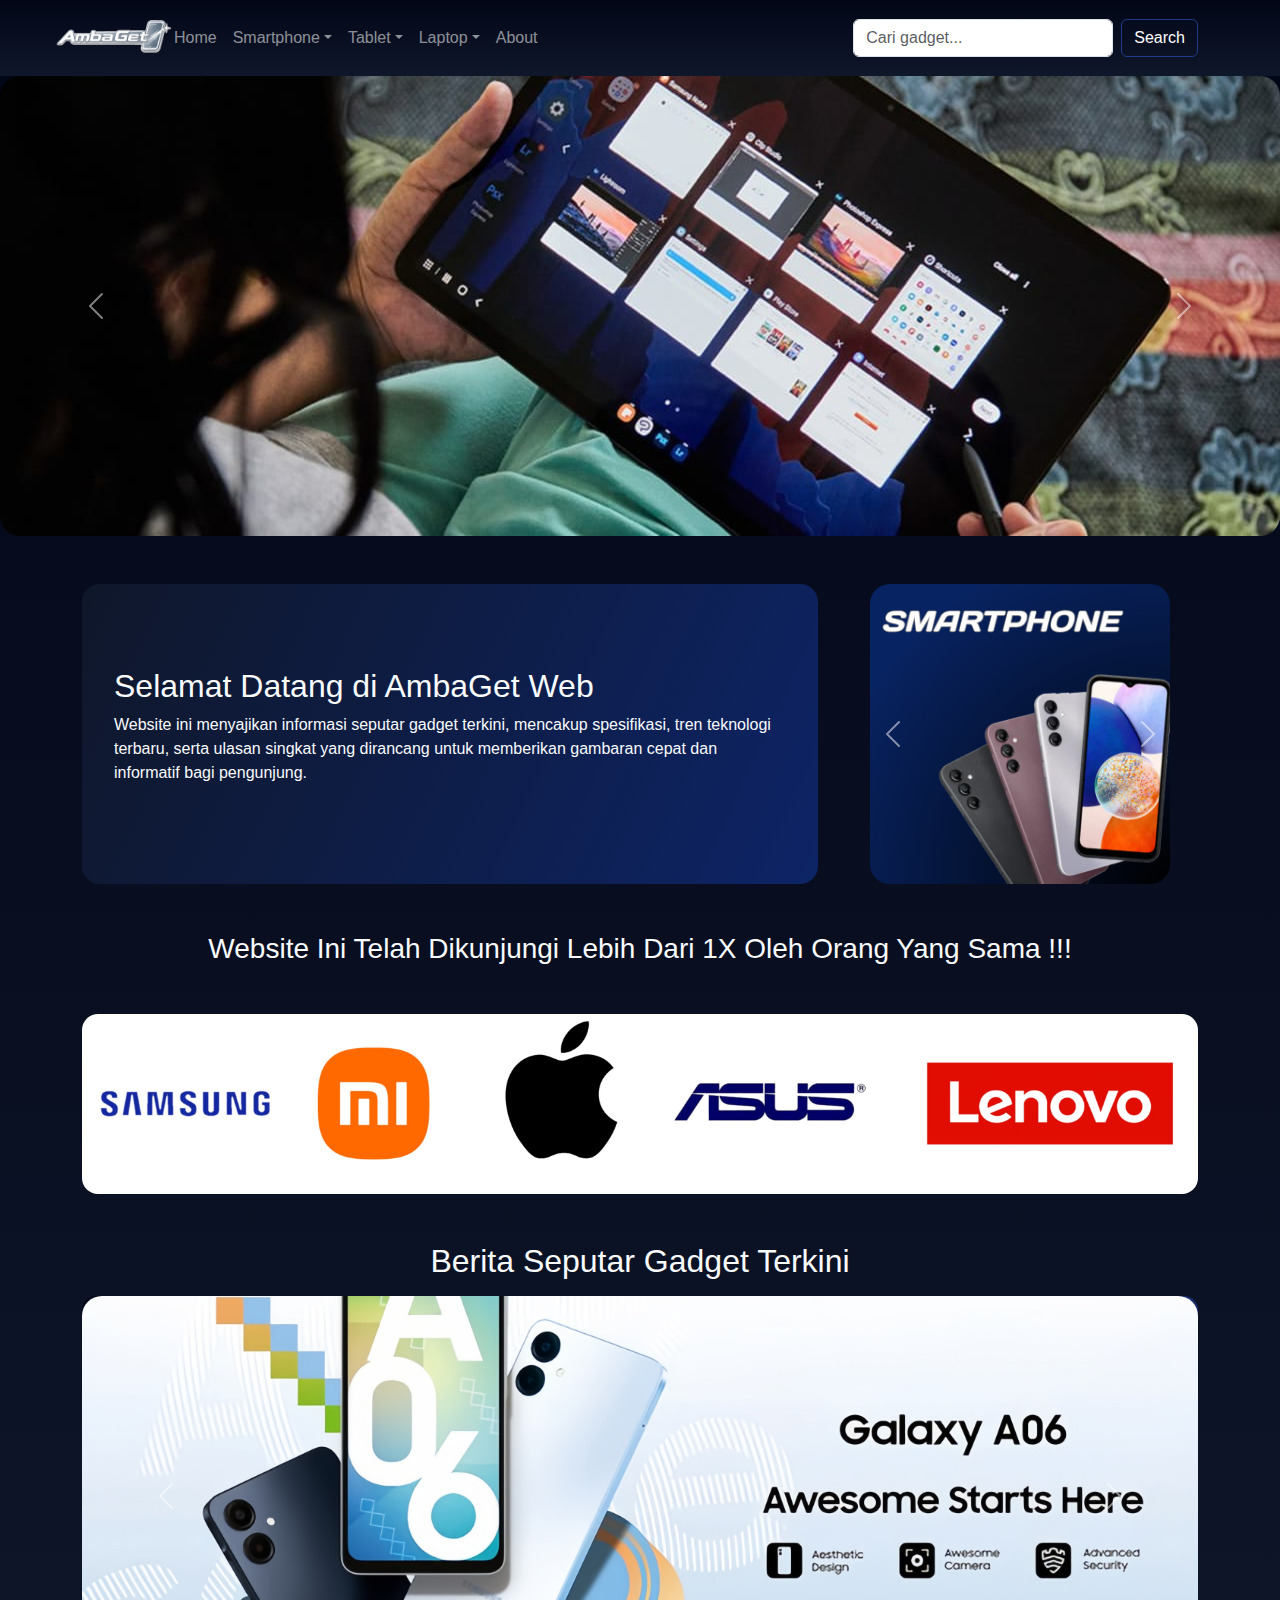
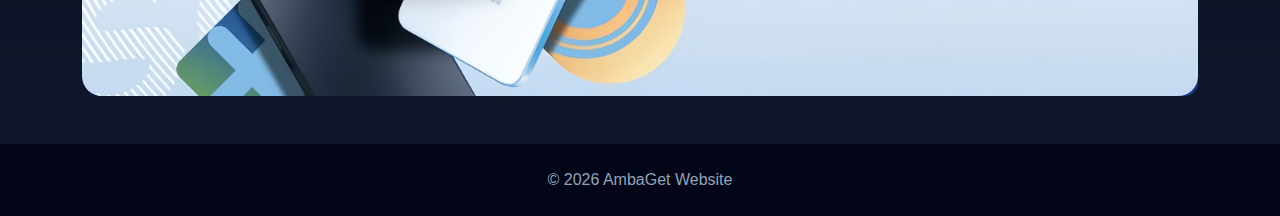
<file: index.html>
<!DOCTYPE html>
<html lang="id">
<head>
    <meta charset="UTF-8">
    <meta name="viewport" content="width=device-width, initial-scale=1">
    <title>AmbaGet Website</title>

    <!-- BOOSTRAP CSS -->
    <link href="https://cdn.jsdelivr.net/npm/bootstrap@5.3.3/dist/css/bootstrap.min.css" rel="stylesheet">
    <!-- CSS UTAMA -->
    <link rel="stylesheet" href="css/style.css">
</head>
<body>

<!-- ================= NAVBAR ================= -->
<nav class="navbar navbar-expand-lg navbar-dark custom-navbar">
    <div class="container">

        <!-- Logo Placeholder -->
        <div class="logo-box">
            <img src="image/home/logo.png" alt="logo">
        </div>

        <button class="navbar-toggler" type="button" data-bs-toggle="collapse" data-bs-target="#navbarNav">
            <span class="navbar-toggler-icon"></span>
        </button>

        <div class="collapse navbar-collapse" id="navbarNav">
            <ul class="navbar-nav me-auto ms-4">

                <li class="nav-item"><a class="nav-link" href="index.html">Home</a></li>

                <!-- Smartphone -->
                <li class="nav-item dropdown">
                    <a class="nav-link dropdown-toggle" href="#" data-bs-toggle="dropdown">Smartphone</a>
                    <ul class="dropdown-menu custom-dropdown">
                        <li><a class="dropdown-item" href="hpsamsung.html">Samsung</a></li>
                        <li><a class="dropdown-item" href="hpiphone.html">Apple</a></li>
                        <li><a class="dropdown-item" href="hpxiaomi.html">Xiaomi</a></li>
                    </ul>
                </li>

                <!-- Tablet -->
                <li class="nav-item dropdown">
                    <a class="nav-link dropdown-toggle" href="#" data-bs-toggle="dropdown">Tablet</a>
                    <ul class="dropdown-menu custom-dropdown">
                        <li><a class="dropdown-item" href="samsungtab.html">Samsung</a></li>
                        <li><a class="dropdown-item" href="ipad.html">Apple</a></li>
                        <li><a class="dropdown-item" href="xiaomitab.html">Xiaomi</a></li>
                    </ul>
                </li>

                <!-- Laptop -->
                <li class="nav-item dropdown">
                    <a class="nav-link dropdown-toggle" href="#" data-bs-toggle="dropdown">Laptop</a>
                    <ul class="dropdown-menu custom-dropdown">
                        <li><a class="dropdown-item" href="asus.html">Asus</a></li>
                        <li><a class="dropdown-item" href="lenovo.html">Lenovo</a></li>
                        <li><a class="dropdown-item" href="mac.html">Apple</a></li>
                    </ul>
                </li>

                <li class="nav-item"><a class="nav-link" href="about.html">About</a></li>
            </ul>

            <!-- Search -->
            <form class="d-flex search-box">
                <input class="form-control" type="search" placeholder="Cari gadget...">
                <button class="btn btn-search" type="submit">Search</button>
            </form>
        </div>
    </div>
</nav>

<!-- ================= CAROUSEL 1 ================= -->
<div id="carouselHero" class="carousel slide" data-bs-ride="carousel" data-bs-interval="3500">
    <div class="carousel-inner">
        <div class="carousel-item active">
            <img src="image/home/csrla1.jpeg" class="carousel-img" alt="view1">
        </div>

        <div class="carousel-item">
            <img src="image/home/crsla2.jpeg" class="carousel-img" alt="view2">
        </div>

        <div class="carousel-item">
            <img src="image/home/crsla3.jpeg" class="carousel-img" alt="view3">
        </div>
        <div class="carousel-item">
            <img src="image/home/crsla4.jpeg" class="carousel-img" alt="view4">
        </div>

        <div class="carousel-item">
            <img src="image/home/crsla5.jpeg" class="carousel-img" alt="view5">
        </div>
    </div>
    <button class="carousel-control-prev" type="button" data-bs-target="#carouselHero" data-bs-slide="prev">
        <span class="carousel-control-prev-icon"></span>
    </button>

    <button class="carousel-control-next" type="button" data-bs-target="#carouselHero" data-bs-slide="next">
        <span class="carousel-control-next-icon"></span>
    </button>
</div>

<!-- ================= DESC 1 + CAROUSEL 2 ================= -->
<div class="container my-5">
    <div class="row g-4 justify-content-center">

        <!-- DESC 1 -->
        <div class="col-lg-8 col-md-7 d-flex">
            <div class="desc-box w-100">
                <h2>Selamat Datang di AmbaGet Web</h2>
                <p>Website ini menyajikan informasi seputar gadget terkini, mencakup spesifikasi, tren teknologi terbaru, serta ulasan singkat yang dirancang untuk memberikan gambaran cepat dan informatif bagi pengunjung.</p>
            </div>
        </div>

        <!-- CAROUSEL 2 (1:1) -->
        <div class="col-lg-4 col-md-4 d-flex justify-content-center">
            <div class="carousel-wrapper">
                <div id="carouselSide" class="carousel slide h-100" data-bs-ride="carousel" data-bs-interval="2500">
                    <div class="carousel-inner h-100">
                        <div class="carousel-item active h-100">
                            <img src="image/home/gadget1.jpeg" class="carousel-img" alt="Gadget 1">
                        </div>
                        <div class="carousel-item h-100">
                            <img src="image/home/gadget2.jpeg" class="carousel-img" alt="Gadget 2">
                        </div>
                        <div class="carousel-item h-100">
                            <img src="image/home/gadget3.jpeg" class="carousel-img" alt="Gadget 3">
                        </div>
                    </div>

                    <button class="carousel-control-prev" type="button" data-bs-target="#carouselSide" data-bs-slide="prev">
                        <span class="carousel-control-prev-icon"></span>
                    </button>
                    <button class="carousel-control-next" type="button" data-bs-target="#carouselSide" data-bs-slide="next">
                        <span class="carousel-control-next-icon"></span>
                    </button>
                </div>
            </div>
        </div>

    </div>
</div>

<!-- ================= DESC 2 ================= -->
<div class="container text-center my-5">
    <h3>Website Ini Telah Dikunjungi Lebih Dari 1X Oleh Orang Yang Sama !!! </h3>
</div>

<!-- ================= IMAGE / NEWS ================= -->
<div class="container my-5">
    <div class="news-image mt-3">
        <img src="image/home/brand.jpg" alt="brand">
    </div>
</div>

<!-- ================= CAROUSEL 3 ================= -->
<div class="container my-5">
    <h2 class="text-center mb-3">Berita Seputar Gadget Terkini</h2>
    <div id="carouselBottom" class="carousel slide" data-bs-ride="carousel" data-bs-interval="2500">
        <div class="carousel-inner">
            <div class="carousel-item active">
                <div class="bottom-carousel">
                    <img src="image/home/news1.jpg" class="carousel-img" alt="News 1">
                </div>
            </div>
            <div class="carousel-item">
                <div class="bottom-carousel">
                    <img src="image/home/news2.jpg" class="carousel-img" alt="News 2">
                </div>
            </div>
            <div class="carousel-item">
                <div class="bottom-carousel">
                    <img src="image/home/news3.jpg" class="carousel-img" alt="News 3">
                </div>
            </div>
            <div class="carousel-item">
                <div class="bottom-carousel">
                    <img src="image/home/news4.jpg" class="carousel-img" alt="News 4">
                </div>
            </div>
            <div class="carousel-item">
                <div class="bottom-carousel">
                    <img src="image/home/news5.jpg" class="carousel-img" alt="News 5">
                </div>
            </div>
            <div class="carousel-item">
                <div class="bottom-carousel">
                    <img src="image/home/news6.jpg" class="carousel-img" alt="News 6">
                </div>
            </div>
        </div>

        <!-- Panah -->
        <button class="carousel-control-prev" type="button" data-bs-target="#carouselBottom" data-bs-slide="prev">
            <span class="carousel-control-prev-icon"></span>
        </button>
        <button class="carousel-control-next" type="button" data-bs-target="#carouselBottom" data-bs-slide="next">
            <span class="carousel-control-next-icon"></span>
        </button>
    </div>
</div>

<!-- FOOTER -->
<footer class="text-center p-4">
    © 2026 AmbaGet Website
</footer>

<!-- BOOSTRAP JS -->
<script src="https://cdn.jsdelivr.net/npm/bootstrap@5.3.3/dist/js/bootstrap.bundle.min.js"></script>
</body>
</html>
</file>
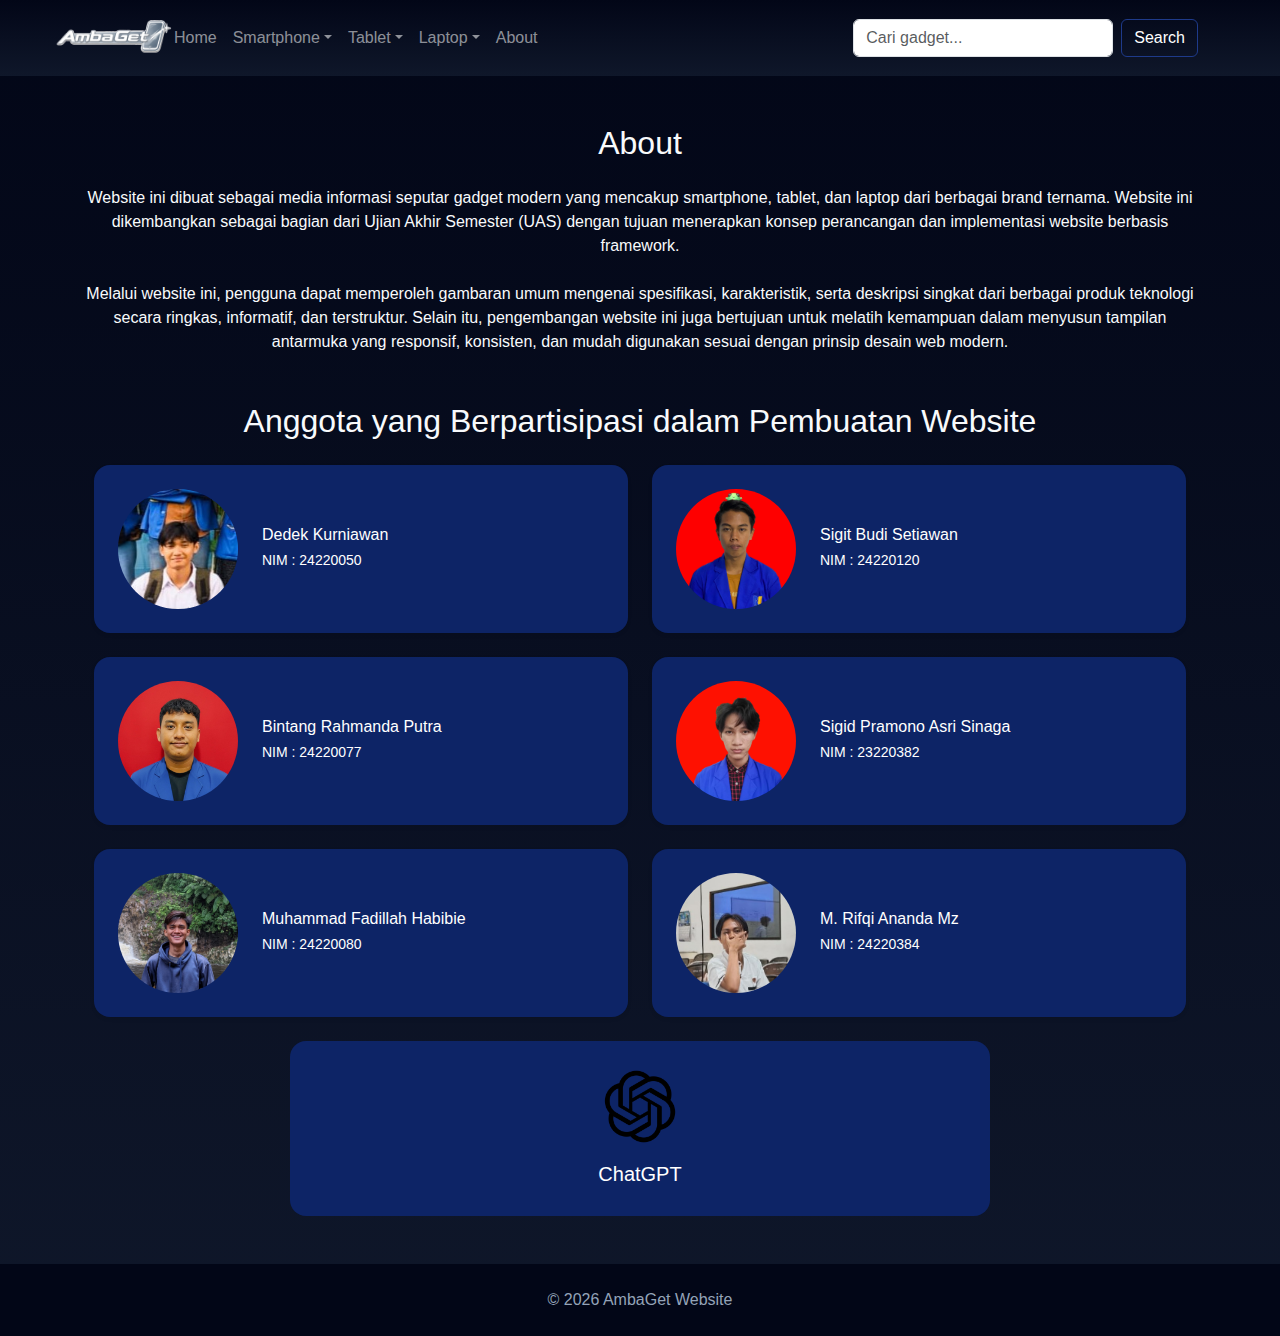
<file: about.html>
<!DOCTYPE html>
<html lang="id">
  <head>
    <meta charset="UTF-8" />
    <title>About</title>

    <!-- Bootstrap CSS -->
    <link
      href="https://cdn.jsdelivr.net/npm/bootstrap@5.3.2/dist/css/bootstrap.min.css"
      rel="stylesheet"
    />

    <!-- CSS Utama -->
    <link rel="stylesheet" href="css/style.css" />
  </head>
  <body>
    <!-- NAVBAR -->
<nav class="navbar navbar-expand-lg navbar-dark custom-navbar">
    <div class="container">

        <!-- Logo Placeholder -->
        <div class="logo-box">
            <img src="image/home/logo.png" alt="logo">
        </div>

        <button class="navbar-toggler" type="button" data-bs-toggle="collapse" data-bs-target="#navbarNav">
            <span class="navbar-toggler-icon"></span>
        </button>

        <div class="collapse navbar-collapse" id="navbarNav">
            <ul class="navbar-nav me-auto ms-4">

                <li class="nav-item"><a class="nav-link" href="index.html">Home</a></li>

                <!-- Smartphone -->
                <li class="nav-item dropdown">
                    <a class="nav-link dropdown-toggle" href="#" data-bs-toggle="dropdown">Smartphone</a>
                    <ul class="dropdown-menu custom-dropdown">
                        <li><a class="dropdown-item" href="hpsamsung.html">Samsung</a></li>
                        <li><a class="dropdown-item" href="hpiphone.html">Apple</a></li>
                        <li><a class="dropdown-item" href="hpxiaomi.html">Xiaomi</a></li>
                    </ul>
                </li>

                <!-- Tablet -->
                <li class="nav-item dropdown">
                    <a class="nav-link dropdown-toggle" href="#" data-bs-toggle="dropdown">Tablet</a>
                    <ul class="dropdown-menu custom-dropdown">
                        <li><a class="dropdown-item" href="samsungtab.html">Samsung</a></li>
                        <li><a class="dropdown-item" href="ipad.html">Apple</a></li>
                        <li><a class="dropdown-item" href="xiaomitab.html">Xiaomi</a></li>
                    </ul>
                </li>

                <!-- Laptop -->
                <li class="nav-item dropdown">
                    <a class="nav-link dropdown-toggle" href="#" data-bs-toggle="dropdown">Laptop</a>
                    <ul class="dropdown-menu custom-dropdown">
                        <li><a class="dropdown-item" href="asus.html">Asus</a></li>
                        <li><a class="dropdown-item" href="lenovo.html">Lenovo</a></li>
                        <li><a class="dropdown-item" href="mac.html">Apple</a></li>
                    </ul>
                </li>

                <li class="nav-item"><a class="nav-link" href="about.html">About</a></li>
            </ul>

            <!-- Search -->
            <form class="d-flex search-box">
                <input class="form-control" type="search" placeholder="Cari gadget...">
                <button class="btn btn-search" type="submit">Search</button>
            </form>
        </div>
    </div>
</nav>

    <!-- ===== ABOUT ===== -->
    <section class="container my-5 about-section">
      <!-- Judul -->
      <h2 class="text-center mb-4">About</h2>

      <!-- Deskripsi -->
      <p class="about-desc text-center mx-auto">
        Website ini dibuat sebagai media informasi seputar gadget modern yang
        mencakup smartphone, tablet, dan laptop dari berbagai brand ternama.
        Website ini dikembangkan sebagai bagian dari Ujian Akhir Semester (UAS)
        dengan tujuan menerapkan konsep perancangan dan implementasi website
        berbasis framework.
        <br /><br />
        Melalui website ini, pengguna dapat memperoleh gambaran umum mengenai
        spesifikasi, karakteristik, serta deskripsi singkat dari berbagai produk
        teknologi secara ringkas, informatif, dan terstruktur. Selain itu,
        pengembangan website ini juga bertujuan untuk melatih kemampuan dalam
        menyusun tampilan antarmuka yang responsif, konsisten, dan mudah
        digunakan sesuai dengan prinsip desain web modern.
      </p>

      <!-- LIST CARD ANGGOTA -->
      <div class="container my-5">
        <h2 class="text-center mb-4">
          Anggota yang Berpartisipasi dalam Pembuatan Website
        </h2>

        <div class="row justify-content-center">
          <!-- CARD 1 -->
          <div class="col-md-6 mb-4">
            <div class="card anggota-card text-white shadow-sm">
              <div class="card-body d-flex align-items-center gap-4 py-4 px-4">
                <img
                  src="image/about/dedek.jpeg"
                  class="rounded-circle"
                  width="120"
                />
                <div>
                  <h6 class="mb-1">Dedek Kurniawan</h6>
                  <small>NIM : 24220050</small>
                </div>
              </div>
            </div>
          </div>

          <!-- CARD 2 -->
          <div class="col-md-6 mb-4">
            <div class="card anggota-card text-white shadow-sm">
              <div class="card-body d-flex align-items-center gap-4 py-4 px-4">
                <img
                  src="image/about/sigit.jpg"
                  class="rounded-circle"
                  width="120"
                />
                <div>
                  <h6 class="mb-1">Sigit Budi Setiawan</h6>
                  <small>NIM : 24220120</small>
                </div>
              </div>
            </div>
          </div>

          <!-- CARD 3 -->
          <div class="col-md-6 mb-4">
            <div class="card anggota-card text-white shadow-sm">
              <div class="card-body d-flex align-items-center gap-4 py-4 px-4">
                <img
                  src="image/about/bintang.jpeg"
                  class="rounded-circle"
                  width="120"
                />
                <div>
                  <h6 class="mb-1">Bintang Rahmanda Putra</h6>
                  <small>NIM : 24220077</small>
                </div>
              </div>
            </div>
          </div>

          <!-- CARD 4 -->
          <div class="col-md-6 mb-4">
            <div class="card anggota-card text-white shadow-sm">
              <div class="card-body d-flex align-items-center gap-4 py-4 px-4">
                <img
                  src="image/about/sigid.jpg"
                  class="rounded-circle"
                  width="120"
                />
                <div>
                  <h6 class="mb-1">Sigid Pramono Asri Sinaga</h6>
                  <small>NIM : 23220382</small>
                </div>
              </div>
            </div>
          </div>

          <!-- CARD 5 -->
          <div class="col-md-6 mb-4">
            <div class="card anggota-card text-white shadow-sm">
              <div class="card-body d-flex align-items-center gap-4 py-4 px-4">
                <img
                  src="image/about/habibie.jpeg"
                  class="rounded-circle"
                  width="120"
                />
                <div>
                  <h6 class="mb-1">Muhammad Fadillah Habibie</h6>
                  <small>NIM : 24220080</small>
                </div>
              </div>
            </div>
          </div>

          <!-- CARD 6 -->
          <div class="col-md-6 mb-4">
            <div class="card anggota-card text-white shadow-sm">
              <div class="card-body d-flex align-items-center gap-4 py-4 px-4">
                <img
                  src="image/about/rifqi.jpeg"
                  class="rounded-circle"
                  width="120"
                />
                <div>
                  <h6 class="mb-1">M. Rifqi Ananda Mz</h6>
                  <small>NIM : 24220384</small>
                </div>
              </div>
            </div>
          </div>
        </div>

        <!-- CARD 7 (FULL WIDTH) -->
        <div class="col-md-12 mb-4">
          <div class="card anggota-card anggota-card-full text-white">
            <div class="card-body text-center">
              <img
                src="image/about/ChatGPT.png"
                class="rounded-circle mb-3"
                width="140"
              />
              <h5 class="mb-1">ChatGPT</h5>
            </div>
          </div>
        </div>
      </div>
    </section>

    <!-- FOOTER -->
    <footer class="text-center p-4">© 2026 AmbaGet Website</footer>

    <!-- Boostrap JS -->
    <script src="https://cdn.jsdelivr.net/npm/bootstrap@5.3.3/dist/js/bootstrap.bundle.min.js"></script>
  </body>
</html>
</file>
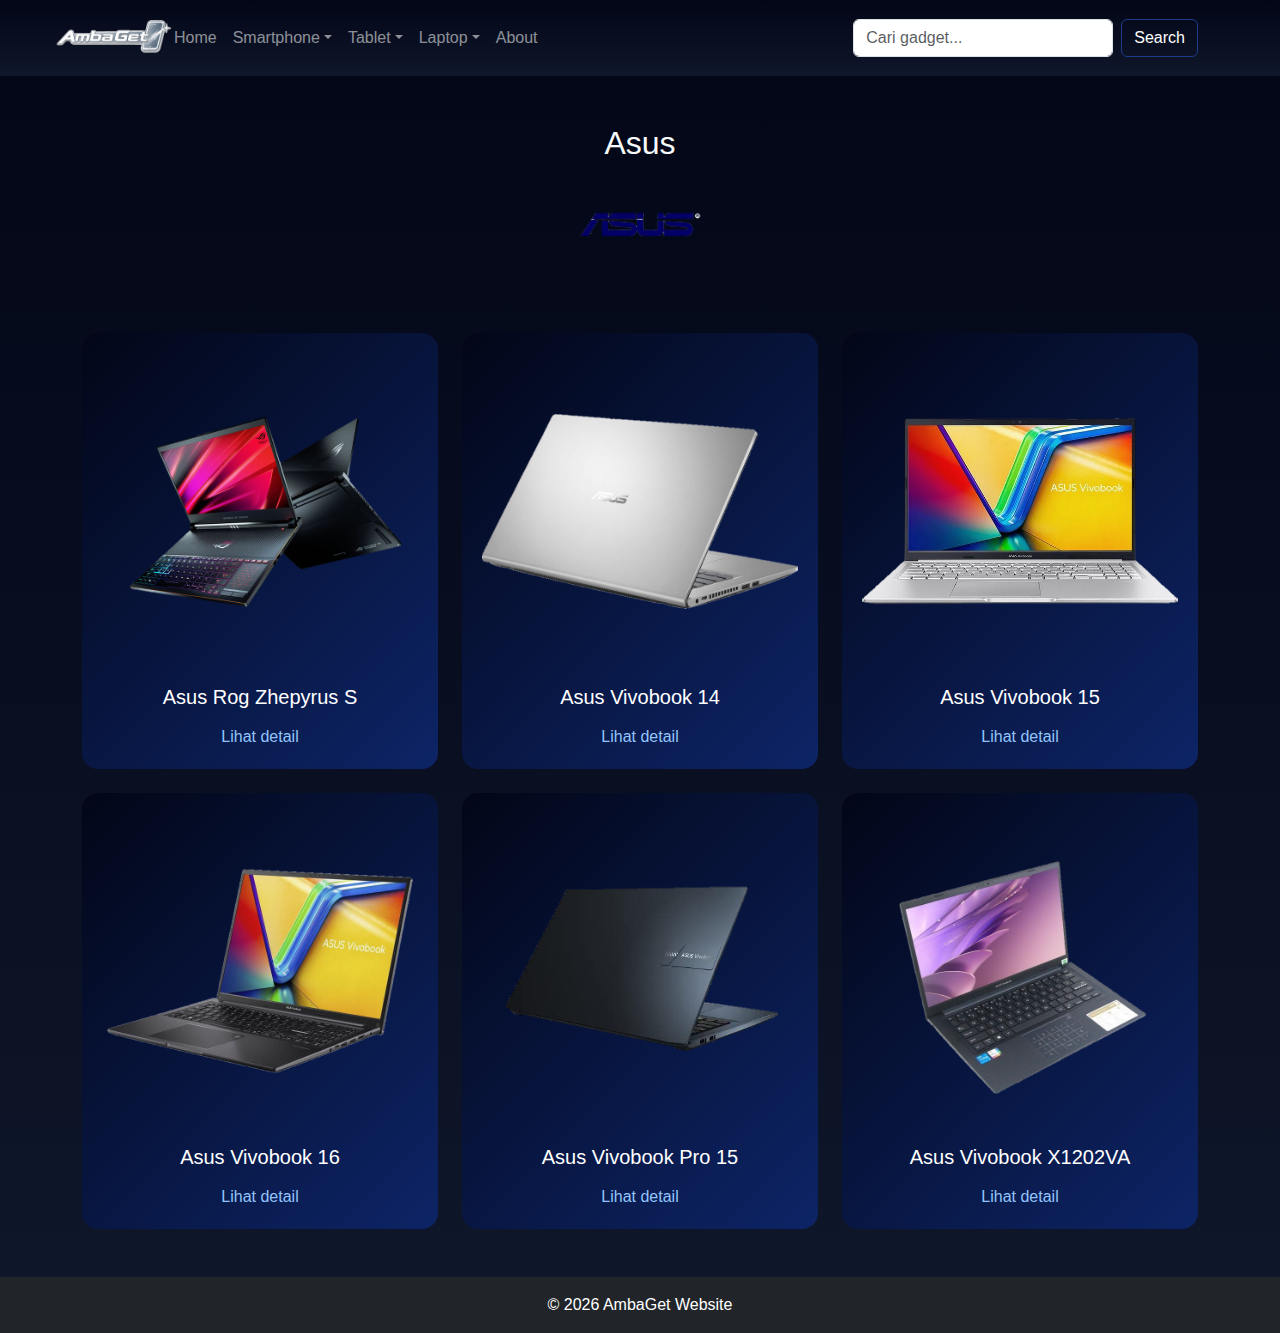
<file: asus.html>
<!DOCTYPE html>
<html lang="id">
  <head>
    <meta charset="UTF-8" />
    <title>Laptop | Asus</title>

    <!-- Bootstrap CSS -->
    <link
      href="https://cdn.jsdelivr.net/npm/bootstrap@5.3.2/dist/css/bootstrap.min.css"
      rel="stylesheet"
    />

    <!-- CSS Utama -->
    <link rel="stylesheet" href="css/style.css" />
  </head>
  <body>
    <!-- NAVBAR -->
    <nav class="navbar navbar-expand-lg navbar-dark custom-navbar">
      <div class="container">
        <!-- Logo Placeholder -->
        <div class="logo-box">
          <img src="image/home/logo.png" alt="logo" />
        </div>

        <button
          class="navbar-toggler"
          type="button"
          data-bs-toggle="collapse"
          data-bs-target="#navbarNav"
        >
          <span class="navbar-toggler-icon"></span>
        </button>

        <div class="collapse navbar-collapse" id="navbarNav">
          <ul class="navbar-nav me-auto ms-4">
            <li class="nav-item">
              <a class="nav-link" href="index.html">Home</a>
            </li>

            <!-- Smartphone -->
            <li class="nav-item dropdown">
              <a
                class="nav-link dropdown-toggle"
                href="#"
                data-bs-toggle="dropdown"
                >Smartphone</a
              >
              <ul class="dropdown-menu custom-dropdown">
                <li>
                  <a class="dropdown-item" href="hpsamsung.html">Samsung</a>
                </li>
                <li><a class="dropdown-item" href="hpiphone.html">Apple</a></li>
                <li>
                  <a class="dropdown-item" href="hpxiaomi.html">Xiaomi</a>
                </li>
              </ul>
            </li>

            <!-- Tablet -->
            <li class="nav-item dropdown">
              <a
                class="nav-link dropdown-toggle"
                href="#"
                data-bs-toggle="dropdown"
                >Tablet</a
              >
              <ul class="dropdown-menu custom-dropdown">
                <li>
                  <a class="dropdown-item" href="samsungtab.html">Samsung</a>
                </li>
                <li><a class="dropdown-item" href="ipad.html">Apple</a></li>
                <li>
                  <a class="dropdown-item" href="xiaomitab.html">Xiaomi</a>
                </li>
              </ul>
            </li>

            <!-- Laptop -->
            <li class="nav-item dropdown">
              <a
                class="nav-link dropdown-toggle"
                href="#"
                data-bs-toggle="dropdown"
                >Laptop</a
              >
              <ul class="dropdown-menu custom-dropdown">
                <li><a class="dropdown-item" href="asus.html">Asus</a></li>
                <li><a class="dropdown-item" href="lenovo.html">Lenovo</a></li>
                <li><a class="dropdown-item" href="mac.html">Apple</a></li>
              </ul>
            </li>

            <li class="nav-item"><a class="nav-link" href="about.html">About</a></li>
          </ul>

          <!-- Search -->
          <form class="d-flex search-box">
            <input
              class="form-control"
              type="search"
              placeholder="Cari gadget..."
            />
            <button class="btn btn-search" type="submit">Search</button>
          </form>
        </div>
      </div>
    </nav>

    <!-- ====== KONTEN GADGET ====== -->
    <section class="container my-5">
      <h2 class="text-center mb-4">Asus</h2>

      <!-- LOGO BRAND -->
      <!-- LOGO BRAND (KLIK) -->
      <div class="text-center mb-5">
        <img
          src="image/gadget/asus/asus.png"
          alt="Brand Logo"
          class="brand-logo"
          role="button"
          data-bs-toggle="modal"
          data-bs-target="#brandModal"
        />
      </div>

      <!-- DETAIL BRAND -->
      <div class="modal fade" id="brandModal" tabindex="-1">
        <div class="modal-dialog modal-dialog-centered modal-lg">
          <div class="modal-content bg-dark text-white rounded-4">
            <div class="modal-header border-0">
              <h5 class="modal-title">Tentang Brand</h5>
              <button
                type="button"
                class="btn-close btn-close-white"
                data-bs-dismiss="modal"
              ></button>
            </div>

            <div class="modal-body text-center">
              <img src="image/gadget/asus/asus.png" class="mb-3" width="120" />
              <p>
                ASUS merupakan perusahaan teknologi global yang berasal dari
                Taiwan dan dikenal sebagai salah satu produsen perangkat
                elektronik terkemuka di dunia. ASUS menghadirkan berbagai produk
                seperti laptop, smartphone, tablet, dan komponen komputer dengan
                fokus pada inovasi, performa tinggi, serta desain modern. Brand
                ini terkenal dengan lini produknya yang mencakup kebutuhan
                pengguna umum, profesional, hingga gamer. Melalui inovasi
                berkelanjutan dan kualitas yang konsisten, ASUS menjadi pilihan
                bagi pengguna yang mengutamakan keandalan, teknologi terbaru,
                dan pengalaman penggunaan yang optimal.
              </p>
            </div>
          </div>
        </div>
      </div>

      <!-- GRID GADGET -->
      <div class="row g-4">
        <!-- CARD 1 -->
        <div class="col-md-4">
          <div class="phone-card text-center">
            <img
              src="image/gadget/asus/asusrogzhepyruss.png"
              class="phone-img"
              alt="asus 1"
            />
            <h5 class="mt-3">Asus Rog Zhepyrus S</h5>
            <a
              href="#"
              class="detail-link"
              data-bs-toggle="modal"
              data-bs-target="#productModal1"
            >
              Lihat detail
            </a>
          </div>
        </div>

        <!-- CARD 2 -->
        <div class="col-md-4">
          <div class="phone-card text-center">
            <img
              src="image/gadget/asus/asusvivobook14.png"
              class="phone-img"
              alt="asus 2"
            />
            <h5 class="mt-3">Asus Vivobook 14</h5>
            <a
              href="#"
              class="detail-link"
              data-bs-toggle="modal"
              data-bs-target="#productModal2"
            >
              Lihat detail
            </a>
          </div>
        </div>

        <!-- CARD 3 -->
        <div class="col-md-4">
          <div class="phone-card text-center">
            <img
              src="image/gadget/asus/asusvivobook15r1502va.png"
              class="phone-img"
              alt="asus 3"
            />
            <h5 class="mt-3">Asus Vivobook 15</h5>
            <a
              href="#"
              class="detail-link"
              data-bs-toggle="modal"
              data-bs-target="#productModal3"
            >
              Lihat detail
            </a>
          </div>
        </div>

        <!-- CARD 4 -->
        <div class="col-md-4">
          <div class="phone-card text-center">
            <img
              src="image/gadget/asus/asusvivobook16.png"
              class="phone-img"
              alt="asus 4"
            />
            <h5 class="mt-3">Asus Vivobook 16</h5>
            <a
              href="#"
              class="detail-link"
              data-bs-toggle="modal"
              data-bs-target="#productModal4"
            >
              Lihat detail
            </a>
          </div>
        </div>

        <!-- CARD 5 -->
        <div class="col-md-4">
          <div class="phone-card text-center">
            <img
              src="image/gadget/asus/asusvivobookpro15.png"
              class="phone-img"
              alt="asus 5"
            />
            <h5 class="mt-3">Asus Vivobook Pro 15</h5>
            <a
              href="#"
              class="detail-link"
              data-bs-toggle="modal"
              data-bs-target="#productModal5"
            >
              Lihat detail
            </a>
          </div>
        </div>

        <!-- CARD 6 -->
        <div class="col-md-4">
          <div class="phone-card text-center">
            <img
              src="image/gadget/asus/asusvivobookx1404va.png"
              class="phone-img"
              alt="asus 6"
            />
            <h5 class="mt-3">Asus Vivobook X1202VA</h5>
            <a
              href="#"
              class="detail-link"
              data-bs-toggle="modal"
              data-bs-target="#productModal6"
            >
              Lihat detail
            </a>
          </div>
        </div>
      </div>
    </section>

    <!-- DETAIL PRODUK -->
    <div class="modal fade" id="productModal1" tabindex="-1">
      <div class="modal-dialog modal-dialog-centered modal-lg">
        <div class="modal-content bg-dark text-white rounded-4">
          <div class="modal-header border-0">
            <h5 class="modal-title">Asus Rog Zhepyrus S</h5>
            <button
              type="button"
              class="btn-close btn-close-white"
              data-bs-dismiss="modal"
            ></button>
          </div>
          <div class="modal-body">
            <div class="row align-items-center">
              <div class="col-md-5 text-center">
                <img
                  src="image/gadget/asus/asusrogzhepyruss.png"
                  class="img-fluid rounded-3"
                />
              </div>
              <div class="col-md-7">
                <ul>
                  <li>Layar: 15.6 inci Full HD / QHD</li>
                  <li>Prosesor: Intel Core i9 Series</li>
                  <li>RAM: 16 GB</li>
                  <li>Storage: 1 TB SSD</li>
                  <li>Grafis: NVIDIA GeForce RTX</li>
                </ul>
              </div>
            </div>
          </div>
        </div>
      </div>
    </div>

    <div class="modal fade" id="productModal2" tabindex="-1">
      <div class="modal-dialog modal-dialog-centered modal-lg">
        <div class="modal-content bg-dark text-white rounded-4">
          <div class="modal-header border-0">
            <h5 class="modal-title">Asus Vivobook 14</h5>
            <button
              type="button"
              class="btn-close btn-close-white"
              data-bs-dismiss="modal"
            ></button>
          </div>
          <div class="modal-body">
            <div class="row align-items-center">
              <div class="col-md-5 text-center">
                <img
                  src="image/gadget/asus/asusvivobook14.png"
                  class="img-fluid rounded-3"
                />
              </div>
              <div class="col-md-7">
                <ul>
                  <li>Layar: 14 inci Full HD</li>
                  <li>Prosesor: Intel / AMD Series</li>
                  <li>RAM: 8 GB</li>
                  <li>Storage: 512 GB SSD</li>
                  <li>Bobot: Ringan & portabel</li>
                </ul>
              </div>
            </div>
          </div>
        </div>
      </div>
    </div>

    <div class="modal fade" id="productModal3" tabindex="-1">
      <div class="modal-dialog modal-dialog-centered modal-lg">
        <div class="modal-content bg-dark text-white rounded-4">
          <div class="modal-header border-0">
            <h5 class="modal-title">Asus Vivobook 15</h5>
            <button
              type="button"
              class="btn-close btn-close-white"
              data-bs-dismiss="modal"
            ></button>
          </div>
          <div class="modal-body">
            <div class="row align-items-center">
              <div class="col-md-5 text-center">
                <img
                  src="image/gadget/asus/asusvivobook15r1502va.png"
                  class="img-fluid rounded-3"
                />
              </div>
              <div class="col-md-7">
                <ul>
                  <li>Layar: 15.6 inci Full HD</li>
                  <li>Prosesor: Intel / AMD Series</li>
                  <li>RAM: 8 GB</li>
                  <li>Storage: 512 GB SSD</li>
                  <li>Grafis: Integrated Graphics</li>
                </ul>
              </div>
            </div>
          </div>
        </div>
      </div>
    </div>

    <div class="modal fade" id="productModal4" tabindex="-1">
      <div class="modal-dialog modal-dialog-centered modal-lg">
        <div class="modal-content bg-dark text-white rounded-4">
          <div class="modal-header border-0">
            <h5 class="modal-title">Asus Vivobook 16</h5>
            <button
              type="button"
              class="btn-close btn-close-white"
              data-bs-dismiss="modal"
            ></button>
          </div>
          <div class="modal-body">
            <div class="row align-items-center">
              <div class="col-md-5 text-center">
                <img
                  src="image/gadget/asus/asusvivobook16.png"
                  class="img-fluid rounded-3"
                />
              </div>
              <div class="col-md-7">
                <ul>
                  <li>Layar: 16 inci WUXGA</li>
                  <li>Prosesor: Intel / AMD Series</li>
                  <li>RAM: 16 GB</li>
                  <li>Storage: 512 GB SSD</li>
                  <li>Grafis: Integrated Graphics</li>
                </ul>
              </div>
            </div>
          </div>
        </div>
      </div>
    </div>

    <div class="modal fade" id="productModal5" tabindex="-1">
      <div class="modal-dialog modal-dialog-centered modal-lg">
        <div class="modal-content bg-dark text-white rounded-4">
          <div class="modal-header border-0">
            <h5 class="modal-title">Asus Vivobook Pro 15</h5>
            <button
              type="button"
              class="btn-close btn-close-white"
              data-bs-dismiss="modal"
            ></button>
          </div>
          <div class="modal-body">
            <div class="row align-items-center">
              <div class="col-md-5 text-center">
                <img
                  src="image/gadget/asus/asusvivobookpro15.png"
                  class="img-fluid rounded-3"
                />
              </div>
              <div class="col-md-7">
                <ul>
                  <li>Layar: 15.6 inci OLED</li>
                  <li>Prosesor: Intel Core H-Series</li>
                  <li>RAM: 16 GB</li>
                  <li>Storage: 1 TB SSD</li>
                  <li>Grafis: NVIDIA Dedicated GPU</li>
                </ul>
              </div>
            </div>
          </div>
        </div>
      </div>
    </div>

    <div class="modal fade" id="productModal6" tabindex="-1">
      <div class="modal-dialog modal-dialog-centered modal-lg">
        <div class="modal-content bg-dark text-white rounded-4">
          <div class="modal-header border-0">
            <h5 class="modal-title">Asus Vivobook X1404VA</h5>
            <button
              type="button"
              class="btn-close btn-close-white"
              data-bs-dismiss="modal"
            ></button>
          </div>
          <div class="modal-body">
            <div class="row align-items-center">
              <div class="col-md-5 text-center">
                <img
                  src="image/gadget/asus/asusvivobookx1404va.png"
                  class="img-fluid rounded-3"
                />
              </div>
              <div class="col-md-7">
                <ul>
                  <li>Layar: 14 inci Full HD</li>
                  <li>Prosesor: Intel Core Series</li>
                  <li>RAM: 8 GB</li>
                  <li>Storage: 512 GB SSD</li>
                  <li>Grafis: Intel Integrated Graphics</li>
                </ul>
              </div>
            </div>
          </div>
        </div>
      </div>
    </div>

    <!-- FOOTER -->
    <footer class="bg-dark text-white text-center py-3">
      © 2026 AmbaGet Website
    </footer>

    <!-- Bootstrap JS -->
    <script src="https://cdn.jsdelivr.net/npm/bootstrap@5.3.2/dist/js/bootstrap.bundle.min.js"></script>
  </body>
</html>
</file>
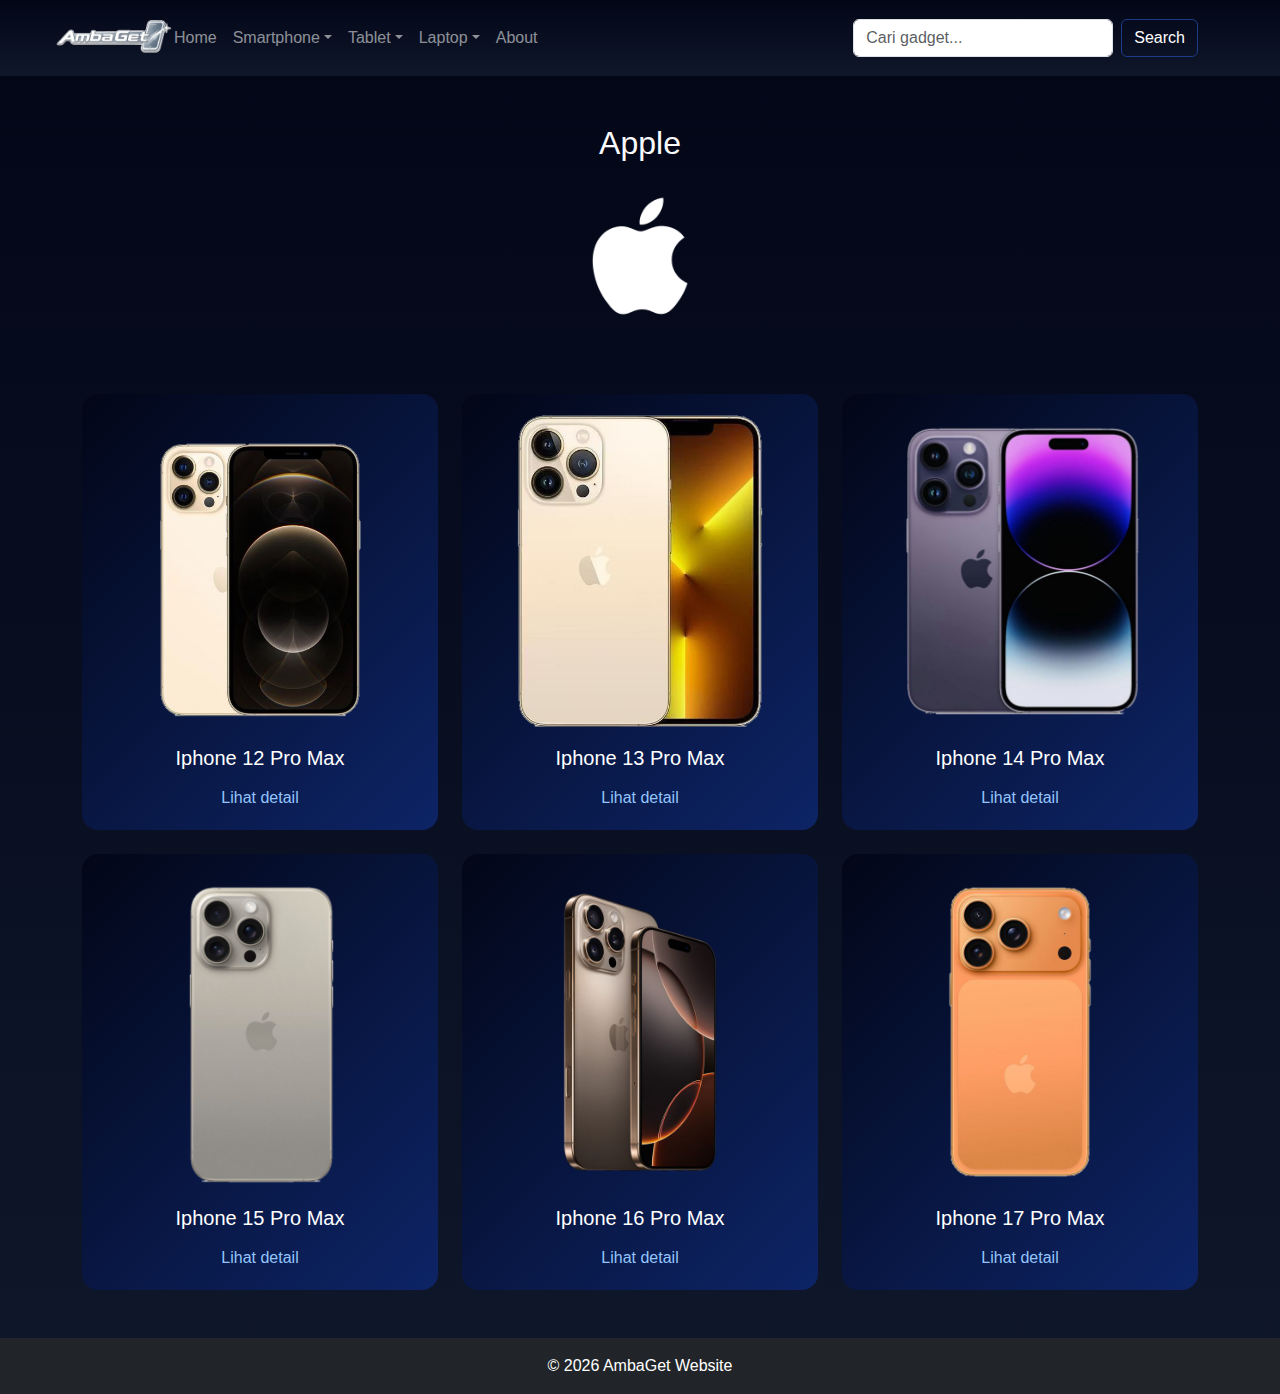
<file: hpiphone.html>
<!DOCTYPE html>
<html lang="id">
  <head>
    <meta charset="UTF-8" />
    <title>Smartphone | Apple</title>

    <!-- Bootstrap CSS -->
    <link
      href="https://cdn.jsdelivr.net/npm/bootstrap@5.3.2/dist/css/bootstrap.min.css"
      rel="stylesheet"
    />

    <!-- CSS Utama -->
    <link rel="stylesheet" href="css/style.css" />
  </head>
  <body>
    <!-- NAVBAR -->
    <nav class="navbar navbar-expand-lg navbar-dark custom-navbar">
      <div class="container">
        <!-- Logo Placeholder -->
        <div class="logo-box">
          <img src="image/home/logo.png" alt="logo" />
        </div>

        <button
          class="navbar-toggler"
          type="button"
          data-bs-toggle="collapse"
          data-bs-target="#navbarNav"
        >
          <span class="navbar-toggler-icon"></span>
        </button>

        <div class="collapse navbar-collapse" id="navbarNav">
          <ul class="navbar-nav me-auto ms-4">
            <li class="nav-item">
              <a class="nav-link" href="index.html">Home</a>
            </li>

            <!-- Smartphone -->
            <li class="nav-item dropdown">
              <a
                class="nav-link dropdown-toggle"
                href="#"
                data-bs-toggle="dropdown"
                >Smartphone</a
              >
              <ul class="dropdown-menu custom-dropdown">
                <li>
                  <a class="dropdown-item" href="hpsamsung.html">Samsung</a>
                </li>
                <li><a class="dropdown-item" href="hpiphone.html">Apple</a></li>
                <li>
                  <a class="dropdown-item" href="hpxiaomi.html">Xiaomi</a>
                </li>
              </ul>
            </li>

            <!-- Tablet -->
            <li class="nav-item dropdown">
              <a
                class="nav-link dropdown-toggle"
                href="#"
                data-bs-toggle="dropdown"
                >Tablet</a
              >
              <ul class="dropdown-menu custom-dropdown">
                <li>
                  <a class="dropdown-item" href="samsungtab.html">Samsung</a>
                </li>
                <li><a class="dropdown-item" href="ipad.html">Apple</a></li>
                <li>
                  <a class="dropdown-item" href="xiaomitab.html">Xiaomi</a>
                </li>
              </ul>
            </li>

            <!-- Laptop -->
            <li class="nav-item dropdown">
              <a
                class="nav-link dropdown-toggle"
                href="#"
                data-bs-toggle="dropdown"
                >Laptop</a
              >
              <ul class="dropdown-menu custom-dropdown">
                <li><a class="dropdown-item" href="asus.html">Asus</a></li>
                <li><a class="dropdown-item" href="lenovo.html">Lenovo</a></li>
                <li><a class="dropdown-item" href="mac.html">Apple</a></li>
              </ul>
            </li>

            <li class="nav-item"><a class="nav-link" href="about.html">About</a></li>
          </ul>

          <!-- Search -->
          <form class="d-flex search-box">
            <input
              class="form-control"
              type="search"
              placeholder="Cari gadget..."
            />
            <button class="btn btn-search" type="submit">Search</button>
          </form>
        </div>
      </div>
    </nav>

    <!-- ====== KONTEN GADGET ====== -->
    <section class="container my-5">
      <h2 class="text-center mb-4">Apple</h2>

      <!-- LOGO BRAND -->
      <!-- LOGO BRAND (KLIK) -->
      <div class="text-center mb-5">
        <img
          src="image/gadget/apple/apple(white).png"
          alt="Brand Logo"
          class="brand-logo"
          role="button"
          data-bs-toggle="modal"
          data-bs-target="#brandModal"
        />
      </div>

      <!-- DETAIL BRAND -->
      <div class="modal fade" id="brandModal" tabindex="-1">
        <div class="modal-dialog modal-dialog-centered modal-lg">
          <div class="modal-content bg-dark text-white rounded-4">
            <div class="modal-header border-0">
              <h5 class="modal-title">Tentang Brand</h5>
              <button
                type="button"
                class="btn-close btn-close-white"
                data-bs-dismiss="modal"
              ></button>
            </div>

            <div class="modal-body text-center">
              <img
                src="image/gadget/apple/apple.png"
                class="mb-3"
                width="120"
              />
              <p>
                Apple Inc. merupakan perusahaan teknologi multinasional asal
                Amerika Serikat yang dikenal sebagai salah satu produsen
                perangkat elektronik premium terkemuka di dunia. Apple terkenal
                dengan ekosistem produknya yang terintegrasi, mulai dari
                smartphone, tablet, laptop, hingga perangkat pendukung lainnya.
                Produk-produk Apple mengutamakan desain elegan, kualitas
                material tinggi, performa yang stabil, serta sistem operasi
                eksklusif yang fokus pada keamanan dan kenyamanan pengguna.
                Dengan pendekatan inovasi berkelanjutan, Apple terus
                menghadirkan teknologi yang mendukung produktivitas,
                kreativitas, dan gaya hidup modern.
              </p>
            </div>
          </div>
        </div>
      </div>

      <!-- GRID GADGET -->
      <div class="row g-4">
        <!-- CARD 1 -->
        <div class="col-md-4">
          <div class="phone-card text-center">
            <img
              src="image/gadget/apple/ip12promax.png"
              class="phone-img"
              alt="hpiphone 1"
            />
            <h5 class="mt-3">Iphone 12 Pro Max</h5>
            <a
              href="#"
              class="detail-link"
              data-bs-toggle="modal"
              data-bs-target="#productModal1"
            >
              Lihat detail
            </a>
          </div>
        </div>

        <!-- CARD 2 -->
        <div class="col-md-4">
          <div class="phone-card text-center">
            <img
              src="image/gadget/apple/ip13promax.png"
              class="phone-img"
              alt="hpiphone 2"
            />
            <h5 class="mt-3">Iphone 13 Pro Max</h5>
            <a
              href="#"
              class="detail-link"
              data-bs-toggle="modal"
              data-bs-target="#productModal2"
            >
              Lihat detail
            </a>
          </div>
        </div>

        <!-- CARD 3 -->
        <div class="col-md-4">
          <div class="phone-card text-center">
            <img
              src="image/gadget/apple/ip14promax.png"
              class="phone-img"
              alt="hpiphone 3"
            />
            <h5 class="mt-3">Iphone 14 Pro Max</h5>
            <a
              href="#"
              class="detail-link"
              data-bs-toggle="modal"
              data-bs-target="#productModal3"
            >
              Lihat detail
            </a>
          </div>
        </div>

        <!-- CARD 4 -->
        <div class="col-md-4">
          <div class="phone-card text-center">
            <img
              src="image/gadget/apple/ip15promax.png"
              class="phone-img"
              alt="hpiphone 4"
            />
            <h5 class="mt-3">Iphone 15 Pro Max</h5>
            <a
              href="#"
              class="detail-link"
              data-bs-toggle="modal"
              data-bs-target="#productModal4"
            >
              Lihat detail
            </a>
          </div>
        </div>

        <!-- CARD 5 -->
        <div class="col-md-4">
          <div class="phone-card text-center">
            <img
              src="image/gadget/apple/ip16promax.png"
              class="phone-img"
              alt="hpiphone 5"
            />
            <h5 class="mt-3">Iphone 16 Pro Max</h5>
            <a
              href="#"
              class="detail-link"
              data-bs-toggle="modal"
              data-bs-target="#productModal5"
            >
              Lihat detail
            </a>
          </div>
        </div>

        <!-- CARD 6 -->
        <div class="col-md-4">
          <div class="phone-card text-center">
            <img
              src="image/gadget/apple/ip17promax.png"
              class="phone-img"
              alt="hpiphone 6"
            />
            <h5 class="mt-3">Iphone 17 Pro Max</h5>
            <a
              href="#"
              class="detail-link"
              data-bs-toggle="modal"
              data-bs-target="#productModal6"
            >
              Lihat detail
            </a>
          </div>
        </div>
      </div>
    </section>

    <!-- DETAIL PRODUK -->
    <div class="modal fade" id="productModal1" tabindex="-1">
      <div class="modal-dialog modal-dialog-centered modal-lg">
        <div class="modal-content bg-dark text-white rounded-4">
          <div class="modal-header border-0">
            <h5 class="modal-title">Iphone 12 Pro Max</h5>
            <button
              type="button"
              class="btn-close btn-close-white"
              data-bs-dismiss="modal"
            ></button>
          </div>
          <div class="modal-body">
            <div class="row align-items-center">
              <div class="col-md-5 text-center">
                <img
                  src="image/gadget/apple/ip12promax.png"
                  class="img-fluid rounded-3"
                />
              </div>
              <div class="col-md-7">
                <ul>
                  <li>Layar: 6.7 inci Super Retina XDR OLED</li>
                  <li>Prosesor: Apple A14 Bionic</li>
                  <li>RAM: 6 GB</li>
                  <li>Storage: 128 / 256 / 512 GB</li>
                  <li>Baterai: ±3687 mAh</li>
                </ul>
              </div>
            </div>
          </div>
        </div>
      </div>
    </div>

    <div class="modal fade" id="productModal2" tabindex="-1">
      <div class="modal-dialog modal-dialog-centered modal-lg">
        <div class="modal-content bg-dark text-white rounded-4">
          <div class="modal-header border-0">
            <h5 class="modal-title">Iphone 13 Pro Max</h5>
            <button
              type="button"
              class="btn-close btn-close-white"
              data-bs-dismiss="modal"
            ></button>
          </div>
          <div class="modal-body">
            <div class="row align-items-center">
              <div class="col-md-5 text-center">
                <img
                  src="image/gadget/apple/ip13promax.png"
                  class="img-fluid rounded-3"
                />
              </div>
              <div class="col-md-7">
                <ul>
                  <li>
                    Layar: 6.7 inci Super Retina XDR OLED (120Hz ProMotion)
                  </li>
                  <li>Prosesor: Apple A15 Bionic</li>
                  <li>RAM: 6 GB</li>
                  <li>Storage: 128 / 256 / 512 GB / 1 TB</li>
                  <li>Baterai: ±4352 mAh</li>
                </ul>
              </div>
            </div>
          </div>
        </div>
      </div>
    </div>

    <div class="modal fade" id="productModal3" tabindex="-1">
      <div class="modal-dialog modal-dialog-centered modal-lg">
        <div class="modal-content bg-dark text-white rounded-4">
          <div class="modal-header border-0">
            <h5 class="modal-title">Iphone 14 Pro Max</h5>
            <button
              type="button"
              class="btn-close btn-close-white"
              data-bs-dismiss="modal"
            ></button>
          </div>
          <div class="modal-body">
            <div class="row align-items-center">
              <div class="col-md-5 text-center">
                <img
                  src="image/gadget/apple/ip14promax.png"
                  class="img-fluid rounded-3"
                />
              </div>
              <div class="col-md-7">
                <ul>
                  <li>
                    Layar: 6.7 inci Super Retina XDR OLED (120Hz, Dynamic
                    Island)
                  </li>
                  <li>Prosesor: Apple A16 Bionic</li>
                  <li>RAM: 6 GB</li>
                  <li>Storage: 128 / 256 / 512 GB / 1 TB</li>
                  <li>Baterai: ±4323 mAh</li>
                </ul>
              </div>
            </div>
          </div>
        </div>
      </div>
    </div>

    <div class="modal fade" id="productModal4" tabindex="-1">
      <div class="modal-dialog modal-dialog-centered modal-lg">
        <div class="modal-content bg-dark text-white rounded-4">
          <div class="modal-header border-0">
            <h5 class="modal-title">Iphone 15 Pro Max</h5>
            <button
              type="button"
              class="btn-close btn-close-white"
              data-bs-dismiss="modal"
            ></button>
          </div>
          <div class="modal-body">
            <div class="row align-items-center">
              <div class="col-md-5 text-center">
                <img
                  src="image/gadget/apple/ip15promax.png"
                  class="img-fluid rounded-3"
                />
              </div>
              <div class="col-md-7">
                <ul>
                  <li>Layar: 6.7 inci Super Retina XDR OLED (120Hz)</li>
                  <li>Prosesor: Apple A17 Pro</li>
                  <li>RAM: 8 GB</li>
                  <li>Storage: 256 / 512 GB / 1 TB</li>
                  <li>Baterai: ±4422 mAh</li>
                </ul>
              </div>
            </div>
          </div>
        </div>
      </div>
    </div>

    <div class="modal fade" id="productModal5" tabindex="-1">
      <div class="modal-dialog modal-dialog-centered modal-lg">
        <div class="modal-content bg-dark text-white rounded-4">
          <div class="modal-header border-0">
            <h5 class="modal-title">Iphone 16 Pro Max</h5>
            <button
              type="button"
              class="btn-close btn-close-white"
              data-bs-dismiss="modal"
            ></button>
          </div>
          <div class="modal-body">
            <div class="row align-items-center">
              <div class="col-md-5 text-center">
                <img
                  src="image/gadget/apple/ip16promax.png"
                  class="img-fluid rounded-3"
                />
              </div>
              <div class="col-md-7">
                <ul>
                  <li>Layar: 6.9 inci Super Retina XDR OLED (120Hz)</li>
                  <li>Prosesor: Apple A18 Pro</li>
                  <li>RAM: 8 GB</li>
                  <li>Storage: 256 / 512 GB / 1 TB</li>
                  <li>Baterai: ±4676 mAh</li>
                </ul>
              </div>
            </div>
          </div>
        </div>
      </div>
    </div>

    <div class="modal fade" id="productModal6" tabindex="-1">
      <div class="modal-dialog modal-dialog-centered modal-lg">
        <div class="modal-content bg-dark text-white rounded-4">
          <div class="modal-header border-0">
            <h5 class="modal-title">Iphone 17 Pro Max</h5>
            <button
              type="button"
              class="btn-close btn-close-white"
              data-bs-dismiss="modal"
            ></button>
          </div>
          <div class="modal-body">
            <div class="row align-items-center">
              <div class="col-md-5 text-center">
                <img
                  src="image/gadget/apple/ip17promax.png"
                  class="img-fluid rounded-3"
                />
              </div>
              <div class="col-md-7">
                <ul>
                  <li>Layar: 6.9 inci Super Retina XDR OLED (120Hz)</li>
                  <li>Prosesor: Apple A19 Pro</li>
                  <li>RAM: 12 GB</li>
                  <li>Storage: 256 / 512 GB / 1 TB</li>
                  <li>Baterai: ±4800 mAh</li>
                </ul>
              </div>
            </div>
          </div>
        </div>
      </div>
    </div>

    <!-- FOOTER -->
    <footer class="bg-dark text-white text-center py-3">
      © 2026 AmbaGet Website
    </footer>

    <!-- Bootstrap JS -->
    <script src="https://cdn.jsdelivr.net/npm/bootstrap@5.3.2/dist/js/bootstrap.bundle.min.js"></script>
  </body>
</html>
</file>
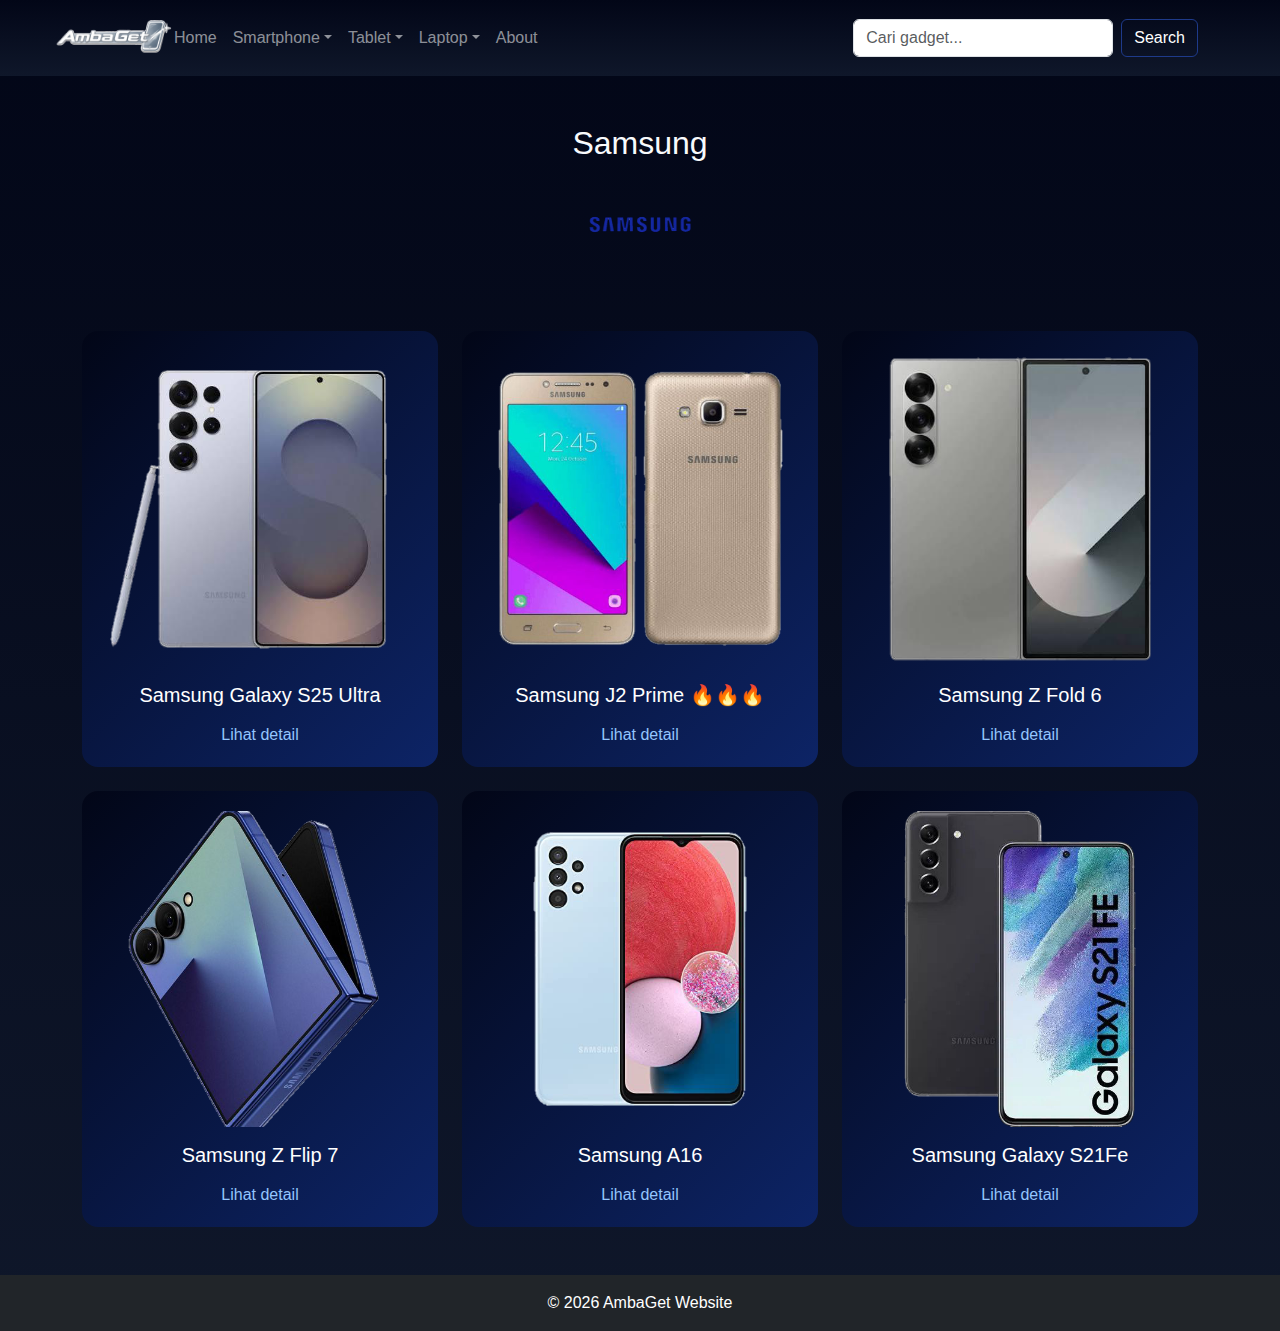
<file: hpsamsung.html>
<!DOCTYPE html>
<html lang="id">
  <head>
    <meta charset="UTF-8" />
    <title>Smartphone | Samsung</title>

    <!-- Bootstrap CSS -->
    <link
      href="https://cdn.jsdelivr.net/npm/bootstrap@5.3.2/dist/css/bootstrap.min.css"
      rel="stylesheet"
    />

    <!-- CSS Utama -->
    <link rel="stylesheet" href="css/style.css" />
  </head>
  <body>
    <!-- NAVBAR -->
    <nav class="navbar navbar-expand-lg navbar-dark custom-navbar">
      <div class="container">
        <!-- Logo Placeholder -->
        <div class="logo-box">
          <img src="image/home/logo.png" alt="logo" />
        </div>

        <button
          class="navbar-toggler"
          type="button"
          data-bs-toggle="collapse"
          data-bs-target="#navbarNav"
        >
          <span class="navbar-toggler-icon"></span>
        </button>

        <div class="collapse navbar-collapse" id="navbarNav">
          <ul class="navbar-nav me-auto ms-4">
            <li class="nav-item">
              <a class="nav-link" href="index.html">Home</a>
            </li>

            <!-- Smartphone -->
            <li class="nav-item dropdown">
              <a
                class="nav-link dropdown-toggle"
                href="#"
                data-bs-toggle="dropdown"
                >Smartphone</a
              >
              <ul class="dropdown-menu custom-dropdown">
                <li>
                  <a class="dropdown-item" href="hpsamsung.html">Samsung</a>
                </li>
                <li><a class="dropdown-item" href="hpiphone.html">Apple</a></li>
                <li>
                  <a class="dropdown-item" href="hpxiaomi.html">Xiaomi</a>
                </li>
              </ul>
            </li>

            <!-- Tablet -->
            <li class="nav-item dropdown">
              <a
                class="nav-link dropdown-toggle"
                href="#"
                data-bs-toggle="dropdown"
                >Tablet</a
              >
              <ul class="dropdown-menu custom-dropdown">
                <li><a class="dropdown-item" href="samsungtab.html">Samsung</a></li>
                <li><a class="dropdown-item" href="ipad.html">Apple</a></li>
                <li><a class="dropdown-item" href="xiaomitab.html">Xiaomi</a></li>
              </ul>
            </li>

            <!-- Laptop -->
            <li class="nav-item dropdown">
              <a
                class="nav-link dropdown-toggle"
                href="#"
                data-bs-toggle="dropdown"
                >Laptop</a
              >
              <ul class="dropdown-menu custom-dropdown">
                <li><a class="dropdown-item" href="asus.html">Asus</a></li>
                <li><a class="dropdown-item" href="lenovo.html">Lenovo</a></li>
                <li><a class="dropdown-item" href="mac.html">Apple</a></li>
              </ul>
            </li>

            <li class="nav-item"><a class="nav-link" href="about.html">About</a></li>
          </ul>

          <!-- Search -->
          <form class="d-flex search-box">
            <input
              class="form-control"
              type="search"
              placeholder="Cari gadget..."
            />
            <button class="btn btn-search" type="submit">Search</button>
          </form>
        </div>
      </div>
    </nav>

    <!-- ====== KONTEN GADGET ====== -->
    <section class="container my-5">
      <h2 class="text-center mb-4">Samsung</h2>

      <!-- LOGO BRAND -->
      <!-- LOGO BRAND (KLIK) -->
      <div class="text-center mb-5">
        <img
          src="image/gadget/samsung/samsung.png"
          alt="Brand Logo"
          class="brand-logo"
          role="button"
          data-bs-toggle="modal"
          data-bs-target="#brandModal"
        />
      </div>

      <!-- DETAIL BRAND -->
      <div class="modal fade" id="brandModal" tabindex="-1">
        <div class="modal-dialog modal-dialog-centered modal-lg">
          <div class="modal-content bg-dark text-white rounded-4">
            <div class="modal-header border-0">
              <h5 class="modal-title">Tentang Brand</h5>
              <button
                type="button"
                class="btn-close btn-close-white"
                data-bs-dismiss="modal"
              ></button>
            </div>

            <div class="modal-body text-center">
              <img
                src="image/gadget/samsung/samsung.png"
                class="mb-3"
                width="120"
              />
              <p>
                Samsung merupakan perusahaan teknologi global yang berasal dari
                Korea Selatan dan telah menjadi salah satu pemimpin industri
                elektronik dunia. Samsung dikenal luas melalui inovasinya di
                berbagai bidang, khususnya perangkat mobile seperti smartphone
                dan tablet yang mengedepankan kualitas, performa, serta desain
                modern. Dalam pengembangan produknya, Samsung fokus pada
                penerapan teknologi mutakhir, seperti layar berkualitas tinggi,
                sistem kamera canggih, serta integrasi ekosistem perangkat yang
                saling terhubung. Hal ini menjadikan produk Samsung mampu
                memenuhi kebutuhan berbagai segmen pengguna, mulai dari
                penggunaan sehari-hari hingga kebutuhan profesional. Dengan
                jaringan distribusi global dan komitmen terhadap inovasi
                berkelanjutan, Samsung terus menghadirkan perangkat yang andal,
                fungsional, dan relevan dengan perkembangan teknologi masa kini.
              </p>
            </div>
          </div>
        </div>
      </div>

      <!-- GRID GADGET -->
      <div class="row g-4">
        <!-- CARD 1 -->
        <div class="col-md-4">
          <div class="phone-card text-center">
            <img
              src="image/gadget/samsung/samsungs25ultra.png"
              class="phone-img"
              alt="hpsamsung 1"
            />
            <h5 class="mt-3">Samsung Galaxy S25 Ultra</h5>
            <a
              href="#"
              class="detail-link"
              data-bs-toggle="modal"
              data-bs-target="#productModal1"
            >
              Lihat detail
            </a>
          </div>
        </div>

        <!-- CARD 2 -->
        <div class="col-md-4">
          <div class="phone-card text-center">
            <img
              src="image/gadget/samsung/samsungj2prem.png"
              class="phone-img"
              alt="hpsamsung 2"
            />
            <h5 class="mt-3">Samsung J2 Prime 🔥🔥🔥</h5>
            <a
              href="#"
              class="detail-link"
              data-bs-toggle="modal"
              data-bs-target="#productModal2"
            >
              Lihat detail
            </a>
          </div>
        </div>

        <!-- CARD 3 -->
        <div class="col-md-4">
          <div class="phone-card text-center">
            <img
              src="image/gadget/samsung/samsungzfold6.png"
              class="phone-img"
              alt="hpsamsung 3"
            />
            <h5 class="mt-3">Samsung Z Fold 6</h5>
            <a
              href="#"
              class="detail-link"
              data-bs-toggle="modal"
              data-bs-target="#productModal3"
            >
              Lihat detail
            </a>
          </div>
        </div>

        <!-- CARD 4 -->
        <div class="col-md-4">
          <div class="phone-card text-center">
            <img
              src="image/gadget/samsung/samsungzflip7.png"
              class="phone-img"
              alt="hpsamsung 4"
            />
            <h5 class="mt-3">Samsung Z Flip 7</h5>
            <a
              href="#"
              class="detail-link"
              data-bs-toggle="modal"
              data-bs-target="#productModal4"
            >
              Lihat detail
            </a>
          </div>
        </div>

        <!-- CARD 5 -->
        <div class="col-md-4">
          <div class="phone-card text-center">
            <img
              src="image/gadget/samsung/samsunga16.png"
              class="phone-img"
              alt="hpsamsung 5"
            />
            <h5 class="mt-3">Samsung A16</h5>
            <a
              href="#"
              class="detail-link"
              data-bs-toggle="modal"
              data-bs-target="#productModal5"
            >
              Lihat detail
            </a>
          </div>
        </div>

        <!-- CARD 6 -->
        <div class="col-md-4">
          <div class="phone-card text-center">
            <img
              src="image/gadget/samsung/samsungs21fe.png"
              class="phone-img"
              alt="hpsamsung 6"
            />
            <h5 class="mt-3">Samsung Galaxy S21Fe</h5>
            <a
              href="#"
              class="detail-link"
              data-bs-toggle="modal"
              data-bs-target="#productModal6"
            >
              Lihat detail
            </a>
          </div>
        </div>
      </div>
    </section>

    <!-- DETAIL PRODUK -->
    <div class="modal fade" id="productModal1" tabindex="-1">
      <div class="modal-dialog modal-dialog-centered modal-lg">
        <div class="modal-content bg-dark text-white rounded-4">
          <div class="modal-header border-0">
            <h5 class="modal-title">Samsung Galaxy S25 Ultra</h5>
            <button
              type="button"
              class="btn-close btn-close-white"
              data-bs-dismiss="modal"
            ></button>
          </div>
          <div class="modal-body">
            <div class="row align-items-center">
              <div class="col-md-5 text-center">
                <img
                  src="image/gadget/samsung/samsungs25ultra.png"
                  class="img-fluid rounded-3"
                />
              </div>
              <div class="col-md-7">
                <ul>
                  <li>Layar: 6.8 inci Dynamic AMOLED</li>
                  <li>Prosesor: Snapdragon Series</li>
                  <li>RAM: 12 GB</li>
                  <li>Storage: 256 GB</li>
                  <li>Baterai: 5000 mAh</li>
                </ul>
              </div>
            </div>
          </div>
        </div>
      </div>
    </div>

    <div class="modal fade" id="productModal2" tabindex="-1">
      <div class="modal-dialog modal-dialog-centered modal-lg">
        <div class="modal-content bg-dark text-white rounded-4">
          <div class="modal-header border-0">
            <h5 class="modal-title">Samsung J2 Prime 🔥🔥🔥</h5>
            <button
              type="button"
              class="btn-close btn-close-white"
              data-bs-dismiss="modal"
            ></button>
          </div>
          <div class="modal-body">
            <div class="row align-items-center">
              <div class="col-md-5 text-center">
                <img
                  src="image/gadget/samsung/samsungj2prem.png"
                  class="img-fluid rounded-3"
                />
              </div>
              <div class="col-md-7">
                <ul>
                  <li>Layar: 5.0 inci PLS TFT 💀</li>
                  <li>Prosesor: Quad-Core 💀</li>
                  <li>RAM: 1.5 GB 💀</li>
                  <li>Storage: 8 GB 💀</li>
                  <li>Baterai: 2600 mAh 💀</li>
                </ul>
              </div>
            </div>
          </div>
        </div>
      </div>
    </div>

    <div class="modal fade" id="productModal3" tabindex="-1">
      <div class="modal-dialog modal-dialog-centered modal-lg">
        <div class="modal-content bg-dark text-white rounded-4">
          <div class="modal-header border-0">
            <h5 class="modal-title">Samsung Z Fold 6</h5>
            <button
              type="button"
              class="btn-close btn-close-white"
              data-bs-dismiss="modal"
            ></button>
          </div>
          <div class="modal-body">
            <div class="row align-items-center">
              <div class="col-md-5 text-center">
                <img
                  src="image/gadget/samsung/samsungzfold6.png"
                  class="img-fluid rounded-3"
                />
              </div>
              <div class="col-md-7">
                <ul>
                  <li>Layar: 7.6 inci Dynamic AMOLED (Foldable)</li>
                  <li>Prosesor: Snapdragon Series</li>
                  <li>RAM: 12 GB</li>
                  <li>Storage: 256 GB</li>
                  <li>Baterai: 4400 mAh</li>
                </ul>
              </div>
            </div>
          </div>
        </div>
      </div>
    </div>

    <div class="modal fade" id="productModal4" tabindex="-1">
      <div class="modal-dialog modal-dialog-centered modal-lg">
        <div class="modal-content bg-dark text-white rounded-4">
          <div class="modal-header border-0">
            <h5 class="modal-title">Samsung Z Flip 7</h5>
            <button
              type="button"
              class="btn-close btn-close-white"
              data-bs-dismiss="modal"
            ></button>
          </div>
          <div class="modal-body">
            <div class="row align-items-center">
              <div class="col-md-5 text-center">
                <img
                  src="image/gadget/samsung/samsungzflip7.png"
                  class="img-fluid rounded-3"
                />
              </div>
              <div class="col-md-7">
                <ul>
                  <li>Layar: 6.7 inci Dynamic AMOLED (Foldable)</li>
                  <li>Prosesor: Snapdragon Series</li>
                  <li>RAM: 8 GB</li>
                  <li>Storage: 256 GB</li>
                  <li>Baterai: 3700 mAh</li>
                </ul>
              </div>
            </div>
          </div>
        </div>
      </div>
    </div>

    <div class="modal fade" id="productModal5" tabindex="-1">
      <div class="modal-dialog modal-dialog-centered modal-lg">
        <div class="modal-content bg-dark text-white rounded-4">
          <div class="modal-header border-0">
            <h5 class="modal-title">Samsung A16</h5>
            <button
              type="button"
              class="btn-close btn-close-white"
              data-bs-dismiss="modal"
            ></button>
          </div>
          <div class="modal-body">
            <div class="row align-items-center">
              <div class="col-md-5 text-center">
                <img
                  src="image/gadget/samsung/samsunga16.png"
                  class="img-fluid rounded-3"
                />
              </div>
              <div class="col-md-7">
                <ul>
                  <li>Layar: 6.5 inci PLS LCD</li>
                  <li>Prosesor: Octa-Core</li>
                  <li>RAM: 4 GB</li>
                  <li>Storage: 128 GB</li>
                  <li>Baterai: 5000 mAh</li>
                </ul>
              </div>
            </div>
          </div>
        </div>
      </div>
    </div>

    <div class="modal fade" id="productModal6" tabindex="-1">
      <div class="modal-dialog modal-dialog-centered modal-lg">
        <div class="modal-content bg-dark text-white rounded-4">
          <div class="modal-header border-0">
            <h5 class="modal-title">Samsung Galaxy S21Fe</h5>
            <button
              type="button"
              class="btn-close btn-close-white"
              data-bs-dismiss="modal"
            ></button>
          </div>
          <div class="modal-body">
            <div class="row align-items-center">
              <div class="col-md-5 text-center">
                <img
                  src="image/gadget/samsung/samsungs21fe.png"
                  class="img-fluid rounded-3"
                />
              </div>
              <div class="col-md-7">
                <ul>
                  <li>Layar: 6.4 inci Dynamic AMOLED</li>
                  <li>Prosesor: Exynos / Snapdragon Series</li>
                  <li>RAM: 8 GB</li>
                  <li>Storage: 128 GB</li>
                  <li>Baterai: 4500 mAh</li>
                </ul>
              </div>
            </div>
          </div>
        </div>
      </div>
    </div>

    <!-- FOOTER -->
    <footer class="bg-dark text-white text-center py-3">
      © 2026 AmbaGet Website
    </footer>

    <!-- Bootstrap JS -->
    <script src="https://cdn.jsdelivr.net/npm/bootstrap@5.3.2/dist/js/bootstrap.bundle.min.js"></script>
  </body>
</html>
</file>
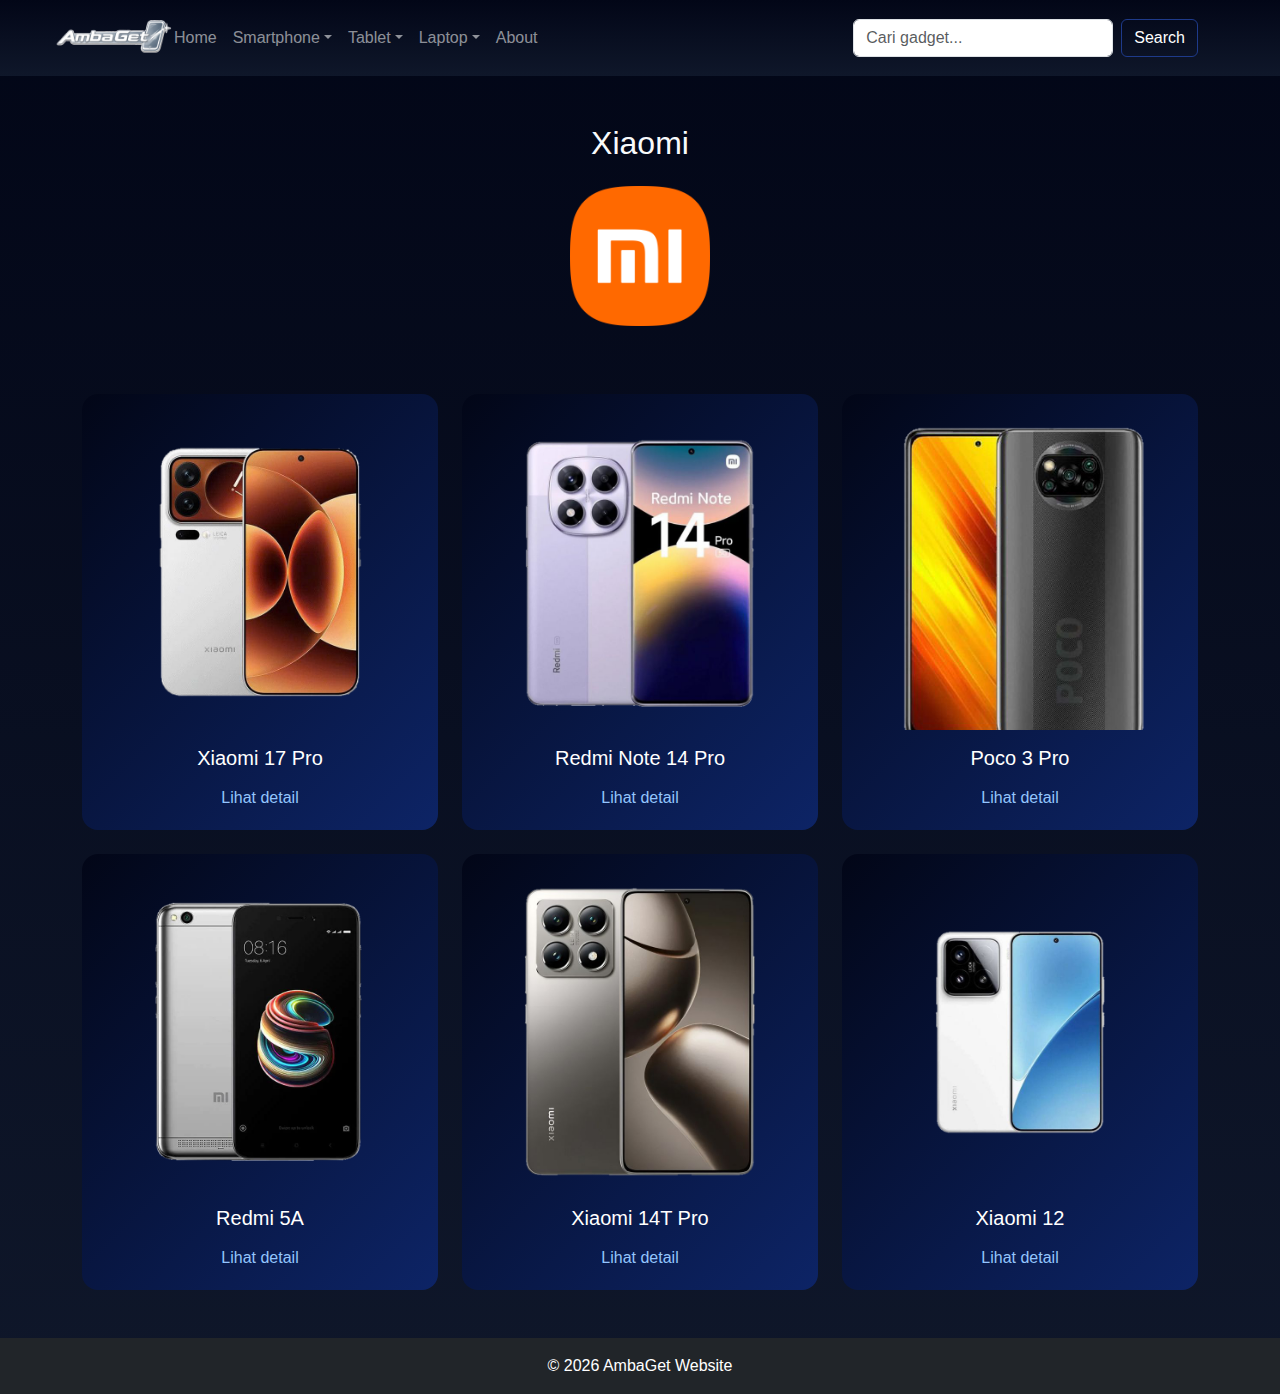
<file: hpxiaomi.html>
<!DOCTYPE html>
<html lang="id">
  <head>
    <meta charset="UTF-8" />
    <title>Smartphone | Xiaomi</title>

    <!-- Bootstrap CSS -->
    <link
      href="https://cdn.jsdelivr.net/npm/bootstrap@5.3.2/dist/css/bootstrap.min.css"
      rel="stylesheet"
    />

    <!-- CSS Utama -->
    <link rel="stylesheet" href="css/style.css" />
  </head>
  <body>
    <!-- NAVBAR -->
    <nav class="navbar navbar-expand-lg navbar-dark custom-navbar">
      <div class="container">
        <!-- Logo Placeholder -->
        <div class="logo-box">
          <img src="image/home/logo.png" alt="logo" />
        </div>

        <button
          class="navbar-toggler"
          type="button"
          data-bs-toggle="collapse"
          data-bs-target="#navbarNav"
        >
          <span class="navbar-toggler-icon"></span>
        </button>

        <div class="collapse navbar-collapse" id="navbarNav">
          <ul class="navbar-nav me-auto ms-4">
            <li class="nav-item"><a class="nav-link" href="index.html">Home</a></li>

            <!-- Smartphone -->
            <li class="nav-item dropdown">
              <a
                class="nav-link dropdown-toggle"
                href="#"
                data-bs-toggle="dropdown"
                >Smartphone</a
              >
              <ul class="dropdown-menu custom-dropdown">
                <li><a class="dropdown-item" href="hpsamsung.html">Samsung</a></li>
                <li><a class="dropdown-item" href="hpiphone.html">Apple</a></li>
                <li><a class="dropdown-item" href="hpxiaomi.html">Xiaomi</a></li>
              </ul>
            </li>

            <!-- Tablet -->
            <li class="nav-item dropdown">
              <a
                class="nav-link dropdown-toggle"
                href="#"
                data-bs-toggle="dropdown"
                >Tablet</a
              >
              <ul class="dropdown-menu custom-dropdown">
                <li><a class="dropdown-item" href="samsungtab.html">Samsung</a></li>
                <li><a class="dropdown-item" href="ipad.html">Apple</a></li>
                <li><a class="dropdown-item" href="xiaomitab.html">Xiaomi</a></li>
              </ul>
            </li>

            <!-- Laptop -->
            <li class="nav-item dropdown">
              <a
                class="nav-link dropdown-toggle"
                href="#"
                data-bs-toggle="dropdown"
                >Laptop</a
              >
              <ul class="dropdown-menu custom-dropdown">
                <li><a class="dropdown-item" href="asus.html">Asus</a></li>
                <li><a class="dropdown-item" href="lenovo.html">Lenovo</a></li>
                <li><a class="dropdown-item" href="mac.html">Apple</a></li>
              </ul>
            </li>

            <li class="nav-item"><a class="nav-link" href="about.html">About</a></li>
          </ul>

          <!-- Search -->
          <form class="d-flex search-box">
            <input
              class="form-control"
              type="search"
              placeholder="Cari gadget..."
            />
            <button class="btn btn-search" type="submit">Search</button>
          </form>
        </div>
      </div>
    </nav>

    <!-- ====== KONTEN GADGET ====== -->
    <section class="container my-5">
      <h2 class="text-center mb-4">Xiaomi</h2>

      <!-- LOGO BRAND -->
      <!-- LOGO BRAND (KLIK) -->
      <div class="text-center mb-5">
        <img
          src="image/gadget/xiaomi/xiaomi.png"
          alt="Brand Logo"
          class="brand-logo"
          role="button"
          data-bs-toggle="modal"
          data-bs-target="#brandModal"
        />
      </div>

      <!-- DETAIL BRAND -->
      <div class="modal fade" id="brandModal" tabindex="-1">
        <div class="modal-dialog modal-dialog-centered modal-lg">
          <div class="modal-content bg-dark text-white rounded-4">
            <div class="modal-header border-0">
              <h5 class="modal-title">Tentang Brand</h5>
              <button
                type="button"
                class="btn-close btn-close-white"
                data-bs-dismiss="modal"
              ></button>
            </div>

            <div class="modal-body text-center">
              <img
                src="image/gadget/xiaomi/xiaomi.png"
                class="mb-3"
                width="120"
              />
              <p>
                Xiaomi Corporation adalah perusahaan teknologi global yang
                didirikan pada tahun 2010 dan dikenal sebagai salah satu
                produsen perangkat pintar terbesar di dunia. Xiaomi berfokus
                pada pengembangan produk teknologi yang menggabungkan inovasi,
                kualitas, dan harga yang kompetitif agar dapat diakses oleh
                berbagai kalangan pengguna. Produk Xiaomi mencakup berbagai
                perangkat elektronik, mulai dari smartphone, tablet, perangkat
                wearable, hingga ekosistem Internet of Things (IoT) yang
                terintegrasi. Dengan dukungan sistem operasi berbasis Android
                dan antarmuka MIUI/HyperOS, Xiaomi berupaya menghadirkan
                pengalaman pengguna yang efisien, modern, dan mudah digunakan.
                Melalui filosofi “Innovation for Everyone”, Xiaomi terus
                berkomitmen untuk menghadirkan teknologi mutakhir yang relevan
                dengan kebutuhan sehari-hari, sekaligus memperluas jangkauan
                produknya di pasar global.
              </p>
            </div>
          </div>
        </div>
      </div>

      <!-- GRID GADGET -->
      <div class="row g-4">
        <!-- CARD 1 -->
        <div class="col-md-4">
          <div class="phone-card text-center">
            <img
              src="image/gadget/xiaomi/xiaomi17pro.png"
              class="phone-img"
              alt="hpxiaomi 1"
            />
            <h5 class="mt-3">Xiaomi 17 Pro</h5>
            <a
              href="#"
              class="detail-link"
              data-bs-toggle="modal"
              data-bs-target="#productModal1"
            >
              Lihat detail
            </a>
          </div>
        </div>

        <!-- CARD 2 -->
        <div class="col-md-4">
          <div class="phone-card text-center">
            <img
              src="image/gadget/xiaomi/redminote14pro.png"
              class="phone-img"
              alt="hpxiaomi 2"
            />
            <h5 class="mt-3">Redmi Note 14 Pro</h5>
            <a
              href="#"
              class="detail-link"
              data-bs-toggle="modal"
              data-bs-target="#productModal2"
            >
              Lihat detail
            </a>
          </div>
        </div>

        <!-- CARD 3 -->
        <div class="col-md-4">
          <div class="phone-card text-center">
            <img
              src="image/gadget/xiaomi/pocox3pro.png"
              class="phone-img"
              alt="hpxiaomi 3"
            />
            <h5 class="mt-3">Poco 3 Pro</h5>
            <a
              href="#"
              class="detail-link"
              data-bs-toggle="modal"
              data-bs-target="#productModal3"
            >
              Lihat detail
            </a>
          </div>
        </div>

        <!-- CARD 4 -->
        <div class="col-md-4">
          <div class="phone-card text-center">
            <img
              src="image/gadget/xiaomi/redmi5a.png"
              class="phone-img"
              alt="hpxiaomi 4"
            />
            <h5 class="mt-3">Redmi 5A</h5>
            <a
              href="#"
              class="detail-link"
              data-bs-toggle="modal"
              data-bs-target="#productModal4"
            >
              Lihat detail
            </a>
          </div>
        </div>

        <!-- CARD 5 -->
        <div class="col-md-4">
          <div class="phone-card text-center">
            <img
              src="image/gadget/xiaomi/xiaomi14tpro.png"
              class="phone-img"
              alt="hpxiaomi 5"
            />
            <h5 class="mt-3">Xiaomi 14T Pro</h5>
            <a
              href="#"
              class="detail-link"
              data-bs-toggle="modal"
              data-bs-target="#productModal5"
            >
              Lihat detail
            </a>
          </div>
        </div>

        <!-- CARD 6 -->
        <div class="col-md-4">
          <div class="phone-card text-center">
            <img
              src="image/gadget/xiaomi/xiaomi12.png"
              class="phone-img"
              alt="hpxiaomi 6"
            />
            <h5 class="mt-3">Xiaomi 12</h5>
            <a
              href="#"
              class="detail-link"
              data-bs-toggle="modal"
              data-bs-target="#productModal6"
            >
              Lihat detail
            </a>
          </div>
        </div>
      </div>
    </section>

    <!-- DETAIL PRODUK -->
    <div class="modal fade" id="productModal1" tabindex="-1">
      <div class="modal-dialog modal-dialog-centered modal-lg">
        <div class="modal-content bg-dark text-white rounded-4">
          <div class="modal-header border-0">
            <h5 class="modal-title">Xiaomi 17 Pro</h5>
            <button
              type="button"
              class="btn-close btn-close-white"
              data-bs-dismiss="modal"
            ></button>
          </div>
          <div class="modal-body">
            <div class="row align-items-center">
              <div class="col-md-5 text-center">
                <img
                  src="image/gadget/xiaomi/xiaomi17pro.png"
                  class="img-fluid rounded-3"
                />
              </div>
              <div class="col-md-7">
                <ul>
                  <li>Layar: 6.7 inci AMOLED</li>
                  <li>Prosesor: Snapdragon Series</li>
                  <li>RAM: 12 GB</li>
                  <li>Storage: 256 GB</li>
                  <li>Baterai: 5000 mAh</li>
                </ul>
              </div>
            </div>
          </div>
        </div>
      </div>
    </div>

    <div class="modal fade" id="productModal2" tabindex="-1">
      <div class="modal-dialog modal-dialog-centered modal-lg">
        <div class="modal-content bg-dark text-white rounded-4">
          <div class="modal-header border-0">
            <h5 class="modal-title">Redmi Note 14 Pro</h5>
            <button
              type="button"
              class="btn-close btn-close-white"
              data-bs-dismiss="modal"
            ></button>
          </div>
          <div class="modal-body">
            <div class="row align-items-center">
              <div class="col-md-5 text-center">
                <img
                  src="image/gadget/xiaomi/redminote14pro.png"
                  class="img-fluid rounded-3"
                />
              </div>
              <div class="col-md-7">
                <ul>
                  <li>Layar: 6.6 inci AMOLED</li>
                  <li>Prosesor: MediaTek</li>
                  <li>RAM: 8 GB</li>
                  <li>Storage: 128 GB</li>
                  <li>Baterai: 5100 mAh</li>
                </ul>
              </div>
            </div>
          </div>
        </div>
      </div>
    </div>

    <div class="modal fade" id="productModal3" tabindex="-1">
      <div class="modal-dialog modal-dialog-centered modal-lg">
        <div class="modal-content bg-dark text-white rounded-4">
          <div class="modal-header border-0">
            <h5 class="modal-title">Poco X3 Pro</h5>
            <button
              type="button"
              class="btn-close btn-close-white"
              data-bs-dismiss="modal"
            ></button>
          </div>
          <div class="modal-body">
            <div class="row align-items-center">
              <div class="col-md-5 text-center">
                <img
                  src="image/gadget/xiaomi/pocox3pro.png"
                  class="img-fluid rounded-3"
                />
              </div>
              <div class="col-md-7">
                <ul>
                  <li>Layar: 6.67 inci IPS</li>
                  <li>Prosesor: Snapdragon 860</li>
                  <li>RAM: 8 GB</li>
                  <li>Storage: 256 GB</li>
                  <li>Baterai: 5160 mAh</li>
                </ul>
              </div>
            </div>
          </div>
        </div>
      </div>
    </div>

    <div class="modal fade" id="productModal4" tabindex="-1">
      <div class="modal-dialog modal-dialog-centered modal-lg">
        <div class="modal-content bg-dark text-white rounded-4">
          <div class="modal-header border-0">
            <h5 class="modal-title">Redmi 5A</h5>
            <button
              type="button"
              class="btn-close btn-close-white"
              data-bs-dismiss="modal"
            ></button>
          </div>
          <div class="modal-body">
            <div class="row align-items-center">
              <div class="col-md-5 text-center">
                <img
                  src="image/gadget/xiaomi/redmi5a.png"
                  class="img-fluid rounded-3"
                />
              </div>
              <div class="col-md-7">
                <ul>
                  <li>Layar: 5.0 inci</li>
                  <li>Prosesor: Snapdragon 425</li>
                  <li>RAM: 2 GB</li>
                  <li>Storage: 16 GB</li>
                  <li>Baterai: 3000 mAh</li>
                </ul>
              </div>
            </div>
          </div>
        </div>
      </div>
    </div>

    <div class="modal fade" id="productModal5" tabindex="-1">
      <div class="modal-dialog modal-dialog-centered modal-lg">
        <div class="modal-content bg-dark text-white rounded-4">
          <div class="modal-header border-0">
            <h5 class="modal-title">Xiaomi 14T Pro</h5>
            <button
              type="button"
              class="btn-close btn-close-white"
              data-bs-dismiss="modal"
            ></button>
          </div>
          <div class="modal-body">
            <div class="row align-items-center">
              <div class="col-md-5 text-center">
                <img
                  src="image/gadget/xiaomi/xiaomi14tpro.png"
                  class="img-fluid rounded-3"
                />
              </div>
              <div class="col-md-7">
                <ul>
                  <li>Layar: 6.7 inci AMOLED</li>
                  <li>Prosesor: Snapdragon Flagship</li>
                  <li>RAM: 12 GB</li>
                  <li>Storage: 512 GB</li>
                  <li>Baterai: 5000 mAh</li>
                </ul>
              </div>
            </div>
          </div>
        </div>
      </div>
    </div>

    <div class="modal fade" id="productModal6" tabindex="-1">
      <div class="modal-dialog modal-dialog-centered modal-lg">
        <div class="modal-content bg-dark text-white rounded-4">
          <div class="modal-header border-0">
            <h5 class="modal-title">Xiaomi 12</h5>
            <button
              type="button"
              class="btn-close btn-close-white"
              data-bs-dismiss="modal"
            ></button>
          </div>
          <div class="modal-body">
            <div class="row align-items-center">
              <div class="col-md-5 text-center">
                <img
                  src="image/gadget/xiaomi/xiaomi12.png"
                  class="img-fluid rounded-3"
                />
              </div>
              <div class="col-md-7">
                <ul>
                  <li>Layar: 6.28 inci AMOLED</li>
                  <li>Prosesor: Snapdragon 8 Gen 1</li>
                  <li>RAM: 8 GB</li>
                  <li>Storage: 256 GB</li>
                  <li>Baterai: 4500 mAh</li>
                </ul>
              </div>
            </div>
          </div>
        </div>
      </div>
    </div>

    <!-- FOOTER -->
    <footer class="bg-dark text-white text-center py-3">
      © 2026 AmbaGet Website
    </footer>

    <!-- Bootstrap JS -->
    <script src="https://cdn.jsdelivr.net/npm/bootstrap@5.3.2/dist/js/bootstrap.bundle.min.js"></script>
  </body>
</html>
</file>
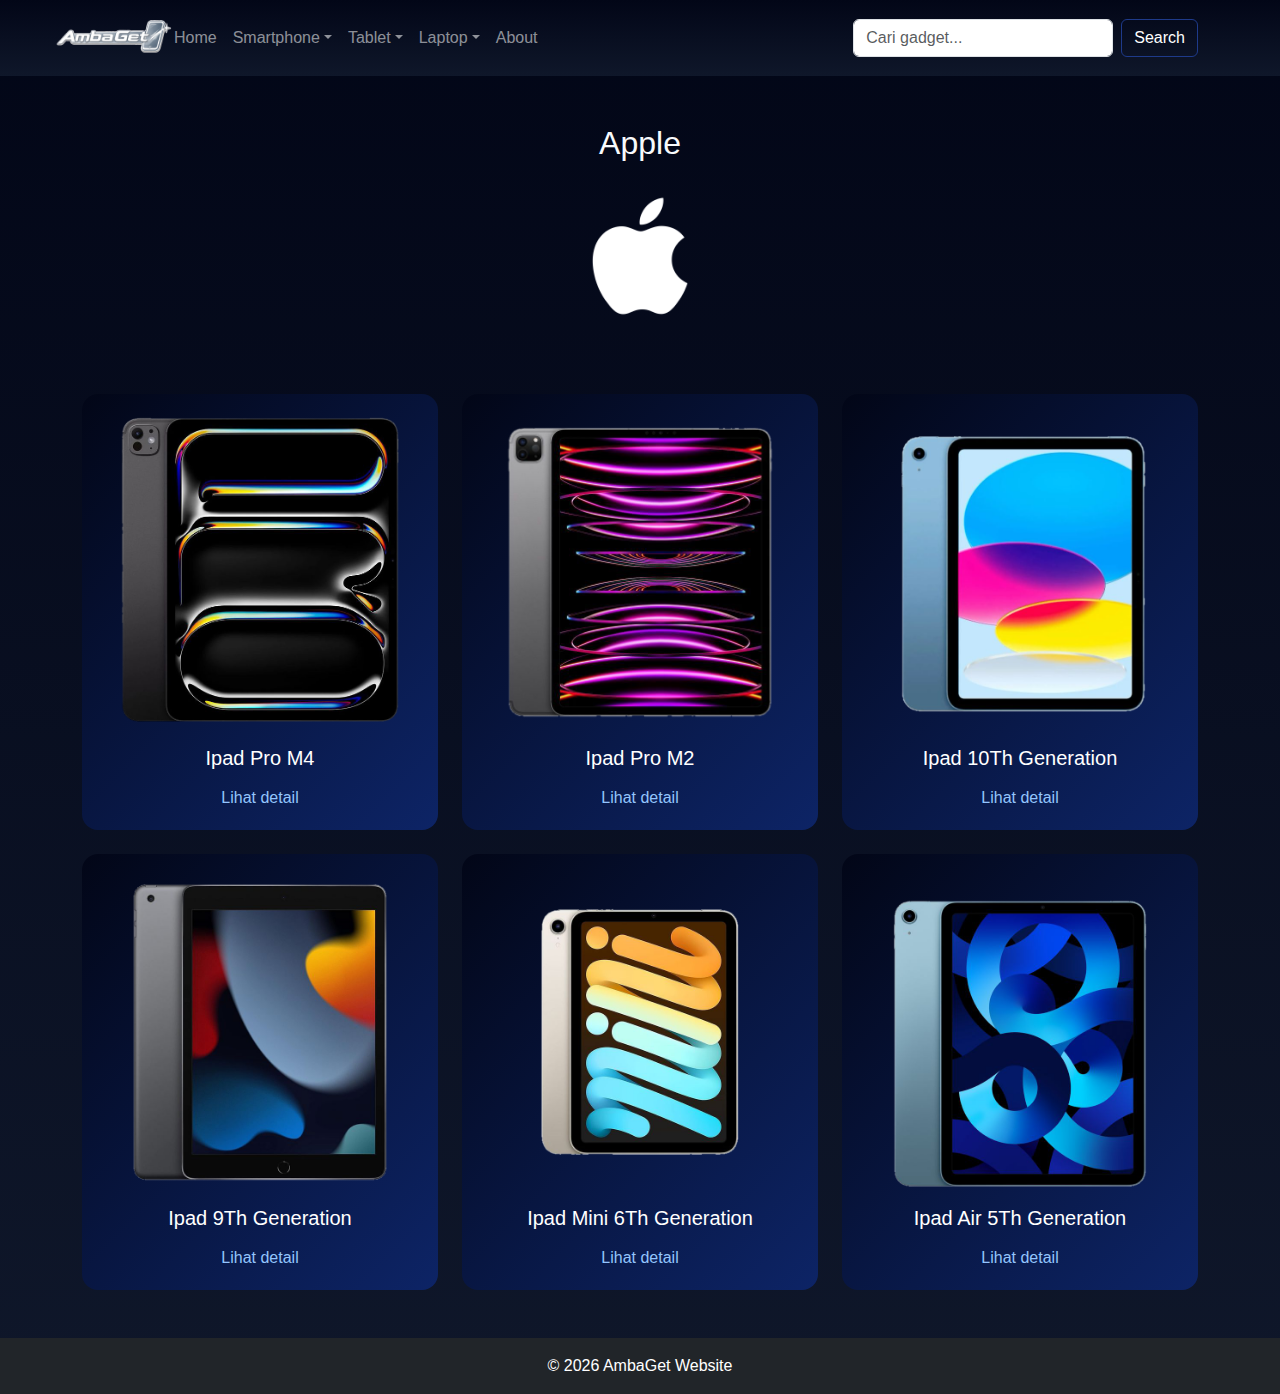
<file: ipad.html>
<!DOCTYPE html>
<html lang="id">
  <head>
    <meta charset="UTF-8" />
    <title>Tablet | Apple</title>

    <!-- Bootstrap CSS -->
    <link
      href="https://cdn.jsdelivr.net/npm/bootstrap@5.3.2/dist/css/bootstrap.min.css"
      rel="stylesheet"
    />

    <!-- CSS Utama -->
    <link rel="stylesheet" href="css/style.css" />
  </head>
  <body>
    <!-- NAVBAR -->
    <nav class="navbar navbar-expand-lg navbar-dark custom-navbar">
      <div class="container">
        <!-- Logo Placeholder -->
        <div class="logo-box">
          <img src="image/home/logo.png" alt="logo" />
        </div>

        <button
          class="navbar-toggler"
          type="button"
          data-bs-toggle="collapse"
          data-bs-target="#navbarNav"
        >
          <span class="navbar-toggler-icon"></span>
        </button>

        <div class="collapse navbar-collapse" id="navbarNav">
          <ul class="navbar-nav me-auto ms-4">
            <li class="nav-item">
              <a class="nav-link" href="index.html">Home</a>
            </li>

            <!-- Smartphone -->
            <li class="nav-item dropdown">
              <a
                class="nav-link dropdown-toggle"
                href="#"
                data-bs-toggle="dropdown"
                >Smartphone</a
              >
              <ul class="dropdown-menu custom-dropdown">
                <li>
                  <a class="dropdown-item" href="hpsamsung.html">Samsung</a>
                </li>
                <li><a class="dropdown-item" href="hpiphone.html">Apple</a></li>
                <li>
                  <a class="dropdown-item" href="hpxiaomi.html">Xiaomi</a>
                </li>
              </ul>
            </li>

            <!-- Tablet -->
            <li class="nav-item dropdown">
              <a
                class="nav-link dropdown-toggle"
                href="#"
                data-bs-toggle="dropdown"
                >Tablet</a
              >
              <ul class="dropdown-menu custom-dropdown">
                <li>
                  <a class="dropdown-item" href="samsungtab.html">Samsung</a>
                </li>
                <li><a class="dropdown-item" href="ipad.html">Apple</a></li>
                <li>
                  <a class="dropdown-item" href="xiaomitab.html">Xiaomi</a>
                </li>
              </ul>
            </li>

            <!-- Laptop -->
            <li class="nav-item dropdown">
              <a
                class="nav-link dropdown-toggle"
                href="#"
                data-bs-toggle="dropdown"
                >Laptop</a
              >
              <ul class="dropdown-menu custom-dropdown">
                <li><a class="dropdown-item" href="asus.html">Asus</a></li>
                <li><a class="dropdown-item" href="lenovo.html">Lenovo</a></li>
                <li><a class="dropdown-item" href="mac.html">Apple</a></li>
              </ul>
            </li>

            <li class="nav-item"><a class="nav-link" href="about.html">About</a></li>
          </ul>

          <!-- Search -->
          <form class="d-flex search-box">
            <input
              class="form-control"
              type="search"
              placeholder="Cari gadget..."
            />
            <button class="btn btn-search" type="submit">Search</button>
          </form>
        </div>
      </div>
    </nav>

    <!-- ====== KONTEN GADGET ====== -->
    <section class="container my-5">
      <h2 class="text-center mb-4">Apple</h2>

      <!-- LOGO BRAND -->
      <!-- LOGO BRAND (KLIK) -->
      <div class="text-center mb-5">
        <img
          src="image/gadget/apple/apple(white).png"
          alt="Brand Logo"
          class="brand-logo"
          role="button"
          data-bs-toggle="modal"
          data-bs-target="#brandModal"
        />
      </div>

      <!-- DETAIL BRAND -->
      <div class="modal fade" id="brandModal" tabindex="-1">
        <div class="modal-dialog modal-dialog-centered modal-lg">
          <div class="modal-content bg-dark text-white rounded-4">
            <div class="modal-header border-0">
              <h5 class="modal-title">Tentang Brand</h5>
              <button
                type="button"
                class="btn-close btn-close-white"
                data-bs-dismiss="modal"
              ></button>
            </div>

            <div class="modal-body text-center">
              <img
                src="image/gadget/apple/apple.png"
                class="mb-3"
                width="120"
              />
              <p>
                Apple Inc. merupakan perusahaan teknologi multinasional asal
                Amerika Serikat yang dikenal sebagai salah satu produsen
                perangkat elektronik premium terkemuka di dunia. Apple terkenal
                dengan ekosistem produknya yang terintegrasi, mulai dari
                smartphone, tablet, laptop, hingga perangkat pendukung lainnya.
                Produk-produk Apple mengutamakan desain elegan, kualitas
                material tinggi, performa yang stabil, serta sistem operasi
                eksklusif yang fokus pada keamanan dan kenyamanan pengguna.
                Dengan pendekatan inovasi berkelanjutan, Apple terus
                menghadirkan teknologi yang mendukung produktivitas,
                kreativitas, dan gaya hidup modern.
              </p>
            </div>
          </div>
        </div>
      </div>

      <!-- GRID GADGET -->
      <div class="row g-4">
        <!-- CARD 1 -->
        <div class="col-md-4">
          <div class="phone-card text-center">
            <img
              src="image/gadget/apple/ipadpro(m4).png"
              class="phone-img"
              alt="tabipad 1"
            />
            <h5 class="mt-3">Ipad Pro M4</h5>
            <a
              href="#"
              class="detail-link"
              data-bs-toggle="modal"
              data-bs-target="#productModal1"
            >
              Lihat detail
            </a>
          </div>
        </div>

        <!-- CARD 2 -->
        <div class="col-md-4">
          <div class="phone-card text-center">
            <img
              src="image/gadget/apple/ipadprom2.png"
              class="phone-img"
              alt="tabipad 2"
            />
            <h5 class="mt-3">Ipad Pro M2</h5>
            <a
              href="#"
              class="detail-link"
              data-bs-toggle="modal"
              data-bs-target="#productModal2"
            >
              Lihat detail
            </a>
          </div>
        </div>

        <!-- CARD 3 -->
        <div class="col-md-4">
          <div class="phone-card text-center">
            <img
              src="image/gadget/apple/ipadgen10.png"
              class="phone-img"
              alt="tabipad 3"
            />
            <h5 class="mt-3">Ipad 10Th Generation</h5>
            <a
              href="#"
              class="detail-link"
              data-bs-toggle="modal"
              data-bs-target="#productModal3"
            >
              Lihat detail
            </a>
          </div>
        </div>

        <!-- CARD 4 -->
        <div class="col-md-4">
          <div class="phone-card text-center">
            <img
              src="image/gadget/apple/ipadgen9.png"
              class="phone-img"
              alt="tabipad 4"
            />
            <h5 class="mt-3">Ipad 9Th Generation</h5>
            <a
              href="#"
              class="detail-link"
              data-bs-toggle="modal"
              data-bs-target="#productModal4"
            >
              Lihat detail
            </a>
          </div>
        </div>

        <!-- CARD 5 -->
        <div class="col-md-4">
          <div class="phone-card text-center">
            <img
              src="image/gadget/apple/ipadminigen6.png"
              class="phone-img"
              alt="tabipad 5"
            />
            <h5 class="mt-3">Ipad Mini 6Th Generation</h5>
            <a
              href="#"
              class="detail-link"
              data-bs-toggle="modal"
              data-bs-target="#productModal5"
            >
              Lihat detail
            </a>
          </div>
        </div>

        <!-- CARD 6 -->
        <div class="col-md-4">
          <div class="phone-card text-center">
            <img
              src="image/gadget/apple/ipadairgen5.png"
              class="phone-img"
              alt="tabipad 6"
            />
            <h5 class="mt-3">Ipad Air 5Th Generation</h5>
            <a
              href="#"
              class="detail-link"
              data-bs-toggle="modal"
              data-bs-target="#productModal6"
            >
              Lihat detail
            </a>
          </div>
        </div>
      </div>
    </section>

    <!-- DETAIL PRODUK -->
    <div class="modal fade" id="productModal1" tabindex="-1">
      <div class="modal-dialog modal-dialog-centered modal-lg">
        <div class="modal-content bg-dark text-white rounded-4">
          <div class="modal-header border-0">
            <h5 class="modal-title">Ipad Pro M4</h5>
            <button
              type="button"
              class="btn-close btn-close-white"
              data-bs-dismiss="modal"
            ></button>
          </div>
          <div class="modal-body">
            <div class="row align-items-center">
              <div class="col-md-5 text-center">
                <img
                  src="image/gadget/apple/ipadpro(m4).png"
                  class="img-fluid rounded-3"
                />
              </div>
              <div class="col-md-7">
                <ul>
                  <li>Layar: 13 inci Ultra Retina XDR OLED (120Hz)</li>
                  <li>Prosesor: Apple M4</li>
                  <li>RAM: 16 GB</li>
                  <li>Storage: 512 GB / 1 TB</li>
                  <li>Baterai: Hingga 10 jam pemakaian</li>
                </ul>
              </div>
            </div>
          </div>
        </div>
      </div>
    </div>

    <div class="modal fade" id="productModal2" tabindex="-1">
      <div class="modal-dialog modal-dialog-centered modal-lg">
        <div class="modal-content bg-dark text-white rounded-4">
          <div class="modal-header border-0">
            <h5 class="modal-title">Ipad Pro M2</h5>
            <button
              type="button"
              class="btn-close btn-close-white"
              data-bs-dismiss="modal"
            ></button>
          </div>
          <div class="modal-body">
            <div class="row align-items-center">
              <div class="col-md-5 text-center">
                <img
                  src="image/gadget/apple/ipadprom2.png"
                  class="img-fluid rounded-3"
                />
              </div>
              <div class="col-md-7">
                <ul>
                  <li>Layar: 12.9 inci Liquid Retina XDR (120Hz)</li>
                  <li>Prosesor: Apple M2</li>
                  <li>RAM: 8 / 16 GB</li>
                  <li>Storage: 128 / 256 / 512 GB / 1 TB</li>
                  <li>Baterai: Hingga 10 jam pemakaian</li>
                </ul>
              </div>
            </div>
          </div>
        </div>
      </div>
    </div>

    <div class="modal fade" id="productModal3" tabindex="-1">
      <div class="modal-dialog modal-dialog-centered modal-lg">
        <div class="modal-content bg-dark text-white rounded-4">
          <div class="modal-header border-0">
            <h5 class="modal-title">Ipad 10Th Generation</h5>
            <button
              type="button"
              class="btn-close btn-close-white"
              data-bs-dismiss="modal"
            ></button>
          </div>
          <div class="modal-body">
            <div class="row align-items-center">
              <div class="col-md-5 text-center">
                <img
                  src="image/gadget/apple/ipadgen10.png"
                  class="img-fluid rounded-3"
                />
              </div>
              <div class="col-md-7">
                <ul>
                  <li>Layar: 10.9 inci Liquid Retina</li>
                  <li>Prosesor: Apple A14 Bionic</li>
                  <li>RAM: 4 GB</li>
                  <li>Storage: 64 / 256 GB</li>
                  <li>Baterai: Hingga 10 jam pemakaian</li>
                </ul>
              </div>
            </div>
          </div>
        </div>
      </div>
    </div>

    <div class="modal fade" id="productModal4" tabindex="-1">
      <div class="modal-dialog modal-dialog-centered modal-lg">
        <div class="modal-content bg-dark text-white rounded-4">
          <div class="modal-header border-0">
            <h5 class="modal-title">Ipad 9Th Generation</h5>
            <button
              type="button"
              class="btn-close btn-close-white"
              data-bs-dismiss="modal"
            ></button>
          </div>
          <div class="modal-body">
            <div class="row align-items-center">
              <div class="col-md-5 text-center">
                <img
                  src="image/gadget/apple/ipadgen9.png"
                  class="img-fluid rounded-3"
                />
              </div>
              <div class="col-md-7">
                <ul>
                  <li>Layar: 10.2 inci Retina Display</li>
                  <li>Prosesor: Apple A13 Bionic</li>
                  <li>RAM: 3 GB</li>
                  <li>Storage: 64 / 256 GB</li>
                  <li>Baterai: Hingga 10 jam pemakaian</li>
                </ul>
              </div>
            </div>
          </div>
        </div>
      </div>
    </div>

    <div class="modal fade" id="productModal5" tabindex="-1">
      <div class="modal-dialog modal-dialog-centered modal-lg">
        <div class="modal-content bg-dark text-white rounded-4">
          <div class="modal-header border-0">
            <h5 class="modal-title">Ipad Mini 6Th Generation</h5>
            <button
              type="button"
              class="btn-close btn-close-white"
              data-bs-dismiss="modal"
            ></button>
          </div>
          <div class="modal-body">
            <div class="row align-items-center">
              <div class="col-md-5 text-center">
                <img
                  src="image/gadget/apple/ipadminigen6.png"
                  class="img-fluid rounded-3"
                />
              </div>
              <div class="col-md-7">
                <ul>
                  <li>Layar: 8.3 inci Liquid Retina</li>
                  <li>Prosesor: Apple A15 Bionic</li>
                  <li>RAM: 4 GB</li>
                  <li>Storage: 64 / 256 GB</li>
                  <li>Baterai: Hingga 10 jam pemakaian</li>
                </ul>
              </div>
            </div>
          </div>
        </div>
      </div>
    </div>

    <div class="modal fade" id="productModal6" tabindex="-1">
      <div class="modal-dialog modal-dialog-centered modal-lg">
        <div class="modal-content bg-dark text-white rounded-4">
          <div class="modal-header border-0">
            <h5 class="modal-title">Ipad Air 5Th Generation</h5>
            <button
              type="button"
              class="btn-close btn-close-white"
              data-bs-dismiss="modal"
            ></button>
          </div>
          <div class="modal-body">
            <div class="row align-items-center">
              <div class="col-md-5 text-center">
                <img
                  src="image/gadget/apple/ipadairgen5.png"
                  class="img-fluid rounded-3"
                />
              </div>
              <div class="col-md-7">
                <ul>
                  <li>Layar: 10.9 inci Liquid Retina</li>
                  <li>Prosesor: Apple M1</li>
                  <li>RAM: 8 GB</li>
                  <li>Storage: 64 / 256 GB</li>
                  <li>Baterai: Hingga 10 jam pemakaian</li>
                </ul>
              </div>
            </div>
          </div>
        </div>
      </div>
    </div>

    <!-- FOOTER -->
    <footer class="bg-dark text-white text-center py-3">
      © 2026 AmbaGet Website
    </footer>

    <!-- Bootstrap JS -->
    <script src="https://cdn.jsdelivr.net/npm/bootstrap@5.3.2/dist/js/bootstrap.bundle.min.js"></script>
  </body>
</html>
</file>
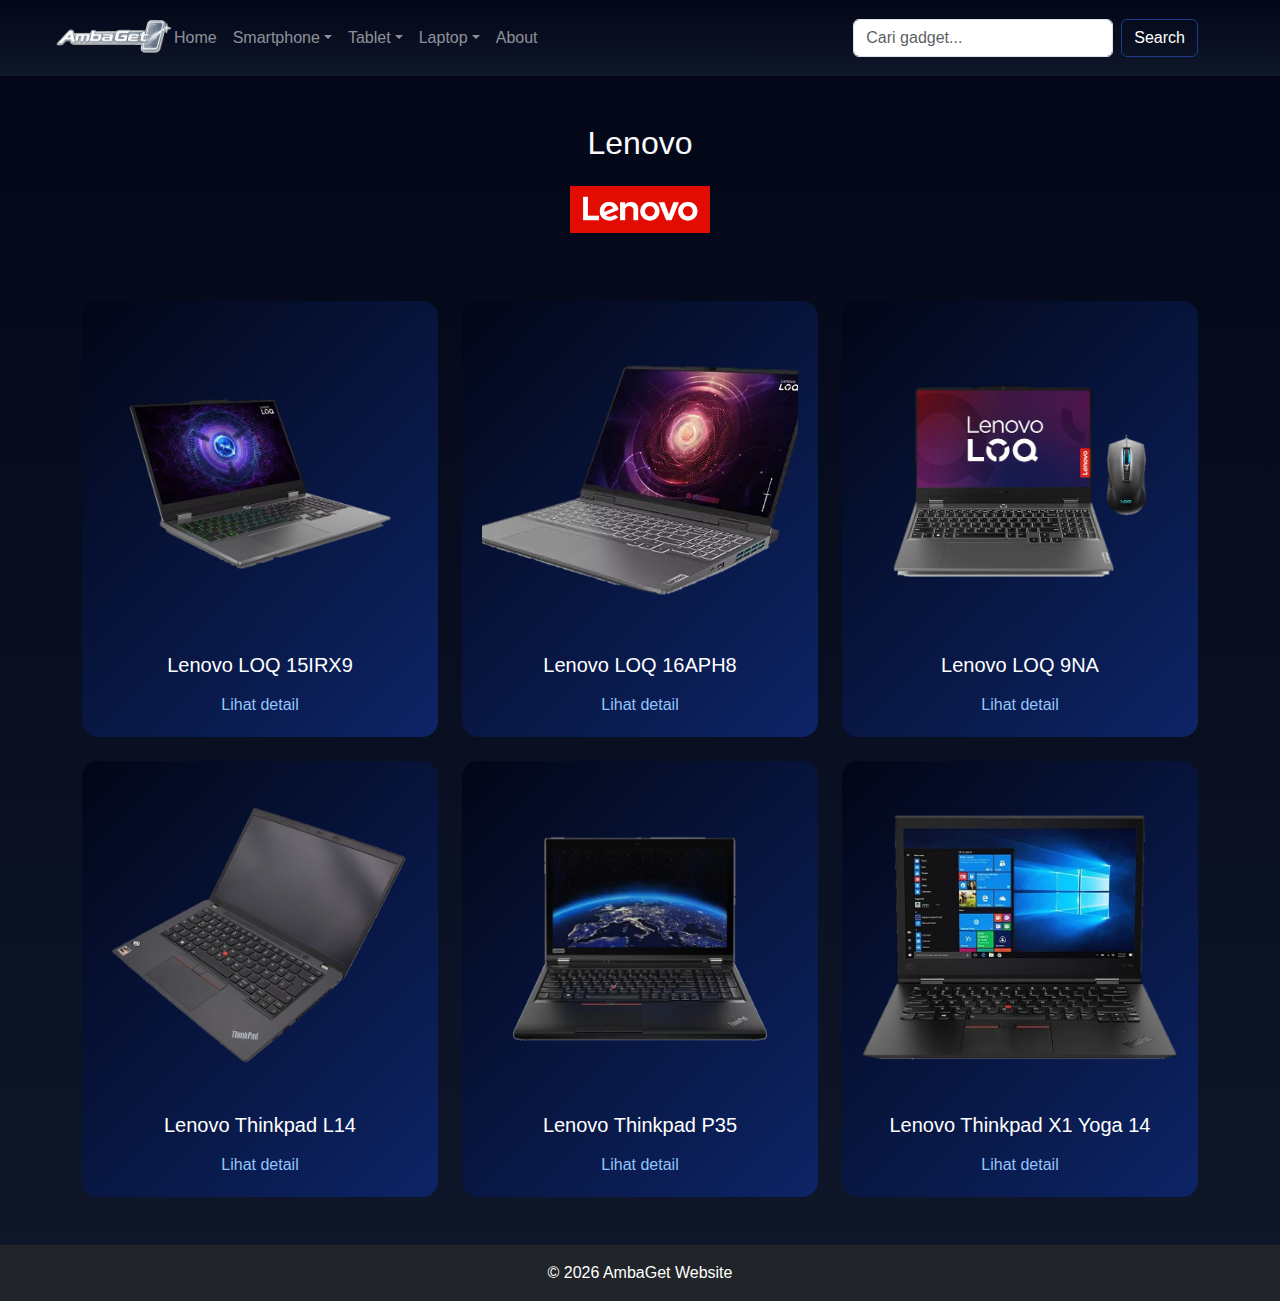
<file: lenovo.html>
<!DOCTYPE html>
<html lang="id">
  <head>
    <meta charset="UTF-8" />
    <title>Laptop | Lenovo</title>

    <!-- Bootstrap CSS -->
    <link
      href="https://cdn.jsdelivr.net/npm/bootstrap@5.3.2/dist/css/bootstrap.min.css"
      rel="stylesheet"
    />

    <!-- CSS Utama -->
    <link rel="stylesheet" href="css/style.css" />
  </head>
  <body>
    <!-- NAVBAR -->
    <nav class="navbar navbar-expand-lg navbar-dark custom-navbar">
      <div class="container">
        <!-- Logo Placeholder -->
        <div class="logo-box">
          <img src="image/home/logo.png" alt="logo" />
        </div>

        <button
          class="navbar-toggler"
          type="button"
          data-bs-toggle="collapse"
          data-bs-target="#navbarNav"
        >
          <span class="navbar-toggler-icon"></span>
        </button>

        <div class="collapse navbar-collapse" id="navbarNav">
          <ul class="navbar-nav me-auto ms-4">
            <li class="nav-item">
              <a class="nav-link" href="index.html">Home</a>
            </li>

            <!-- Smartphone -->
            <li class="nav-item dropdown">
              <a
                class="nav-link dropdown-toggle"
                href="#"
                data-bs-toggle="dropdown"
                >Smartphone</a
              >
              <ul class="dropdown-menu custom-dropdown">
                <li>
                  <a class="dropdown-item" href="hpsamsung.html">Samsung</a>
                </li>
                <li><a class="dropdown-item" href="hpiphone.html">Apple</a></li>
                <li>
                  <a class="dropdown-item" href="hpxiaomi.html">Xiaomi</a>
                </li>
              </ul>
            </li>

            <!-- Tablet -->
            <li class="nav-item dropdown">
              <a
                class="nav-link dropdown-toggle"
                href="#"
                data-bs-toggle="dropdown"
                >Tablet</a
              >
              <ul class="dropdown-menu custom-dropdown">
                <li>
                  <a class="dropdown-item" href="samsungtab.html">Samsung</a>
                </li>
                <li><a class="dropdown-item" href="ipad.html">Apple</a></li>
                <li>
                  <a class="dropdown-item" href="xiaomitab.html">Xiaomi</a>
                </li>
              </ul>
            </li>

            <!-- Laptop -->
            <li class="nav-item dropdown">
              <a
                class="nav-link dropdown-toggle"
                href="#"
                data-bs-toggle="dropdown"
                >Laptop</a
              >
              <ul class="dropdown-menu custom-dropdown">
                <li><a class="dropdown-item" href="asus.html">Asus</a></li>
                <li><a class="dropdown-item" href="lenovo.html">Lenovo</a></li>
                <li><a class="dropdown-item" href="mac.html">Apple</a></li>
              </ul>
            </li>

            <li class="nav-item"><a class="nav-link" href="about.html">About</a></li>
          </ul>

          <!-- Search -->
          <form class="d-flex search-box">
            <input
              class="form-control"
              type="search"
              placeholder="Cari gadget..."
            />
            <button class="btn btn-search" type="submit">Search</button>
          </form>
        </div>
      </div>
    </nav>

    <!-- ====== KONTEN GADGET ====== -->
    <section class="container my-5">
      <h2 class="text-center mb-4">Lenovo</h2>

      <!-- LOGO BRAND -->
      <!-- LOGO BRAND (KLIK) -->
      <div class="text-center mb-5">
        <img
          src="image/gadget/lenovo/lenovo.png"
          alt="Brand Logo"
          class="brand-logo"
          role="button"
          data-bs-toggle="modal"
          data-bs-target="#brandModal"
        />
      </div>

      <!-- DETAIL BRAND -->
      <div class="modal fade" id="brandModal" tabindex="-1">
        <div class="modal-dialog modal-dialog-centered modal-lg">
          <div class="modal-content bg-dark text-white rounded-4">
            <div class="modal-header border-0">
              <h5 class="modal-title">Tentang Brand</h5>
              <button
                type="button"
                class="btn-close btn-close-white"
                data-bs-dismiss="modal"
              ></button>
            </div>

            <div class="modal-body text-center">
              <img
                src="image/gadget/lenovo/lenovo.png"
                class="mb-3"
                width="120"
              />
              <p>
                Lenovo adalah perusahaan teknologi multinasional asal Tiongkok
                yang dikenal luas sebagai salah satu produsen perangkat komputer
                terbesar di dunia. Lenovo menghadirkan berbagai produk seperti
                laptop, tablet, smartphone, dan perangkat enterprise dengan
                mengedepankan efisiensi, daya tahan, dan performa yang stabil.
                Brand ini dikenal dengan desain yang fungsional serta kemampuan
                menyesuaikan produk untuk kebutuhan bisnis, pendidikan, dan
                penggunaan sehari-hari. Dengan inovasi yang berkelanjutan dan
                jangkauan global, Lenovo menjadi pilihan utama bagi pengguna
                yang membutuhkan perangkat andal untuk produktivitas dan
                mobilitas
              </p>
            </div>
          </div>
        </div>
      </div>

      <!-- GRID GADGET -->
      <div class="row g-4">
        <!-- CARD 1 -->
        <div class="col-md-4">
          <div class="phone-card text-center">
            <img
              src="image/gadget/lenovo/lenovoloq15irx9.png"
              class="phone-img"
              alt="lenovo 1"
            />
            <h5 class="mt-3">Lenovo LOQ 15IRX9</h5>
            <a
              href="#"
              class="detail-link"
              data-bs-toggle="modal"
              data-bs-target="#productModal1"
            >
              Lihat detail
            </a>
          </div>
        </div>

        <!-- CARD 2 -->
        <div class="col-md-4">
          <div class="phone-card text-center">
            <img
              src="image/gadget/lenovo/lenovoloq16aph8.png"
              class="phone-img"
              alt="lenovo 2"
            />
            <h5 class="mt-3">Lenovo LOQ 16APH8</h5>
            <a
              href="#"
              class="detail-link"
              data-bs-toggle="modal"
              data-bs-target="#productModal2"
            >
              Lihat detail
            </a>
          </div>
        </div>

        <!-- CARD 3 -->
        <div class="col-md-4">
          <div class="phone-card text-center">
            <img
              src="image/gadget/lenovo/lenovoloq9na.png"
              class="phone-img"
              alt="lenovo 3"
            />
            <h5 class="mt-3">Lenovo LOQ 9NA</h5>
            <a
              href="#"
              class="detail-link"
              data-bs-toggle="modal"
              data-bs-target="#productModal3"
            >
              Lihat detail
            </a>
          </div>
        </div>

        <!-- CARD 4 -->
        <div class="col-md-4">
          <div class="phone-card text-center">
            <img
              src="image/gadget/lenovo/lenovothikpadl14.png"
              class="phone-img"
              alt="lenovo 4"
            />
            <h5 class="mt-3">Lenovo Thinkpad L14</h5>
            <a
              href="#"
              class="detail-link"
              data-bs-toggle="modal"
              data-bs-target="#productModal4"
            >
              Lihat detail
            </a>
          </div>
        </div>

        <!-- CARD 5 -->
        <div class="col-md-4">
          <div class="phone-card text-center">
            <img
              src="image/gadget/lenovo/lenovothinkpadP53.png"
              class="phone-img"
              alt="lenovo 5"
            />
            <h5 class="mt-3">Lenovo Thinkpad P35</h5>
            <a
              href="#"
              class="detail-link"
              data-bs-toggle="modal"
              data-bs-target="#productModal5"
            >
              Lihat detail
            </a>
          </div>
        </div>

        <!-- CARD 6 -->
        <div class="col-md-4">
          <div class="phone-card text-center">
            <img
              src="image/gadget/lenovo/lenovothinkpadx1yoga14.png"
              class="phone-img"
              alt="lenovo 6"
            />
            <h5 class="mt-3">Lenovo Thinkpad X1 Yoga 14</h5>
            <a
              href="#"
              class="detail-link"
              data-bs-toggle="modal"
              data-bs-target="#productModal6"
            >
              Lihat detail
            </a>
          </div>
        </div>
      </div>
    </section>

    <!-- DETAIL PRODUK -->
    <div class="modal fade" id="productModal1" tabindex="-1">
      <div class="modal-dialog modal-dialog-centered modal-lg">
        <div class="modal-content bg-dark text-white rounded-4">
          <div class="modal-header border-0">
            <h5 class="modal-title">Lenovo LOQ 15IRX9</h5>
            <button
              type="button"
              class="btn-close btn-close-white"
              data-bs-dismiss="modal"
            ></button>
          </div>
          <div class="modal-body">
            <div class="row align-items-center">
              <div class="col-md-5 text-center">
                <img
                  src="image/gadget/lenovo/lenovoloq15irx9.png"
                  class="img-fluid rounded-3"
                />
              </div>
              <div class="col-md-7">
                <ul>
                  <li>Layar: 15.6 inci Full HD 144Hz</li>
                  <li>Prosesor: Intel Core H-Series</li>
                  <li>RAM: 16 GB</li>
                  <li>Storage: 512 GB SSD</li>
                  <li>Grafis: NVIDIA GeForce RTX</li>
                </ul>
              </div>
            </div>
          </div>
        </div>
      </div>
    </div>

    <div class="modal fade" id="productModal2" tabindex="-1">
      <div class="modal-dialog modal-dialog-centered modal-lg">
        <div class="modal-content bg-dark text-white rounded-4">
          <div class="modal-header border-0">
            <h5 class="modal-title">Lenovo LOQ 16APH8</h5>
            <button
              type="button"
              class="btn-close btn-close-white"
              data-bs-dismiss="modal"
            ></button>
          </div>
          <div class="modal-body">
            <div class="row align-items-center">
              <div class="col-md-5 text-center">
                <img
                  src="image/gadget/lenovo/lenovoloq16aph8.png"
                  class="img-fluid rounded-3"
                />
              </div>
              <div class="col-md-7">
                <ul>
                  <li>Layar: 16 inci WQXGA</li>
                  <li>Prosesor: AMD Ryzen 7 Series</li>
                  <li>RAM: 16 GB</li>
                  <li>Storage: 1 TB SSD</li>
                  <li>Grafis: NVIDIA GeForce RTX</li>
                </ul>
              </div>
            </div>
          </div>
        </div>
      </div>
    </div>

    <div class="modal fade" id="productModal3" tabindex="-1">
      <div class="modal-dialog modal-dialog-centered modal-lg">
        <div class="modal-content bg-dark text-white rounded-4">
          <div class="modal-header border-0">
            <h5 class="modal-title">Lenovo LOQ 9NA</h5>
            <button
              type="button"
              class="btn-close btn-close-white"
              data-bs-dismiss="modal"
            ></button>
          </div>
          <div class="modal-body">
            <div class="row align-items-center">
              <div class="col-md-5 text-center">
                <img
                  src="image/gadget/lenovo/lenovoloq9na.png"
                  class="img-fluid rounded-3"
                />
              </div>
              <div class="col-md-7">
                <ul>
                  <li>Layar: 15.6 inci Full HD</li>
                  <li>Prosesor: AMD Ryzen Series</li>
                  <li>RAM: 16 GB</li>
                  <li>Storage: 512 GB SSD</li>
                  <li>Grafis: NVIDIA Dedicated GPU</li>
                </ul>
              </div>
            </div>
          </div>
        </div>
      </div>
    </div>

    <div class="modal fade" id="productModal4" tabindex="-1">
      <div class="modal-dialog modal-dialog-centered modal-lg">
        <div class="modal-content bg-dark text-white rounded-4">
          <div class="modal-header border-0">
            <h5 class="modal-title">Lenovo Thinkpad L14</h5>
            <button
              type="button"
              class="btn-close btn-close-white"
              data-bs-dismiss="modal"
            ></button>
          </div>
          <div class="modal-body">
            <div class="row align-items-center">
              <div class="col-md-5 text-center">
                <img
                  src="image/gadget/lenovo/lenovothikpadl14.png"
                  class="img-fluid rounded-3"
                />
              </div>
              <div class="col-md-7">
                <ul>
                  <li>Layar: 14 inci Full HD</li>
                  <li>Prosesor: Intel / AMD Pro Series</li>
                  <li>RAM: 8 GB</li>
                  <li>Storage: 512 GB SSD</li>
                  <li>Fokus: Bisnis & produktivitas</li>
                </ul>
              </div>
            </div>
          </div>
        </div>
      </div>
    </div>

    <div class="modal fade" id="productModal5" tabindex="-1">
      <div class="modal-dialog modal-dialog-centered modal-lg">
        <div class="modal-content bg-dark text-white rounded-4">
          <div class="modal-header border-0">
            <h5 class="modal-title">Lenovo Thinkpad P35</h5>
            <button
              type="button"
              class="btn-close btn-close-white"
              data-bs-dismiss="modal"
            ></button>
          </div>
          <div class="modal-body">
            <div class="row align-items-center">
              <div class="col-md-5 text-center">
                <img
                  src="image/gadget/lenovo/lenovothinkpadP53.png"
                  class="img-fluid rounded-3"
                />
              </div>
              <div class="col-md-7">
                <ul>
                  <li>Layar: 14 inci Full HD</li>
                  <li>Prosesor: Intel Core Series</li>
                  <li>RAM: 16 GB</li>
                  <li>Storage: 1 TB SSD</li>
                  <li>Keamanan: Fingerprint & TPM</li>
                </ul>
              </div>
            </div>
          </div>
        </div>
      </div>
    </div>

    <div class="modal fade" id="productModal6" tabindex="-1">
      <div class="modal-dialog modal-dialog-centered modal-lg">
        <div class="modal-content bg-dark text-white rounded-4">
          <div class="modal-header border-0">
            <h5 class="modal-title">Lenovo Thinkpad X1 Yoga 14</h5>
            <button
              type="button"
              class="btn-close btn-close-white"
              data-bs-dismiss="modal"
            ></button>
          </div>
          <div class="modal-body">
            <div class="row align-items-center">
              <div class="col-md-5 text-center">
                <img
                  src="image/gadget/lenovo/lenovothinkpadx1yoga14.png"
                  class="img-fluid rounded-3"
                />
              </div>
              <div class="col-md-7">
                <ul>
                  <li>Layar: 14 inci Touchscreen</li>
                  <li>Prosesor: Intel Core i7 Series</li>
                  <li>RAM: 16 GB</li>
                  <li>Storage: 1 TB SSD</li>
                  <li>Mode: Convertible 2-in-1</li>
                </ul>
              </div>
            </div>
          </div>
        </div>
      </div>
    </div>

    <!-- FOOTER -->
    <footer class="bg-dark text-white text-center py-3">
      © 2026 AmbaGet Website
    </footer>

    <!-- Bootstrap JS -->
    <script src="https://cdn.jsdelivr.net/npm/bootstrap@5.3.2/dist/js/bootstrap.bundle.min.js"></script>
  </body>
</html>
</file>
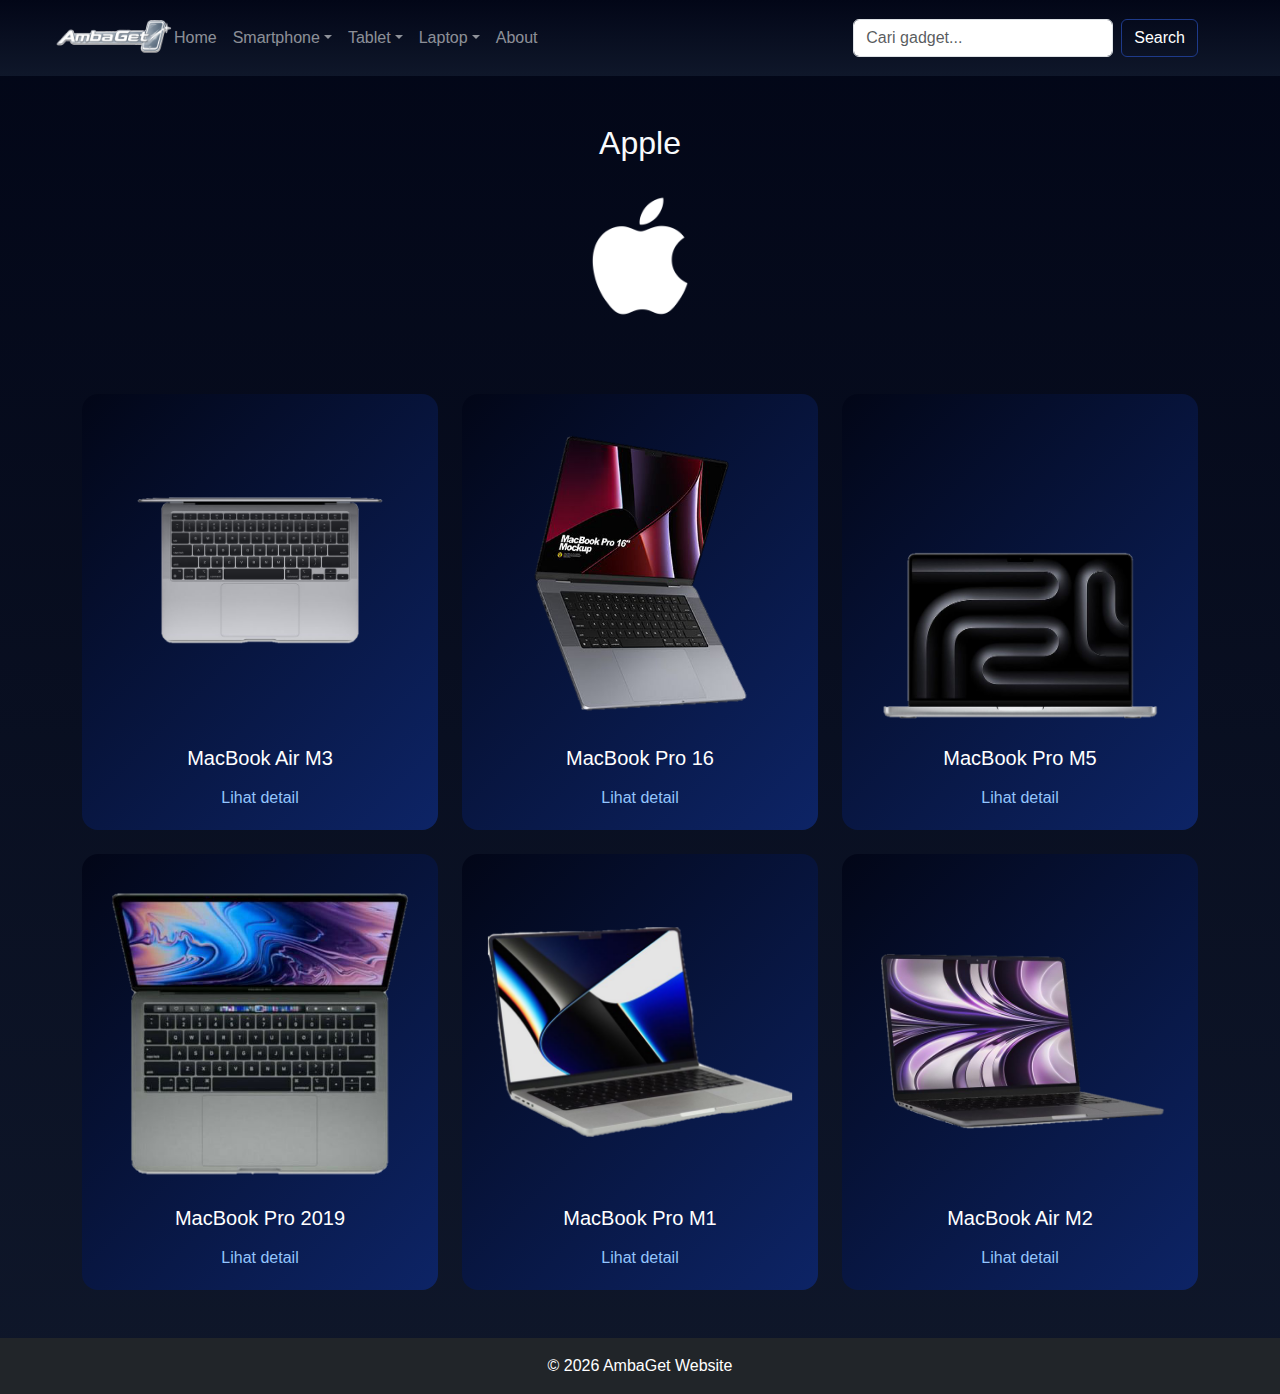
<file: mac.html>
<!DOCTYPE html>
<html lang="id">
  <head>
    <meta charset="UTF-8" />
    <title>Tablet | Apple</title>

    <!-- Bootstrap CSS -->
    <link
      href="https://cdn.jsdelivr.net/npm/bootstrap@5.3.2/dist/css/bootstrap.min.css"
      rel="stylesheet"
    />

    <!-- CSS Utama -->
    <link rel="stylesheet" href="css/style.css" />
  </head>
  <body>
    <!-- NAVBAR -->
    <nav class="navbar navbar-expand-lg navbar-dark custom-navbar">
      <div class="container">
        <!-- Logo Placeholder -->
        <div class="logo-box">
          <img src="image/home/logo.png" alt="logo" />
        </div>

        <button
          class="navbar-toggler"
          type="button"
          data-bs-toggle="collapse"
          data-bs-target="#navbarNav"
        >
          <span class="navbar-toggler-icon"></span>
        </button>

        <div class="collapse navbar-collapse" id="navbarNav">
          <ul class="navbar-nav me-auto ms-4">
            <li class="nav-item">
              <a class="nav-link" href="index.html">Home</a>
            </li>

            <!-- Smartphone -->
            <li class="nav-item dropdown">
              <a
                class="nav-link dropdown-toggle"
                href="#"
                data-bs-toggle="dropdown"
                >Smartphone</a
              >
              <ul class="dropdown-menu custom-dropdown">
                <li>
                  <a class="dropdown-item" href="hpsamsung.html">Samsung</a>
                </li>
                <li><a class="dropdown-item" href="hpiphone.html">Apple</a></li>
                <li>
                  <a class="dropdown-item" href="hpxiaomi.html">Xiaomi</a>
                </li>
              </ul>
            </li>

            <!-- Tablet -->
            <li class="nav-item dropdown">
              <a
                class="nav-link dropdown-toggle"
                href="#"
                data-bs-toggle="dropdown"
                >Tablet</a
              >
              <ul class="dropdown-menu custom-dropdown">
                <li>
                  <a class="dropdown-item" href="samsungtab.html">Samsung</a>
                </li>
                <li><a class="dropdown-item" href="ipad.html">Apple</a></li>
                <li>
                  <a class="dropdown-item" href="xiaomitab.html">Xiaomi</a>
                </li>
              </ul>
            </li>

            <!-- Laptop -->
            <li class="nav-item dropdown">
              <a
                class="nav-link dropdown-toggle"
                href="#"
                data-bs-toggle="dropdown"
                >Laptop</a
              >
              <ul class="dropdown-menu custom-dropdown">
                <li><a class="dropdown-item" href="asus.html">Asus</a></li>
                <li><a class="dropdown-item" href="lenovo.html">Lenovo</a></li>
                <li><a class="dropdown-item" href="mac.html">Apple</a></li>
              </ul>
            </li>

            <li class="nav-item"><a class="nav-link" href="about.html">About</a></li>
          </ul>

          <!-- Search -->
          <form class="d-flex search-box">
            <input
              class="form-control"
              type="search"
              placeholder="Cari gadget..."
            />
            <button class="btn btn-search" type="submit">Search</button>
          </form>
        </div>
      </div>
    </nav>

    <!-- ====== KONTEN GADGET ====== -->
    <section class="container my-5">
      <h2 class="text-center mb-4">Apple</h2>

      <!-- LOGO BRAND -->
      <!-- LOGO BRAND (KLIK) -->
      <div class="text-center mb-5">
        <img
          src="image/gadget/apple/apple(white).png"
          alt="Brand Logo"
          class="brand-logo"
          role="button"
          data-bs-toggle="modal"
          data-bs-target="#brandModal"
        />
      </div>

      <!-- DETAIL BRAND -->
      <div class="modal fade" id="brandModal" tabindex="-1">
        <div class="modal-dialog modal-dialog-centered modal-lg">
          <div class="modal-content bg-dark text-white rounded-4">
            <div class="modal-header border-0">
              <h5 class="modal-title">Tentang Brand</h5>
              <button
                type="button"
                class="btn-close btn-close-white"
                data-bs-dismiss="modal"
              ></button>
            </div>

            <div class="modal-body text-center">
              <img
                src="image/gadget/apple/apple.png"
                class="mb-3"
                width="120"
              />
              <p>
                Apple Inc. merupakan perusahaan teknologi multinasional asal
                Amerika Serikat yang dikenal sebagai salah satu produsen
                perangkat elektronik premium terkemuka di dunia. Apple terkenal
                dengan ekosistem produknya yang terintegrasi, mulai dari
                smartphone, tablet, laptop, hingga perangkat pendukung lainnya.
                Produk-produk Apple mengutamakan desain elegan, kualitas
                material tinggi, performa yang stabil, serta sistem operasi
                eksklusif yang fokus pada keamanan dan kenyamanan pengguna.
                Dengan pendekatan inovasi berkelanjutan, Apple terus
                menghadirkan teknologi yang mendukung produktivitas,
                kreativitas, dan gaya hidup modern.
              </p>
            </div>
          </div>
        </div>
      </div>

      <!-- GRID GADGET -->
      <div class="row g-4">
        <!-- CARD 1 -->
        <div class="col-md-4">
          <div class="phone-card text-center">
            <img
              src="image/gadget/apple/macbookairm3.png"
              class="phone-img"
              alt="mac 1"
            />
            <h5 class="mt-3">MacBook Air M3</h5>
            <a
              href="#"
              class="detail-link"
              data-bs-toggle="modal"
              data-bs-target="#productModal1"
            >
              Lihat detail
            </a>
          </div>
        </div>

        <!-- CARD 2 -->
        <div class="col-md-4">
          <div class="phone-card text-center">
            <img
              src="image/gadget/apple/macbookpro16.png"
              class="phone-img"
              alt="mac 2"
            />
            <h5 class="mt-3">MacBook Pro 16</h5>
            <a
              href="#"
              class="detail-link"
              data-bs-toggle="modal"
              data-bs-target="#productModal2"
            >
              Lihat detail
            </a>
          </div>
        </div>

        <!-- CARD 3 -->
        <div class="col-md-4">
          <div class="phone-card text-center">
            <img
              src="image/gadget/apple/macbookprom5.png"
              class="phone-img"
              alt="mac 3"
            />
            <h5 class="mt-3">MacBook Pro M5</h5>
            <a
              href="#"
              class="detail-link"
              data-bs-toggle="modal"
              data-bs-target="#productModal3"
            >
              Lihat detail
            </a>
          </div>
        </div>

        <!-- CARD 4 -->
        <div class="col-md-4">
          <div class="phone-card text-center">
            <img
              src="image/gadget/apple/macbookpro2019.png"
              class="phone-img"
              alt="mac 4"
            />
            <h5 class="mt-3">MacBook Pro 2019</h5>
            <a
              href="#"
              class="detail-link"
              data-bs-toggle="modal"
              data-bs-target="#productModal4"
            >
              Lihat detail
            </a>
          </div>
        </div>

        <!-- CARD 5 -->
        <div class="col-md-4">
          <div class="phone-card text-center">
            <img
              src="image/gadget/apple/macbookprom1.png"
              class="phone-img"
              alt="mac 5"
            />
            <h5 class="mt-3">MacBook Pro M1</h5>
            <a
              href="#"
              class="detail-link"
              data-bs-toggle="modal"
              data-bs-target="#productModal5"
            >
              Lihat detail
            </a>
          </div>
        </div>

        <!-- CARD 6 -->
        <div class="col-md-4">
          <div class="phone-card text-center">
            <img
              src="image/gadget/apple/macbookairm2.png"
              class="phone-img"
              alt="mac 6"
            />
            <h5 class="mt-3">MacBook Air M2</h5>
            <a
              href="#"
              class="detail-link"
              data-bs-toggle="modal"
              data-bs-target="#productModal6"
            >
              Lihat detail
            </a>
          </div>
        </div>
      </div>
    </section>

    <!-- DETAIL PRODUK -->
    <div class="modal fade" id="productModal1" tabindex="-1">
      <div class="modal-dialog modal-dialog-centered modal-lg">
        <div class="modal-content bg-dark text-white rounded-4">
          <div class="modal-header border-0">
            <h5 class="modal-title">MacBook Air M3</h5>
            <button
              type="button"
              class="btn-close btn-close-white"
              data-bs-dismiss="modal"
            ></button>
          </div>
          <div class="modal-body">
            <div class="row align-items-center">
              <div class="col-md-5 text-center">
                <img
                  src="image/gadget/apple/macbookairm3.png"
                  class="img-fluid rounded-3"
                />
              </div>
              <div class="col-md-7">
                <ul>
                  <li>Layar: 13 inci Liquid Retina</li>
                  <li>Chipset: Apple M3</li>
                  <li>RAM: 8 GB</li>
                  <li>Storage: 256 GB SSD</li>
                  <li>Baterai: Tahan lama</li>
                </ul>
              </div>
            </div>
          </div>
        </div>
      </div>
    </div>

    <div class="modal fade" id="productModal2" tabindex="-1">
      <div class="modal-dialog modal-dialog-centered modal-lg">
        <div class="modal-content bg-dark text-white rounded-4">
          <div class="modal-header border-0">
            <h5 class="modal-title">MacBook Pro 16</h5>
            <button
              type="button"
              class="btn-close btn-close-white"
              data-bs-dismiss="modal"
            ></button>
          </div>
          <div class="modal-body">
            <div class="row align-items-center">
              <div class="col-md-5 text-center">
                <img
                  src="image/gadget/apple/macbookpro16.png"
                  class="img-fluid rounded-3"
                />
              </div>
              <div class="col-md-7">
                <ul>
                  <li>Layar: 16 inci Liquid Retina XDR</li>
                  <li>Chipset: Apple Silicon</li>
                  <li>RAM: 16 GB</li>
                  <li>Storage: 1 TB SSD</li>
                  <li>Audio: Sistem speaker profesional</li>
                </ul>
              </div>
            </div>
          </div>
        </div>
      </div>
    </div>

    <div class="modal fade" id="productModal3" tabindex="-1">
      <div class="modal-dialog modal-dialog-centered modal-lg">
        <div class="modal-content bg-dark text-white rounded-4">
          <div class="modal-header border-0">
            <h5 class="modal-title">MacBook Pro M5</h5>
            <button
              type="button"
              class="btn-close btn-close-white"
              data-bs-dismiss="modal"
            ></button>
          </div>
          <div class="modal-body">
            <div class="row align-items-center">
              <div class="col-md-5 text-center">
                <img
                  src="image/gadget/apple/macbookprom5.png"
                  class="img-fluid rounded-3"
                />
              </div>
              <div class="col-md-7">
                <ul>
                  <li>Layar: 14 inci Liquid Retina XDR</li>
                  <li>Chipset: Apple M5</li>
                  <li>RAM: 16 GB</li>
                  <li>Storage: 512 GB SSD</li>
                  <li>Fokus: Profesional & performa tinggi</li>
                </ul>
              </div>
            </div>
          </div>
        </div>
      </div>
    </div>

    <div class="modal fade" id="productModal4" tabindex="-1">
      <div class="modal-dialog modal-dialog-centered modal-lg">
        <div class="modal-content bg-dark text-white rounded-4">
          <div class="modal-header border-0">
            <h5 class="modal-title">MacBook Pro 2019</h5>
            <button
              type="button"
              class="btn-close btn-close-white"
              data-bs-dismiss="modal"
            ></button>
          </div>
          <div class="modal-body">
            <div class="row align-items-center">
              <div class="col-md-5 text-center">
                <img
                  src="image/gadget/apple/macbookpro2019.png"
                  class="img-fluid rounded-3"
                />
              </div>
              <div class="col-md-7">
                <ul>
                  <li>Layar: 16 inci Retina Display</li>
                  <li>Prosesor: Intel Core i7 / i9</li>
                  <li>RAM: 16 GB</li>
                  <li>Storage: 512 GB SSD</li>
                  <li>Grafis: AMD Radeon Pro</li>
                </ul>
              </div>
            </div>
          </div>
        </div>
      </div>
    </div>

    <div class="modal fade" id="productModal5" tabindex="-1">
      <div class="modal-dialog modal-dialog-centered modal-lg">
        <div class="modal-content bg-dark text-white rounded-4">
          <div class="modal-header border-0">
            <h5 class="modal-title">MacBook Pro M1</h5>
            <button
              type="button"
              class="btn-close btn-close-white"
              data-bs-dismiss="modal"
            ></button>
          </div>
          <div class="modal-body">
            <div class="row align-items-center">
              <div class="col-md-5 text-center">
                <img
                  src="image/gadget/apple/macbookprom1.png"
                  class="img-fluid rounded-3"
                />
              </div>
              <div class="col-md-7">
                <ul>
                  <li>Layar: 13 inci Retina Display</li>
                  <li>Chipset: Apple M1</li>
                  <li>RAM: 8 GB</li>
                  <li>Storage: 256 GB SSD</li>
                  <li>Sistem Operasi: macOS</li>
                </ul>
              </div>
            </div>
          </div>
        </div>
      </div>
    </div>

    <div class="modal fade" id="productModal6" tabindex="-1">
      <div class="modal-dialog modal-dialog-centered modal-lg">
        <div class="modal-content bg-dark text-white rounded-4">
          <div class="modal-header border-0">
            <h5 class="modal-title">MacBook Air M2</h5>
            <button
              type="button"
              class="btn-close btn-close-white"
              data-bs-dismiss="modal"
            ></button>
          </div>
          <div class="modal-body">
            <div class="row align-items-center">
              <div class="col-md-5 text-center">
                <img
                  src="image/gadget/apple/macbookairm2.png"
                  class="img-fluid rounded-3"
                />
              </div>
              <div class="col-md-7">
                <ul>
                  <li>Layar: 13.6 inci Liquid Retina</li>
                  <li>Chipset: Apple M2</li>
                  <li>RAM: 8 GB</li>
                  <li>Storage: 256 GB SSD</li>
                  <li>Desain: Tipis & ringan</li>
                </ul>
              </div>
            </div>
          </div>
        </div>
      </div>
    </div>

    <!-- FOOTER -->
    <footer class="bg-dark text-white text-center py-3">
      © 2026 AmbaGet Website
    </footer>

    <!-- Bootstrap JS -->
    <script src="https://cdn.jsdelivr.net/npm/bootstrap@5.3.2/dist/js/bootstrap.bundle.min.js"></script>
  </body>
</html>
</file>
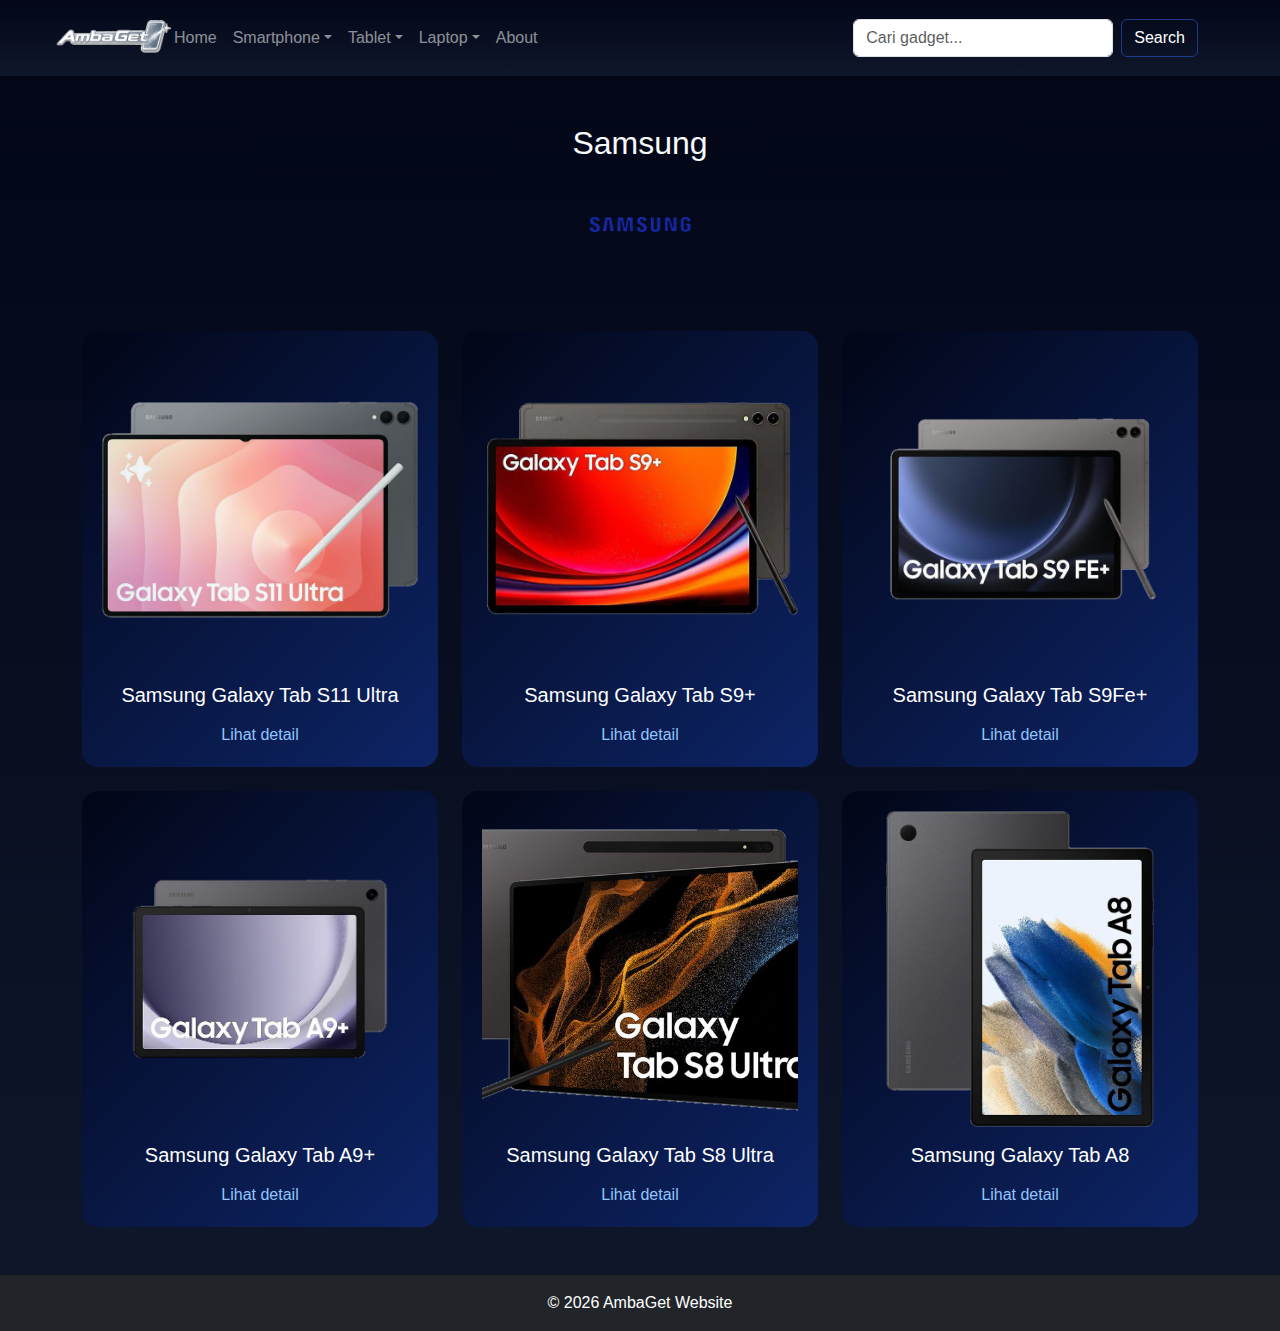
<file: samsungtab.html>
<!DOCTYPE html>
<html lang="id">
  <head>
    <meta charset="UTF-8" />
    <title>Tablet | Samsung</title>

    <!-- Bootstrap CSS -->
    <link
      href="https://cdn.jsdelivr.net/npm/bootstrap@5.3.2/dist/css/bootstrap.min.css"
      rel="stylesheet"
    />

    <!-- CSS Utama -->
    <link rel="stylesheet" href="css/style.css" />
  </head>
  <body>
    <!-- NAVBAR -->
    <nav class="navbar navbar-expand-lg navbar-dark custom-navbar">
      <div class="container">
        <!-- Logo Placeholder -->
        <div class="logo-box">
          <img src="image/home/logo.png" alt="logo" />
        </div>

        <button
          class="navbar-toggler"
          type="button"
          data-bs-toggle="collapse"
          data-bs-target="#navbarNav"
        >
          <span class="navbar-toggler-icon"></span>
        </button>

        <div class="collapse navbar-collapse" id="navbarNav">
          <ul class="navbar-nav me-auto ms-4">
            <li class="nav-item">
              <a class="nav-link" href="index.html">Home</a>
            </li>

            <!-- Smartphone -->
            <li class="nav-item dropdown">
              <a
                class="nav-link dropdown-toggle"
                href="#"
                data-bs-toggle="dropdown"
                >Smartphone</a
              >
              <ul class="dropdown-menu custom-dropdown">
                <li>
                  <a class="dropdown-item" href="hpsamsung.html">Samsung</a>
                </li>
                <li><a class="dropdown-item" href="hpiphone.html">Apple</a></li>
                <li>
                  <a class="dropdown-item" href="hpxiaomi.html">Xiaomi</a>
                </li>
              </ul>
            </li>

            <!-- Tablet -->
            <li class="nav-item dropdown">
              <a
                class="nav-link dropdown-toggle"
                href="#"
                data-bs-toggle="dropdown"
                >Tablet</a
              >
              <ul class="dropdown-menu custom-dropdown">
                <li>
                  <a class="dropdown-item" href="samsungtab.html">Samsung</a>
                </li>
                <li><a class="dropdown-item" href="ipad.html">Apple</a></li>
                <li>
                  <a class="dropdown-item" href="xiaomitab.html">Xiaomi</a>
                </li>
              </ul>
            </li>

            <!-- Laptop -->
            <li class="nav-item dropdown">
              <a
                class="nav-link dropdown-toggle"
                href="#"
                data-bs-toggle="dropdown"
                >Laptop</a
              >
              <ul class="dropdown-menu custom-dropdown">
                <li><a class="dropdown-item" href="asus.html">Asus</a></li>
                <li><a class="dropdown-item" href="lenovo.html">Lenovo</a></li>
                <li><a class="dropdown-item" href="mac.html">Apple</a></li>
              </ul>
            </li>

            <li class="nav-item"><a class="nav-link" href="about.html">About</a></li>
          </ul>

          <!-- Search -->
          <form class="d-flex search-box">
            <input
              class="form-control"
              type="search"
              placeholder="Cari gadget..."
            />
            <button class="btn btn-search" type="submit">Search</button>
          </form>
        </div>
      </div>
    </nav>

    <!-- ====== KONTEN GADGET ====== -->
    <section class="container my-5">
      <h2 class="text-center mb-4">Samsung</h2>

      <!-- LOGO BRAND -->
      <!-- LOGO BRAND (KLIK) -->
      <div class="text-center mb-5">
        <img
          src="image/gadget/samsung/samsung.png"
          alt="Brand Logo"
          class="brand-logo"
          role="button"
          data-bs-toggle="modal"
          data-bs-target="#brandModal"
        />
      </div>

      <!-- DETAIL BRAND -->
      <div class="modal fade" id="brandModal" tabindex="-1">
        <div class="modal-dialog modal-dialog-centered modal-lg">
          <div class="modal-content bg-dark text-white rounded-4">
            <div class="modal-header border-0">
              <h5 class="modal-title">Tentang Brand</h5>
              <button
                type="button"
                class="btn-close btn-close-white"
                data-bs-dismiss="modal"
              ></button>
            </div>

            <div class="modal-body text-center">
              <img
                src="image/gadget/samsung/samsung.png"
                class="mb-3"
                width="120"
              />
              <p>
                Samsung merupakan perusahaan teknologi global yang berasal dari
                Korea Selatan dan telah menjadi salah satu pemimpin industri
                elektronik dunia. Samsung dikenal luas melalui inovasinya di
                berbagai bidang, khususnya perangkat mobile seperti smartphone
                dan tablet yang mengedepankan kualitas, performa, serta desain
                modern. Dalam pengembangan produknya, Samsung fokus pada
                penerapan teknologi mutakhir, seperti layar berkualitas tinggi,
                sistem kamera canggih, serta integrasi ekosistem perangkat yang
                saling terhubung. Hal ini menjadikan produk Samsung mampu
                memenuhi kebutuhan berbagai segmen pengguna, mulai dari
                penggunaan sehari-hari hingga kebutuhan profesional. Dengan
                jaringan distribusi global dan komitmen terhadap inovasi
                berkelanjutan, Samsung terus menghadirkan perangkat yang andal,
                fungsional, dan relevan dengan perkembangan teknologi masa kini.
              </p>
            </div>
          </div>
        </div>
      </div>

      <!-- GRID GADGET -->
      <div class="row g-4">
        <!-- CARD 1 -->
        <div class="col-md-4">
          <div class="phone-card text-center">
            <img
              src="image/gadget/samsung/galaxytabs11ultra.png"
              class="phone-img"
              alt="tabsamsung 1"
            />
            <h5 class="mt-3">Samsung Galaxy Tab S11 Ultra</h5>
            <a
              href="#"
              class="detail-link"
              data-bs-toggle="modal"
              data-bs-target="#productModal1"
            >
              Lihat detail
            </a>
          </div>
        </div>

        <!-- CARD 2 -->
        <div class="col-md-4">
          <div class="phone-card text-center">
            <img
              src="image/gadget/samsung/galaxytabs9+.png"
              class="phone-img"
              alt="tabsamsung 2"
            />
            <h5 class="mt-3">Samsung Galaxy Tab S9+</h5>
            <a
              href="#"
              class="detail-link"
              data-bs-toggle="modal"
              data-bs-target="#productModal2"
            >
              Lihat detail
            </a>
          </div>
        </div>

        <!-- CARD 3 -->
        <div class="col-md-4">
          <div class="phone-card text-center">
            <img
              src="image/gadget/samsung/galaxytabs9fe+.png"
              class="phone-img"
              alt="tabsamsung 3"
            />
            <h5 class="mt-3">Samsung Galaxy Tab S9Fe+</h5>
            <a
              href="#"
              class="detail-link"
              data-bs-toggle="modal"
              data-bs-target="#productModal3"
            >
              Lihat detail
            </a>
          </div>
        </div>

        <!-- CARD 4 -->
        <div class="col-md-4">
          <div class="phone-card text-center">
            <img
              src="image/gadget/samsung/galaxytaba9+.png"
              class="phone-img"
              alt="tabsamsung 4"
            />
            <h5 class="mt-3">Samsung Galaxy Tab A9+</h5>
            <a
              href="#"
              class="detail-link"
              data-bs-toggle="modal"
              data-bs-target="#productModal4"
            >
              Lihat detail
            </a>
          </div>
        </div>

        <!-- CARD 5 -->
        <div class="col-md-4">
          <div class="phone-card text-center">
            <img
              src="image/gadget/samsung/galaxytabs8ultra.png"
              class="phone-img"
              alt="tabsamsung 5"
            />
            <h5 class="mt-3">Samsung Galaxy Tab S8 Ultra</h5>
            <a
              href="#"
              class="detail-link"
              data-bs-toggle="modal"
              data-bs-target="#productModal5"
            >
              Lihat detail
            </a>
          </div>
        </div>

        <!-- CARD 6 -->
        <div class="col-md-4">
          <div class="phone-card text-center">
            <img
              src="image/gadget/samsung/galaxytaba8.png"
              class="phone-img"
              alt="tabsamsung 6"
            />
            <h5 class="mt-3">Samsung Galaxy Tab A8</h5>
            <a
              href="#"
              class="detail-link"
              data-bs-toggle="modal"
              data-bs-target="#productModal6"
            >
              Lihat detail
            </a>
          </div>
        </div>
      </div>
    </section>

    <!-- DETAIL PRODUK -->
    <div class="modal fade" id="productModal1" tabindex="-1">
      <div class="modal-dialog modal-dialog-centered modal-lg">
        <div class="modal-content bg-dark text-white rounded-4">
          <div class="modal-header border-0">
            <h5 class="modal-title">Samsung Galaxy Tab S11 Ultra</h5>
            <button
              type="button"
              class="btn-close btn-close-white"
              data-bs-dismiss="modal"
            ></button>
          </div>
          <div class="modal-body">
            <div class="row align-items-center">
              <div class="col-md-5 text-center">
                <img
                  src="image/gadget/samsung/galaxytabs11ultra.png"
                  class="img-fluid rounded-3"
                />
              </div>
              <div class="col-md-7">
                <ul>
                  <li>Layar: 14.6 inci Super AMOLED (120Hz)</li>
                  <li>Prosesor: Snapdragon Series</li>
                  <li>RAM: 12 / 16 GB</li>
                  <li>Storage: 256 / 512 GB</li>
                  <li>Baterai: 11200 mAh</li>
                </ul>
              </div>
            </div>
          </div>
        </div>
      </div>
    </div>

    <div class="modal fade" id="productModal2" tabindex="-1">
      <div class="modal-dialog modal-dialog-centered modal-lg">
        <div class="modal-content bg-dark text-white rounded-4">
          <div class="modal-header border-0">
            <h5 class="modal-title">Samsung Galaxy Tab S9+</h5>
            <button
              type="button"
              class="btn-close btn-close-white"
              data-bs-dismiss="modal"
            ></button>
          </div>
          <div class="modal-body">
            <div class="row align-items-center">
              <div class="col-md-5 text-center">
                <img
                  src="image/gadget/samsung/galaxytabs9+.png"
                  class="img-fluid rounded-3"
                />
              </div>
              <div class="col-md-7">
                <ul>
                  <li>Layar: 12.4 inci Dynamic AMOLED 2X (120Hz)</li>
                  <li>Prosesor: Snapdragon 8 Gen Series</li>
                  <li>RAM: 12 GB</li>
                  <li>Storage: 256 / 512 GB</li>
                  <li>Baterai: 10090 mAh</li>
                </ul>
              </div>
            </div>
          </div>
        </div>
      </div>
    </div>

    <div class="modal fade" id="productModal3" tabindex="-1">
      <div class="modal-dialog modal-dialog-centered modal-lg">
        <div class="modal-content bg-dark text-white rounded-4">
          <div class="modal-header border-0">
            <h5 class="modal-title">Samsung Galaxy Tab S9Fe+</h5>
            <button
              type="button"
              class="btn-close btn-close-white"
              data-bs-dismiss="modal"
            ></button>
          </div>
          <div class="modal-body">
            <div class="row align-items-center">
              <div class="col-md-5 text-center">
                <img
                  src="image/gadget/samsung/galaxytabs9fe+.png"
                  class="img-fluid rounded-3"
                />
              </div>
              <div class="col-md-7">
                <ul>
                  <li>Layar: 12.4 inci LCD (90Hz)</li>
                  <li>Prosesor: Exynos Series</li>
                  <li>RAM: 8 / 12 GB</li>
                  <li>Storage: 128 / 256 GB</li>
                  <li>Baterai: 10090 mAh</li>
                </ul>
              </div>
            </div>
          </div>
        </div>
      </div>
    </div>

    <div class="modal fade" id="productModal4" tabindex="-1">
      <div class="modal-dialog modal-dialog-centered modal-lg">
        <div class="modal-content bg-dark text-white rounded-4">
          <div class="modal-header border-0">
            <h5 class="modal-title">Samsung Galaxy Tab A9+</h5>
            <button
              type="button"
              class="btn-close btn-close-white"
              data-bs-dismiss="modal"
            ></button>
          </div>
          <div class="modal-body">
            <div class="row align-items-center">
              <div class="col-md-5 text-center">
                <img
                  src="image/gadget/samsung/galaxytaba9+.png"
                  class="img-fluid rounded-3"
                />
              </div>
              <div class="col-md-7">
                <ul>
                  <li>Layar: 11 inci LCD (90Hz)</li>
                  <li>Prosesor: Snapdragon Series</li>
                  <li>RAM: 8 GB</li>
                  <li>Storage: 128 GB</li>
                  <li>Baterai: 7040 mAh</li>
                </ul>
              </div>
            </div>
          </div>
        </div>
      </div>
    </div>

    <div class="modal fade" id="productModal5" tabindex="-1">
      <div class="modal-dialog modal-dialog-centered modal-lg">
        <div class="modal-content bg-dark text-white rounded-4">
          <div class="modal-header border-0">
            <h5 class="modal-title">Samsung Galaxy Tab S8 Ultra</h5>
            <button
              type="button"
              class="btn-close btn-close-white"
              data-bs-dismiss="modal"
            ></button>
          </div>
          <div class="modal-body">
            <div class="row align-items-center">
              <div class="col-md-5 text-center">
                <img
                  src="image/gadget/samsung/galaxytabs8ultra.png"
                  class="img-fluid rounded-3"
                />
              </div>
              <div class="col-md-7">
                <ul>
                  <li>Layar: 14.6 inci Super AMOLED (120Hz)</li>
                  <li>Prosesor: Snapdragon 8 Gen 1</li>
                  <li>RAM: 12 / 16 GB</li>
                  <li>Storage: 256 / 512 GB</li>
                  <li>Baterai: 11200 mAh</li>
                </ul>
              </div>
            </div>
          </div>
        </div>
      </div>
    </div>

    <div class="modal fade" id="productModal6" tabindex="-1">
      <div class="modal-dialog modal-dialog-centered modal-lg">
        <div class="modal-content bg-dark text-white rounded-4">
          <div class="modal-header border-0">
            <h5 class="modal-title">Samsung Galaxy Tab A8</h5>
            <button
              type="button"
              class="btn-close btn-close-white"
              data-bs-dismiss="modal"
            ></button>
          </div>
          <div class="modal-body">
            <div class="row align-items-center">
              <div class="col-md-5 text-center">
                <img
                  src="image/gadget/samsung/galaxytaba8.png"
                  class="img-fluid rounded-3"
                />
              </div>
              <div class="col-md-7">
                <ul>
                  <li>Layar: 10.5 inci LCD</li>
                  <li>Prosesor: Unisoc / Exynos Series</li>
                  <li>RAM: 4 GB</li>
                  <li>Storage: 64 / 128 GB</li>
                  <li>Baterai: 7040 mAh</li>
                </ul>
              </div>
            </div>
          </div>
        </div>
      </div>
    </div>

    <!-- FOOTER -->
    <footer class="bg-dark text-white text-center py-3">
      © 2026 AmbaGet Website
    </footer>

    <!-- Bootstrap JS -->
    <script src="https://cdn.jsdelivr.net/npm/bootstrap@5.3.2/dist/js/bootstrap.bundle.min.js"></script>
  </body>
</html>
</file>
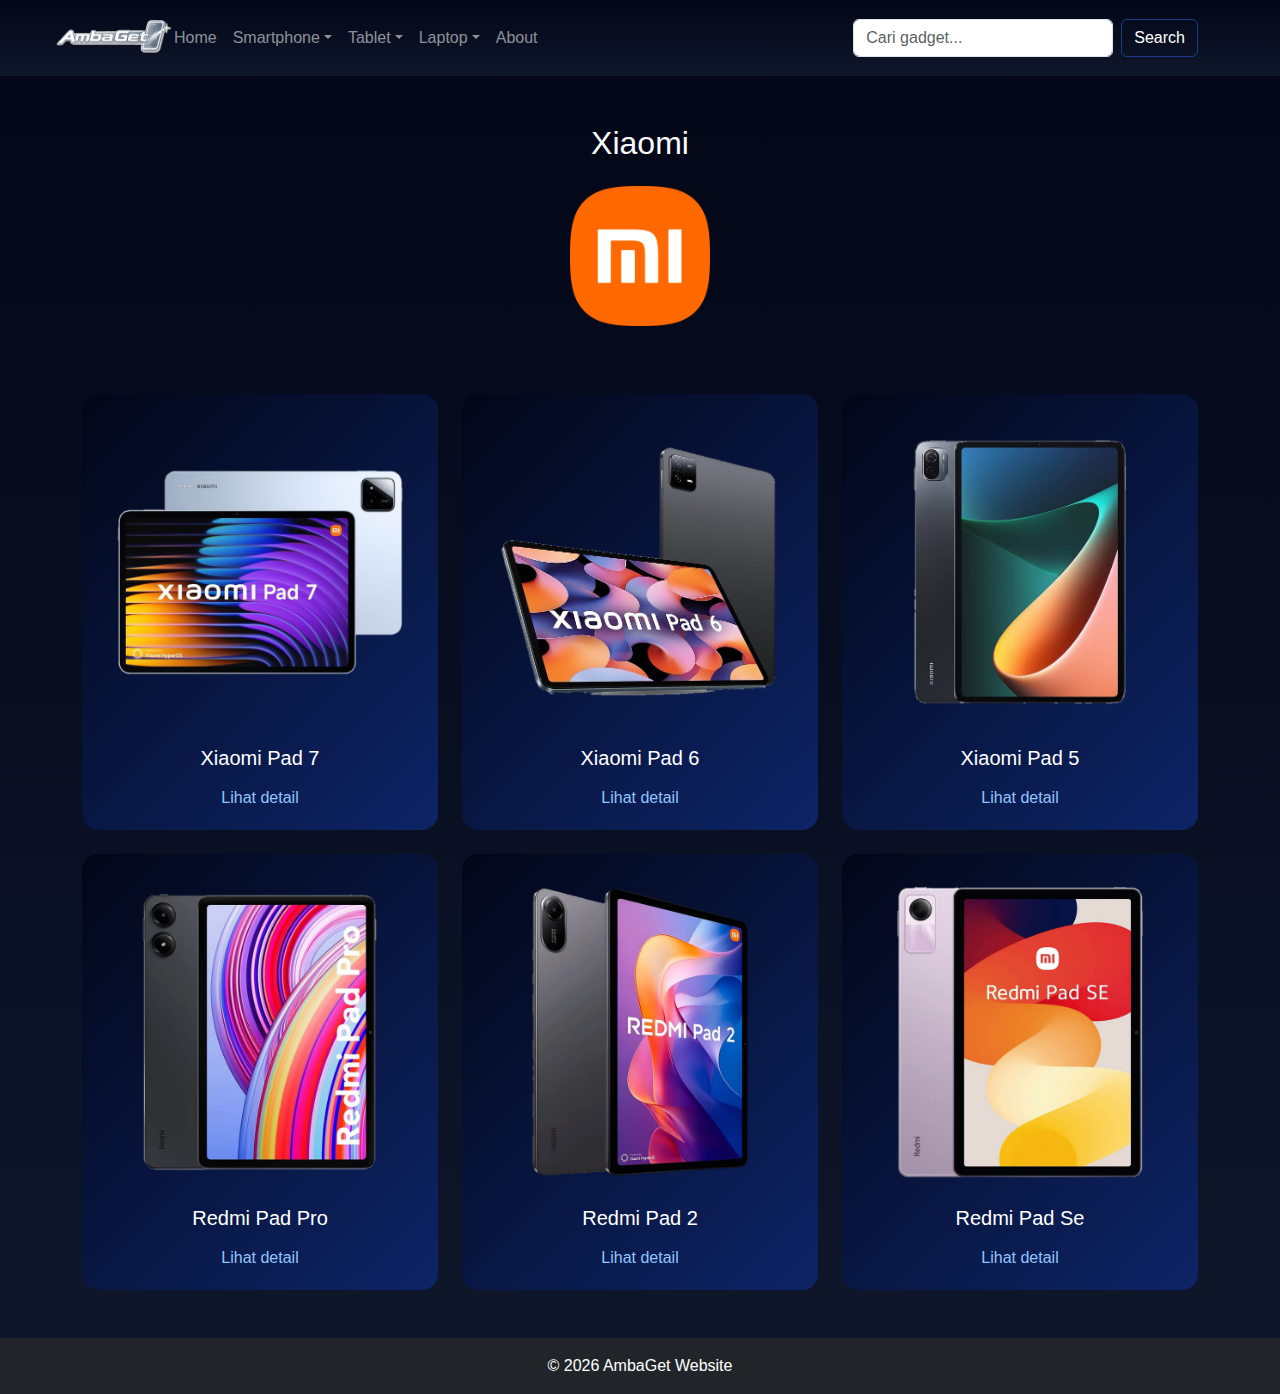
<file: xiaomitab.html>
<!DOCTYPE html>
<html lang="id">
  <head>
    <meta charset="UTF-8" />
    <title>Tablet | Xiaomi</title>

    <!-- Bootstrap CSS -->
    <link
      href="https://cdn.jsdelivr.net/npm/bootstrap@5.3.2/dist/css/bootstrap.min.css"
      rel="stylesheet"
    />

    <!-- CSS Utama -->
    <link rel="stylesheet" href="css/style.css" />
  </head>
  <body>
    <!-- NAVBAR -->
    <nav class="navbar navbar-expand-lg navbar-dark custom-navbar">
      <div class="container">
        <!-- Logo Placeholder -->
        <div class="logo-box">
          <img src="image/home/logo.png" alt="logo" />
        </div>

        <button
          class="navbar-toggler"
          type="button"
          data-bs-toggle="collapse"
          data-bs-target="#navbarNav"
        >
          <span class="navbar-toggler-icon"></span>
        </button>

        <div class="collapse navbar-collapse" id="navbarNav">
          <ul class="navbar-nav me-auto ms-4">
            <li class="nav-item">
              <a class="nav-link" href="index.html">Home</a>
            </li>

            <!-- Smartphone -->
            <li class="nav-item dropdown">
              <a
                class="nav-link dropdown-toggle"
                href="#"
                data-bs-toggle="dropdown"
                >Smartphone</a
              >
              <ul class="dropdown-menu custom-dropdown">
                <li>
                  <a class="dropdown-item" href="hpsamsung.html">Samsung</a>
                </li>
                <li><a class="dropdown-item" href="hpiphone.html">Apple</a></li>
                <li>
                  <a class="dropdown-item" href="hpxiaomi.html">Xiaomi</a>
                </li>
              </ul>
            </li>

            <!-- Tablet -->
            <li class="nav-item dropdown">
              <a
                class="nav-link dropdown-toggle"
                href="#"
                data-bs-toggle="dropdown"
                >Tablet</a
              >
              <ul class="dropdown-menu custom-dropdown">
                <li>
                  <a class="dropdown-item" href="samsungtab.html">Samsung</a>
                </li>
                <li><a class="dropdown-item" href="ipad.html">Apple</a></li>
                <li>
                  <a class="dropdown-item" href="xiaomitab.html">Xiaomi</a>
                </li>
              </ul>
            </li>

            <!-- Laptop -->
            <li class="nav-item dropdown">
              <a
                class="nav-link dropdown-toggle"
                href="#"
                data-bs-toggle="dropdown"
                >Laptop</a
              >
              <ul class="dropdown-menu custom-dropdown">
                <li><a class="dropdown-item" href="asus.html">Asus</a></li>
                <li><a class="dropdown-item" href="lenovo.html">Lenovo</a></li>
                <li><a class="dropdown-item" href="mac.html">Apple</a></li>
              </ul>
            </li>

            <li class="nav-item"><a class="nav-link" href="about.html">About</a></li>
          </ul>

          <!-- Search -->
          <form class="d-flex search-box">
            <input
              class="form-control"
              type="search"
              placeholder="Cari gadget..."
            />
            <button class="btn btn-search" type="submit">Search</button>
          </form>
        </div>
      </div>
    </nav>

    <!-- ====== KONTEN GADGET ====== -->
    <section class="container my-5">
      <h2 class="text-center mb-4">Xiaomi</h2>

      <!-- LOGO BRAND -->
      <!-- LOGO BRAND (KLIK) -->
      <div class="text-center mb-5">
        <img
          src="image/gadget/xiaomi/xiaomi.png"
          alt="Brand Logo"
          class="brand-logo"
          role="button"
          data-bs-toggle="modal"
          data-bs-target="#brandModal"
        />
      </div>

      <!-- DETAIL BRAND -->
      <div class="modal fade" id="brandModal" tabindex="-1">
        <div class="modal-dialog modal-dialog-centered modal-lg">
          <div class="modal-content bg-dark text-white rounded-4">
            <div class="modal-header border-0">
              <h5 class="modal-title">Tentang Brand</h5>
              <button
                type="button"
                class="btn-close btn-close-white"
                data-bs-dismiss="modal"
              ></button>
            </div>

            <div class="modal-body text-center">
              <img
                src="image/gadget/xiaomi/xiaomi.png"
                class="mb-3"
                width="120"
              />
              <p>
                Xiaomi Corporation adalah perusahaan teknologi global yang
                didirikan pada tahun 2010 dan dikenal sebagai salah satu
                produsen perangkat pintar terbesar di dunia. Xiaomi berfokus
                pada pengembangan produk teknologi yang menggabungkan inovasi,
                kualitas, dan harga yang kompetitif agar dapat diakses oleh
                berbagai kalangan pengguna. Produk Xiaomi mencakup berbagai
                perangkat elektronik, mulai dari smartphone, tablet, perangkat
                wearable, hingga ekosistem Internet of Things (IoT) yang
                terintegrasi. Dengan dukungan sistem operasi berbasis Android
                dan antarmuka MIUI/HyperOS, Xiaomi berupaya menghadirkan
                pengalaman pengguna yang efisien, modern, dan mudah digunakan.
                Melalui filosofi “Innovation for Everyone”, Xiaomi terus
                berkomitmen untuk menghadirkan teknologi mutakhir yang relevan
                dengan kebutuhan sehari-hari, sekaligus memperluas jangkauan
                produknya di pasar global.
              </p>
            </div>
          </div>
        </div>
      </div>

      <!-- GRID GADGET-->
      <div class="row g-4">
        <!-- CARD 1 -->
        <div class="col-md-4">
          <div class="phone-card text-center">
            <img
              src="image/gadget/xiaomi/xiaomipad7.png"
              class="phone-img"
              alt="tabxiaomi 1"
            />
            <h5 class="mt-3">Xiaomi Pad 7</h5>
            <a
              href="#"
              class="detail-link"
              data-bs-toggle="modal"
              data-bs-target="#productModal1"
            >
              Lihat detail
            </a>
          </div>
        </div>

        <!-- CARD 2 -->
        <div class="col-md-4">
          <div class="phone-card text-center">
            <img
              src="image/gadget/xiaomi/xiaomipad6.png"
              class="phone-img"
              alt="tabxiaomi 2"
            />
            <h5 class="mt-3">Xiaomi Pad 6</h5>
            <a
              href="#"
              class="detail-link"
              data-bs-toggle="modal"
              data-bs-target="#productModal2"
            >
              Lihat detail
            </a>
          </div>
        </div>

        <!-- CARD 3 -->
        <div class="col-md-4">
          <div class="phone-card text-center">
            <img
              src="image/gadget/xiaomi/xiaomipad5.png"
              class="phone-img"
              alt="tabxiaomi 3"
            />
            <h5 class="mt-3">Xiaomi Pad 5</h5>
            <a
              href="#"
              class="detail-link"
              data-bs-toggle="modal"
              data-bs-target="#productModal3"
            >
              Lihat detail
            </a>
          </div>
        </div>

        <!-- CARD 4 -->
        <div class="col-md-4">
          <div class="phone-card text-center">
            <img
              src="image/gadget/xiaomi/redmipadpro.png"
              class="phone-img"
              alt="tabxiaomi 4"
            />
            <h5 class="mt-3">Redmi Pad Pro</h5>
            <a
              href="#"
              class="detail-link"
              data-bs-toggle="modal"
              data-bs-target="#productModal4"
            >
              Lihat detail
            </a>
          </div>
        </div>

        <!-- CARD 5 -->
        <div class="col-md-4">
          <div class="phone-card text-center">
            <img
              src="image/gadget/xiaomi/redmipad2.png"
              class="phone-img"
              alt="tabxiaomi 5"
            />
            <h5 class="mt-3">Redmi Pad 2</h5>
            <a
              href="#"
              class="detail-link"
              data-bs-toggle="modal"
              data-bs-target="#productModal5"
            >
              Lihat detail
            </a>
          </div>
        </div>

        <!-- CARD 6 -->
        <div class="col-md-4">
          <div class="phone-card text-center">
            <img
              src="image/gadget/xiaomi/redmipasse.png"
              class="phone-img"
              alt="tabxiaomi 6"
            />
            <h5 class="mt-3">Redmi Pad Se</h5>
            <a
              href="#"
              class="detail-link"
              data-bs-toggle="modal"
              data-bs-target="#productModal6"
            >
              Lihat detail
            </a>
          </div>
        </div>
      </div>
    </section>

    <!-- DETAIL PRODUK -->
    <div class="modal fade" id="productModal1" tabindex="-1">
      <div class="modal-dialog modal-dialog-centered modal-lg">
        <div class="modal-content bg-dark text-white rounded-4">
          <div class="modal-header border-0">
            <h5 class="modal-title">Xiaomi Pad 7</h5>
            <button
              type="button"
              class="btn-close btn-close-white"
              data-bs-dismiss="modal"
            ></button>
          </div>
          <div class="modal-body">
            <div class="row align-items-center">
              <div class="col-md-5 text-center">
                <img
                  src="image/gadget/xiaomi/xiaomipad7.png"
                  class="img-fluid rounded-3"
                />
              </div>
              <div class="col-md-7">
                <ul>
                  <li>Layar: 11.2 inci LCD (144Hz)</li>
                  <li>Prosesor: Snapdragon Series</li>
                  <li>RAM: 12 GB</li>
                  <li>Storage: 256 GB</li>
                  <li>Baterai: 8850 mAh</li>
                </ul>
              </div>
            </div>
          </div>
        </div>
      </div>
    </div>

    <div class="modal fade" id="productModal2" tabindex="-1">
      <div class="modal-dialog modal-dialog-centered modal-lg">
        <div class="modal-content bg-dark text-white rounded-4">
          <div class="modal-header border-0">
            <h5 class="modal-title">Xiaomi Pad 6</h5>
            <button
              type="button"
              class="btn-close btn-close-white"
              data-bs-dismiss="modal"
            ></button>
          </div>
          <div class="modal-body">
            <div class="row align-items-center">
              <div class="col-md-5 text-center">
                <img
                  src="image/gadget/xiaomi/xiaomipad6.png"
                  class="img-fluid rounded-3"
                />
              </div>
              <div class="col-md-7">
                <ul>
                  <li>Layar: 11 inci LCD (144Hz)</li>
                  <li>Prosesor: Snapdragon 870</li>
                  <li>RAM: 8 GB</li>
                  <li>Storage: 128 / 256 GB</li>
                  <li>Baterai: 8840 mAh</li>
                </ul>
              </div>
            </div>
          </div>
        </div>
      </div>
    </div>

    <div class="modal fade" id="productModal3" tabindex="-1">
      <div class="modal-dialog modal-dialog-centered modal-lg">
        <div class="modal-content bg-dark text-white rounded-4">
          <div class="modal-header border-0">
            <h5 class="modal-title">Xiaomi Pad 5</h5>
            <button
              type="button"
              class="btn-close btn-close-white"
              data-bs-dismiss="modal"
            ></button>
          </div>
          <div class="modal-body">
            <div class="row align-items-center">
              <div class="col-md-5 text-center">
                <img
                  src="image/gadget/xiaomi/xiaomipad5.png"
                  class="img-fluid rounded-3"
                />
              </div>
              <div class="col-md-7">
                <ul>
                  <li>Layar: 11 inci LCD (120Hz)</li>
                  <li>Prosesor: Snapdragon 860</li>
                  <li>RAM: 6 GB</li>
                  <li>Storage: 128 / 256 GB</li>
                  <li>Baterai: 8720 mAh</li>
                </ul>
              </div>
            </div>
          </div>
        </div>
      </div>
    </div>

    <div class="modal fade" id="productModal4" tabindex="-1">
      <div class="modal-dialog modal-dialog-centered modal-lg">
        <div class="modal-content bg-dark text-white rounded-4">
          <div class="modal-header border-0">
            <h5 class="modal-title">Redmi Pad Pro</h5>
            <button
              type="button"
              class="btn-close btn-close-white"
              data-bs-dismiss="modal"
            ></button>
          </div>
          <div class="modal-body">
            <div class="row align-items-center">
              <div class="col-md-5 text-center">
                <img
                  src="image/gadget/xiaomi/redmipadpro.png"
                  class="img-fluid rounded-3"
                />
              </div>
              <div class="col-md-7">
                <ul>
                  <li>Layar: 12.1 inci LCD (120Hz)</li>
                  <li>Prosesor: Snapdragon Series</li>
                  <li>RAM: 8 GB</li>
                  <li>Storage: 256 GB</li>
                  <li>Baterai: 10000 mAh</li>
                </ul>
              </div>
            </div>
          </div>
        </div>
      </div>
    </div>

    <div class="modal fade" id="productModal5" tabindex="-1">
      <div class="modal-dialog modal-dialog-centered modal-lg">
        <div class="modal-content bg-dark text-white rounded-4">
          <div class="modal-header border-0">
            <h5 class="modal-title">Redmi Pad 2</h5>
            <button
              type="button"
              class="btn-close btn-close-white"
              data-bs-dismiss="modal"
            ></button>
          </div>
          <div class="modal-body">
            <div class="row align-items-center">
              <div class="col-md-5 text-center">
                <img
                  src="image/gadget/xiaomi/redmipad2.png"
                  class="img-fluid rounded-3"
                />
              </div>
              <div class="col-md-7">
                <ul>
                  <li>Layar: 11 inci LCD</li>
                  <li>Prosesor: MediaTek Series</li>
                  <li>RAM: 6 GB</li>
                  <li>Storage: 128 GB</li>
                  <li>Baterai: 8000 mAh</li>
                </ul>
              </div>
            </div>
          </div>
        </div>
      </div>
    </div>

    <div class="modal fade" id="productModal6" tabindex="-1">
      <div class="modal-dialog modal-dialog-centered modal-lg">
        <div class="modal-content bg-dark text-white rounded-4">
          <div class="modal-header border-0">
            <h5 class="modal-title">Redmi Pad Se</h5>
            <button
              type="button"
              class="btn-close btn-close-white"
              data-bs-dismiss="modal"
            ></button>
          </div>
          <div class="modal-body">
            <div class="row align-items-center">
              <div class="col-md-5 text-center">
                <img
                  src="image/gadget/xiaomi/redmipasse.png"
                  class="img-fluid rounded-3"
                />
              </div>
              <div class="col-md-7">
                <ul>
                  <li>Layar: 11 inci LCD (90Hz)</li>
                  <li>Prosesor: Snapdragon 680</li>
                  <li>RAM: 8 GB</li>
                  <li>Storage: 128 / 256 GB</li>
                  <li>Baterai: 8000 mAh</li>
                </ul>
              </div>
            </div>
          </div>
        </div>
      </div>
    </div>

    <!-- FOOTER -->
    <footer class="bg-dark text-white text-center py-3">
      © 2026 AmbaGet Website
    </footer>

    <!-- Bootstrap JS -->
    <script src="https://cdn.jsdelivr.net/npm/bootstrap@5.3.2/dist/js/bootstrap.bundle.min.js"></script>
  </body>
</html>
</file>
<file: css/style.css>
body {
    background: linear-gradient(180deg, #020617, #0f172a);
    color: #f8fafc;
    font-family: 'Segoe UI', sans-serif;
}

/* NAVBAR */
.custom-navbar {
    background: linear-gradient(180deg, #020617, #0f172a);
    padding: 18px 0;
}

.logo-box {
    width: 60px;
    height: 40px;
    display: flex;
    align-items: center;
    justify-content: center;
}

.logo-box img {
    height: 110px;       
    width: auto;
    object-fit: contain;
    display: block;
}

.custom-dropdown {
    background-color: #020617;
}

.custom-dropdown .dropdown-item {
    color: #e5e7eb;
}

.custom-dropdown .dropdown-item:hover {
    background-color: #1e3a8a;
    color: white;
}

.search-box input {
    width: 260px;
}

.btn-search {
    margin-left: 8px;
    border: 1px solid #1e3a8a;
    color: white;
}

.btn-search:hover {
    background-color: #1e3a8a;
}

/* ----HOME---- */

/* CAROUSEL 1 */
#carouselHero {
    max-height: 70vh;
    overflow: hidden;
}

.carousel-img {
    width: 100%;
    height: 100%;
    object-fit: cover;
    border-radius: 20px;
}

/* CAROUSEL 2 (1:1) */
.carousel-wrapper {
    aspect-ratio: 1 / 1;
    width: 100%;
    max-width: 300px;
}

/* DESC 1 */
.desc-box {
    background: linear-gradient(115deg, #0f172a, #0d2466);
    padding: 28px 32px;
    border-radius: 18px;
    width: 100%;
    max-width: 100%;
    display: flex;
    flex-direction: column;
    justify-content: center;
}


/* IMAGE */
.news-image {
    width: 100%;
    max-height: 180px;          
    overflow: hidden;
    border-radius: 16px;

    display: flex;
    align-items: center;
    justify-content: center;
}

.news-image img {
    width: 100%;
    height: 100%;
    object-fit: contain;  
}


/* CAROUSEL 3 (16:9) */
.bottom-carousel {
    aspect-ratio: 16 / 9;
    max-height: 400px;          
    width: 100%;
    overflow: hidden;

    background: linear-gradient(135deg, #020617, #1e3a8a);
    border-radius: 14px;

    display: flex;
    align-items: center;
    justify-content: center;
}

.brand-logo {
    width: 140px;
    margin-bottom: 20px;
}

/* ----SMARTPHOME, TABLET, LAPTOP---- */
.phone-card {
    background: linear-gradient(135deg, #020617, #0d2466);
    border-radius: 16px;
    padding: 20px;
    color: #fff;
    height: 100%;
}

.phone-img {
    width: 100%;
    aspect-ratio: 1 / 1;
    object-fit: cover;
    border-radius: 12px;
}

.detail-link {
    display: inline-block;
    margin-top: 8px;
    color: #93c5fd;
    text-decoration: none;
}

.detail-link:hover {
    text-decoration: underline;
}

/* ----ABOUT---- */
.anggota-card {
  background-color: #0d2466;
  border: none;
  border-radius: 16px;
}

.anggota-card-full {
  max-width: 700px;   
  margin: 0 auto;     
  padding: 10px;
}

/* FOOTER */
footer {
    background: #020617;
    color: #94a3b8;
}
</file>
